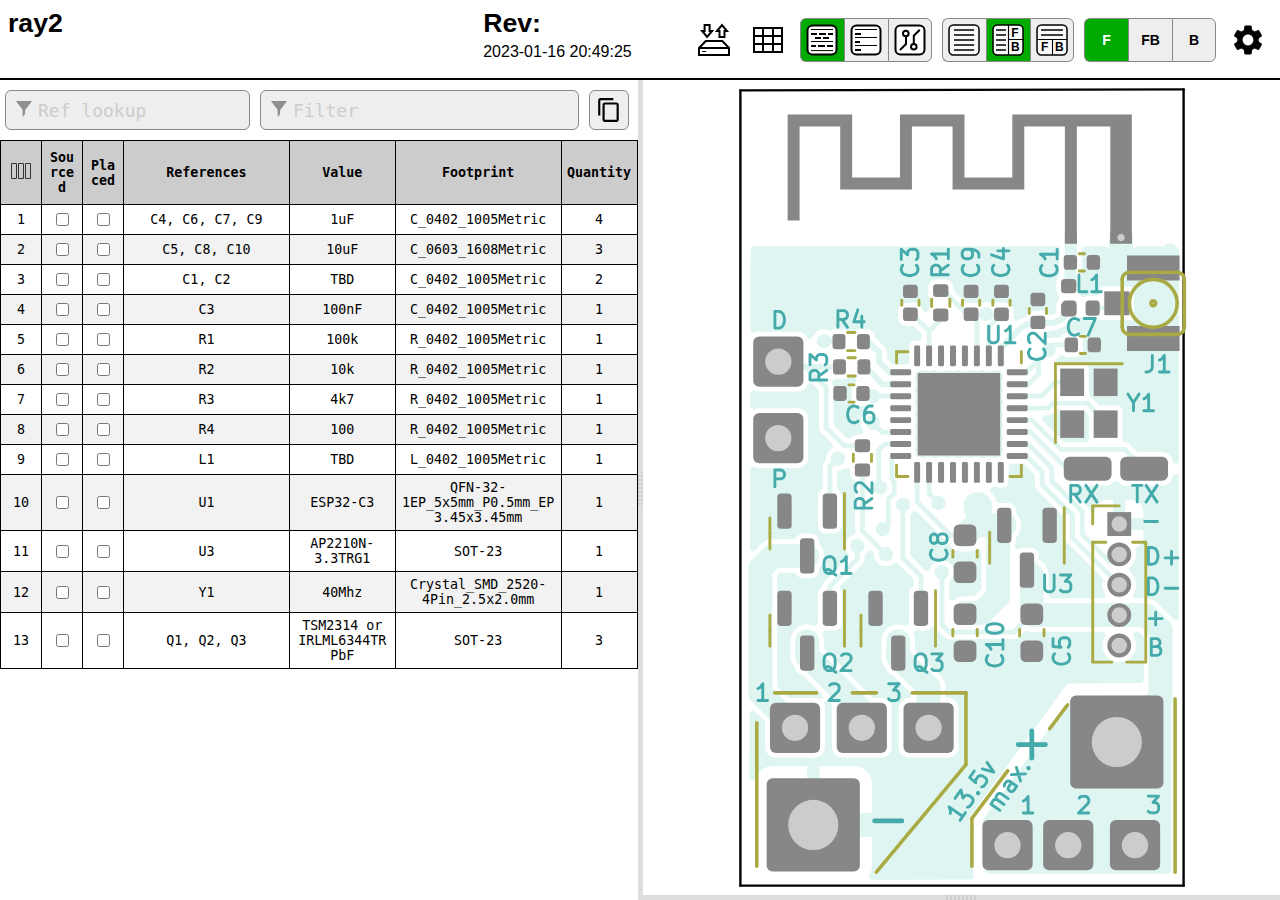
<file: hardware/ray2/manufacturing/v2.0.0/ibom-v2.0.0.html>
<!DOCTYPE html>
<html lang="en">

<head>
  <meta charset="UTF-8">
  <meta name="viewport" content="width=device-width, initial-scale=1.0">
  <title>Interactive BOM for KiCAD</title>
  <style type="text/css">
:root {
  --pcb-edge-color: black;
  --pad-color: #878787;
  --pad-hole-color: #CCCCCC;
  --pad-color-highlight: #D04040;
  --pad-color-highlight-both: #D0D040;
  --pad-color-highlight-marked: #44a344;
  --pin1-outline-color: #ffb629;
  --pin1-outline-color-highlight: #ffb629;
  --pin1-outline-color-highlight-both: #fcbb39;
  --pin1-outline-color-highlight-marked: #fdbe41;
  --silkscreen-edge-color: #aa4;
  --silkscreen-polygon-color: #4aa;
  --silkscreen-text-color: #4aa;
  --fabrication-edge-color: #907651;
  --fabrication-polygon-color: #907651;
  --fabrication-text-color: #a27c24;
  --track-color: #def5f1;
  --track-color-highlight: #D04040;
  --zone-color: #def5f1;
  --zone-color-highlight: #d0404080;
}

html,
body {
  margin: 0px;
  height: 100%;
  font-family: Verdana, sans-serif;
}

.dark.topmostdiv {
  --pcb-edge-color: #eee;
  --pad-color: #808080;
  --pin1-outline-color: #ffa800;
  --pin1-outline-color-highlight: #ccff00;
  --track-color: #42524f;
  --zone-color: #42524f;
  background-color: #252c30;
  color: #eee;
}

button {
  background-color: #eee;
  border: 1px solid #888;
  color: black;
  height: 44px;
  width: 44px;
  text-align: center;
  text-decoration: none;
  display: inline-block;
  font-size: 14px;
  font-weight: bolder;
}

.dark button {
  /* This will be inverted */
  background-color: #c3b7b5;
}

button.depressed {
  background-color: #0a0;
  color: white;
}

.dark button.depressed {
  /* This will be inverted */
  background-color: #b3b;
}

button:focus {
  outline: 0;
}

button#tb-btn {
  background-image: url("data:image/svg+xml,%3Csvg xmlns='http://www.w3.org/2000/svg' viewBox='0 0 8.47 8.47'%3E%3Crect transform='translate(0 -288.53)' ry='1.17' y='288.8' x='.27' height='7.94' width='7.94' fill='%23f9f9f9'/%3E%3Cg transform='translate(0 -288.53)'%3E%3Crect width='7.94' height='7.94' x='.27' y='288.8' ry='1.17' fill='none' stroke='%23000' stroke-width='.4' stroke-linejoin='round'/%3E%3Cpath d='M1.32 290.12h5.82M1.32 291.45h5.82' fill='none' stroke='%23000' stroke-width='.4'/%3E%3Cpath d='M4.37 292.5v4.23M.26 292.63H8.2' fill='none' stroke='%23000' stroke-width='.3'/%3E%3Ctext font-weight='700' font-size='3.17' font-family='sans-serif'%3E%3Ctspan x='1.35' y='295.73'%3EF%3C/tspan%3E%3Ctspan x='5.03' y='295.68'%3EB%3C/tspan%3E%3C/text%3E%3C/g%3E%3C/svg%3E%0A");
}

button#lr-btn {
  background-image: url("data:image/svg+xml,%3Csvg xmlns='http://www.w3.org/2000/svg' viewBox='0 0 8.47 8.47'%3E%3Crect transform='translate(0 -288.53)' ry='1.17' y='288.8' x='.27' height='7.94' width='7.94' fill='%23f9f9f9'/%3E%3Cg transform='translate(0 -288.53)'%3E%3Crect width='7.94' height='7.94' x='.27' y='288.8' ry='1.17' fill='none' stroke='%23000' stroke-width='.4' stroke-linejoin='round'/%3E%3Cpath d='M1.06 290.12H3.7m-2.64 1.33H3.7m-2.64 1.32H3.7m-2.64 1.3H3.7m-2.64 1.33H3.7' fill='none' stroke='%23000' stroke-width='.4'/%3E%3Cpath d='M4.37 288.8v7.94m0-4.11h3.96' fill='none' stroke='%23000' stroke-width='.3'/%3E%3Ctext font-weight='700' font-size='3.17' font-family='sans-serif'%3E%3Ctspan x='5.11' y='291.96'%3EF%3C/tspan%3E%3Ctspan x='5.03' y='295.68'%3EB%3C/tspan%3E%3C/text%3E%3C/g%3E%3C/svg%3E%0A");
}

button#bom-btn {
  background-image: url("data:image/svg+xml,%3Csvg xmlns='http://www.w3.org/2000/svg' viewBox='0 0 8.47 8.47'%3E%3Crect transform='translate(0 -288.53)' ry='1.17' y='288.8' x='.27' height='7.94' width='7.94' fill='%23f9f9f9'/%3E%3Cg transform='translate(0 -288.53)' fill='none' stroke='%23000' stroke-width='.4'%3E%3Crect width='7.94' height='7.94' x='.27' y='288.8' ry='1.17' stroke-linejoin='round'/%3E%3Cpath d='M1.59 290.12h5.29M1.59 291.45h5.33M1.59 292.75h5.33M1.59 294.09h5.33M1.59 295.41h5.33'/%3E%3C/g%3E%3C/svg%3E");
}

button#bom-grouped-btn {
  background-image: url("data:image/svg+xml,%3Csvg xmlns='http://www.w3.org/2000/svg' width='32' height='32'%3E%3Cg stroke='%23000' stroke-linejoin='round' class='layer'%3E%3Crect width='29' height='29' x='1.5' y='1.5' stroke-width='2' fill='%23fff' rx='5' ry='5'/%3E%3Cpath stroke-linecap='square' stroke-width='2' d='M6 10h4m4 0h5m4 0h3M6.1 22h3m3.9 0h5m4 0h4m-16-8h4m4 0h4'/%3E%3Cpath stroke-linecap='null' d='M5 17.5h22M5 26.6h22M5 5.5h22'/%3E%3C/g%3E%3C/svg%3E");
}

button#bom-ungrouped-btn {
  background-image: url("data:image/svg+xml,%3Csvg xmlns='http://www.w3.org/2000/svg' width='32' height='32'%3E%3Cg stroke='%23000' stroke-linejoin='round' class='layer'%3E%3Crect width='29' height='29' x='1.5' y='1.5' stroke-width='2' fill='%23fff' rx='5' ry='5'/%3E%3Cpath stroke-linecap='square' stroke-width='2' d='M6 10h4m-4 8h3m-3 8h4'/%3E%3Cpath stroke-linecap='null' d='M5 13.5h22m-22 8h22M5 5.5h22'/%3E%3C/g%3E%3C/svg%3E");
}

button#bom-netlist-btn {
  background-image: url("data:image/svg+xml,%3Csvg xmlns='http://www.w3.org/2000/svg' width='32' height='32'%3E%3Cg fill='none' stroke='%23000' class='layer'%3E%3Crect width='29' height='29' x='1.5' y='1.5' stroke-width='2' fill='%23fff' rx='5' ry='5'/%3E%3Cpath stroke-width='2' d='M6 26l6-6v-8m13.8-6.3l-6 6v8'/%3E%3Ccircle cx='11.8' cy='9.5' r='2.8' stroke-width='2'/%3E%3Ccircle cx='19.8' cy='22.8' r='2.8' stroke-width='2'/%3E%3C/g%3E%3C/svg%3E");
}

button#copy {
  background-image: url("data:image/svg+xml,%3Csvg height='48' viewBox='0 0 48 48' width='48' xmlns='http://www.w3.org/2000/svg'%3E%3Cpath d='M0 0h48v48h-48z' fill='none'/%3E%3Cpath d='M32 2h-24c-2.21 0-4 1.79-4 4v28h4v-28h24v-4zm6 8h-22c-2.21 0-4 1.79-4 4v28c0 2.21 1.79 4 4 4h22c2.21 0 4-1.79 4-4v-28c0-2.21-1.79-4-4-4zm0 32h-22v-28h22v28z'/%3E%3C/svg%3E");
  background-position: 6px 6px;
  background-repeat: no-repeat;
  background-size: 26px 26px;
  border-radius: 6px;
  height: 40px;
  width: 40px;
  margin: 10px 5px;
}

button#copy:active {
  box-shadow: inset 0px 0px 5px #6c6c6c;
}

textarea.clipboard-temp {
  position: fixed;
  top: 0;
  left: 0;
  width: 2em;
  height: 2em;
  padding: 0;
  border: None;
  outline: None;
  box-shadow: None;
  background: transparent;
}

.left-most-button {
  border-right: 0;
  border-top-left-radius: 6px;
  border-bottom-left-radius: 6px;
}

.middle-button {
  border-right: 0;
}

.right-most-button {
  border-top-right-radius: 6px;
  border-bottom-right-radius: 6px;
}

.button-container {
  font-size: 0;
  margin: 10px 10px 10px 0px;
}

.dark .button-container {
  filter: invert(1);
}

.button-container button {
  background-size: 32px 32px;
  background-position: 5px 5px;
  background-repeat: no-repeat;
}

@media print {
  .hideonprint {
    display: none;
  }
}

canvas {
  cursor: crosshair;
}

canvas:active {
  cursor: grabbing;
}

.fileinfo {
  width: 100%;
  max-width: 1000px;
  border: none;
  padding: 5px;
}

.fileinfo .title {
  font-size: 20pt;
  font-weight: bold;
}

.fileinfo td {
  overflow: hidden;
  white-space: nowrap;
  max-width: 1px;
  width: 50%;
  text-overflow: ellipsis;
}

.bom {
  border-collapse: collapse;
  font-family: Consolas, "DejaVu Sans Mono", Monaco, monospace;
  font-size: 10pt;
  table-layout: fixed;
  width: 100%;
  margin-top: 1px;
  position: relative;
}

.bom th,
.bom td {
  border: 1px solid black;
  padding: 5px;
  word-wrap: break-word;
  text-align: center;
  position: relative;
}

.dark .bom th,
.dark .bom td {
  border: 1px solid #777;
}

.bom th {
  background-color: #CCCCCC;
  background-clip: padding-box;
}

.dark .bom th {
  background-color: #3b4749;
}

.bom tr.highlighted:nth-child(n) {
  background-color: #cfc;
}

.dark .bom tr.highlighted:nth-child(n) {
  background-color: #226022;
}

.bom tr:nth-child(even) {
  background-color: #f2f2f2;
}

.dark .bom tr:nth-child(even) {
  background-color: #313b40;
}

.bom tr.checked {
  color: #1cb53d;
}

.dark .bom tr.checked {
  color: #2cce54;
}

.bom tr {
  transition: background-color 0.2s;
}

.bom .numCol {
  width: 30px;
}

.bom .value {
  width: 15%;
}

.bom .quantity {
  width: 65px;
}

.bom th .sortmark {
  position: absolute;
  right: 1px;
  top: 1px;
  margin-top: -5px;
  border-width: 5px;
  border-style: solid;
  border-color: transparent transparent #221 transparent;
  transform-origin: 50% 85%;
  transition: opacity 0.2s, transform 0.4s;
}

.dark .bom th .sortmark {
  filter: invert(1);
}

.bom th .sortmark.none {
  opacity: 0;
}

.bom th .sortmark.desc {
  transform: rotate(180deg);
}

.bom th:hover .sortmark.none {
  opacity: 0.5;
}

.bom .bom-checkbox {
  width: 30px;
  position: relative;
  user-select: none;
  -moz-user-select: none;
}

.bom .bom-checkbox:before {
  content: "";
  position: absolute;
  border-width: 15px;
  border-style: solid;
  border-color: #51829f transparent transparent transparent;
  visibility: hidden;
  top: -15px;
}

.bom .bom-checkbox:after {
  content: "Double click to set/unset all";
  position: absolute;
  color: white;
  top: -35px;
  left: -26px;
  background: #51829f;
  padding: 5px 15px;
  border-radius: 8px;
  white-space: nowrap;
  visibility: hidden;
}

.bom .bom-checkbox:hover:before,
.bom .bom-checkbox:hover:after {
  visibility: visible;
  transition: visibility 0.2s linear 1s;
}

.split {
  -webkit-box-sizing: border-box;
  -moz-box-sizing: border-box;
  box-sizing: border-box;
  overflow-y: auto;
  overflow-x: hidden;
  background-color: inherit;
}

.split.split-horizontal,
.gutter.gutter-horizontal {
  height: 100%;
  float: left;
}

.gutter {
  background-color: #ddd;
  background-repeat: no-repeat;
  background-position: 50%;
  transition: background-color 0.3s;
}

.dark .gutter {
  background-color: #777;
}

.gutter.gutter-horizontal {
  background-image: url('[data-uri]');
  cursor: ew-resize;
  width: 5px;
}

.gutter.gutter-vertical {
  background-image: url('[data-uri]');
  cursor: ns-resize;
  height: 5px;
}

.searchbox {
  float: left;
  height: 40px;
  margin: 10px 5px;
  padding: 12px 32px;
  font-family: Consolas, "DejaVu Sans Mono", Monaco, monospace;
  font-size: 18px;
  box-sizing: border-box;
  border: 1px solid #888;
  border-radius: 6px;
  outline: none;
  background-color: #eee;
  transition: background-color 0.2s, border 0.2s;
  background-image: url('[data-uri]');
  background-position: 10px 10px;
  background-repeat: no-repeat;
}

.dark .searchbox {
  background-color: #111;
  color: #eee;
}

.searchbox::placeholder {
  color: #ccc;
}

.dark .searchbox::placeholder {
  color: #666;
}

.filter {
  width: calc(60% - 64px);
}

.reflookup {
  width: calc(40% - 10px);
}

input[type=text]:focus {
  background-color: white;
  border: 1px solid #333;
}

.dark input[type=text]:focus {
  background-color: #333;
  border: 1px solid #ccc;
}

mark.highlight {
  background-color: #5050ff;
  color: #fff;
  padding: 2px;
  border-radius: 6px;
}

.dark mark.highlight {
  background-color: #76a6da;
  color: #111;
}

.menubtn {
  background-color: white;
  border: none;
  background-image: url("data:image/svg+xml,%3Csvg xmlns='http://www.w3.org/2000/svg' width='36' height='36' viewBox='0 0 20 20'%3E%3Cpath fill='none' d='M0 0h20v20H0V0z'/%3E%3Cpath d='M15.95 10.78c.03-.25.05-.51.05-.78s-.02-.53-.06-.78l1.69-1.32c.15-.12.19-.34.1-.51l-1.6-2.77c-.1-.18-.31-.24-.49-.18l-1.99.8c-.42-.32-.86-.58-1.35-.78L12 2.34c-.03-.2-.2-.34-.4-.34H8.4c-.2 0-.36.14-.39.34l-.3 2.12c-.49.2-.94.47-1.35.78l-1.99-.8c-.18-.07-.39 0-.49.18l-1.6 2.77c-.1.18-.06.39.1.51l1.69 1.32c-.04.25-.07.52-.07.78s.02.53.06.78L2.37 12.1c-.15.12-.19.34-.1.51l1.6 2.77c.1.18.31.24.49.18l1.99-.8c.42.32.86.58 1.35.78l.3 2.12c.04.2.2.34.4.34h3.2c.2 0 .37-.14.39-.34l.3-2.12c.49-.2.94-.47 1.35-.78l1.99.8c.18.07.39 0 .49-.18l1.6-2.77c.1-.18.06-.39-.1-.51l-1.67-1.32zM10 13c-1.65 0-3-1.35-3-3s1.35-3 3-3 3 1.35 3 3-1.35 3-3 3z'/%3E%3C/svg%3E%0A");
  background-position: center;
  background-repeat: no-repeat;
}

.statsbtn {
  background-color: white;
  border: none;
  background-image: url("data:image/svg+xml,%3Csvg width='36' height='36' xmlns='http://www.w3.org/2000/svg'%3E%3Cpath d='M4 6h28v24H4V6zm0 8h28v8H4m9-16v24h10V5.8' fill='none' stroke='%23000' stroke-width='2'/%3E%3C/svg%3E");
  background-position: center;
  background-repeat: no-repeat;
}

.iobtn {
  background-color: white;
  border: none;
  background-image: url("data:image/svg+xml,%3Csvg xmlns='http://www.w3.org/2000/svg' width='36' height='36'%3E%3Cpath fill='none' stroke='%23000' stroke-width='2' d='M3 33v-7l6.8-7h16.5l6.7 7v7H3zM3.2 26H33M21 9l5-5.9 5 6h-2.5V15h-5V9H21zm-4.9 0l-5 6-5-6h2.5V3h5v6h2.5z'/%3E%3Cpath fill='none' stroke='%23000' d='M6.1 29.5H10'/%3E%3C/svg%3E");
  background-position: center;
  background-repeat: no-repeat;
}

.visbtn {
  background-image: url("data:image/svg+xml,%3Csvg xmlns='http://www.w3.org/2000/svg' width='24' height='24'%3E%3Cpath fill='none' stroke='%23333' d='M2.5 4.5h5v15h-5zM9.5 4.5h5v15h-5zM16.5 4.5h5v15h-5z'/%3E%3C/svg%3E");
  background-position: center;
  background-repeat: no-repeat;
  padding: 15px;
}

#vismenu-content {
  left: 0px;
  font-family: Verdana, sans-serif;
}

.dark .statsbtn,
.dark .savebtn,
.dark .menubtn,
.dark .iobtn,
.dark .visbtn {
  filter: invert(1);
}

.flexbox {
  display: flex;
  align-items: center;
  justify-content: space-between;
  width: 100%;
}

.savebtn {
  background-color: #d6d6d6;
  width: auto;
  height: 30px;
  flex-grow: 1;
  margin: 5px;
  border-radius: 4px;
}

.savebtn:active {
  background-color: #0a0;
  color: white;
}

.dark .savebtn:active {
  /* This will be inverted */
  background-color: #b3b;
}

.stats {
  border-collapse: collapse;
  font-size: 12pt;
  table-layout: fixed;
  width: 100%;
  min-width: 450px;
}

.dark .stats td {
  border: 1px solid #bbb;
}

.stats td {
  border: 1px solid black;
  padding: 5px;
  word-wrap: break-word;
  text-align: center;
  position: relative;
}

#checkbox-stats div {
  position: absolute;
  left: 0;
  top: 0;
  height: 100%;
  width: 100%;
  display: flex;
  align-items: center;
  justify-content: center;
}

#checkbox-stats .bar {
  background-color: rgba(28, 251, 0, 0.6);
}

.menu {
  position: relative;
  display: inline-block;
  margin: 10px 10px 10px 0px;
}

.menu-content {
  font-size: 12pt !important;
  text-align: left !important;
  font-weight: normal !important;
  display: none;
  position: absolute;
  background-color: white;
  right: 0;
  min-width: 300px;
  box-shadow: 0px 8px 16px 0px rgba(0, 0, 0, 0.2);
  z-index: 100;
  padding: 8px;
}

.dark .menu-content {
  background-color: #111;
}

.menu:hover .menu-content {
  display: block;
}

.menu:hover .menubtn,
.menu:hover .iobtn,
.menu:hover .statsbtn {
  background-color: #eee;
}

.menu-label {
  display: inline-block;
  padding: 8px;
  border: 1px solid #ccc;
  border-top: 0;
  width: calc(100% - 18px);
}

.menu-label-top {
  border-top: 1px solid #ccc;
}

.menu-textbox {
  float: left;
  height: 24px;
  margin: 10px 5px;
  padding: 5px 5px;
  font-family: Consolas, "DejaVu Sans Mono", Monaco, monospace;
  font-size: 14px;
  box-sizing: border-box;
  border: 1px solid #888;
  border-radius: 4px;
  outline: none;
  background-color: #eee;
  transition: background-color 0.2s, border 0.2s;
  width: calc(100% - 10px);
}

.menu-textbox.invalid,
.dark .menu-textbox.invalid {
  color: red;
}

.dark .menu-textbox {
  background-color: #222;
  color: #eee;
}

.radio-container {
  margin: 4px;
}

.topmostdiv {
  width: 100%;
  height: 100%;
  background-color: white;
  transition: background-color 0.3s;
}

#top {
  height: 78px;
  border-bottom: 2px solid black;
}

.dark #top {
  border-bottom: 2px solid #ccc;
}

#dbg {
  display: block;
}

::-webkit-scrollbar {
  width: 8px;
}

::-webkit-scrollbar-track {
  background: #aaa;
}

::-webkit-scrollbar-thumb {
  background: #666;
  border-radius: 3px;
}

::-webkit-scrollbar-thumb:hover {
  background: #555;
}

.slider {
  -webkit-appearance: none;
  width: 100%;
  margin: 3px 0;
  padding: 0;
  outline: none;
  opacity: 0.7;
  -webkit-transition: .2s;
  transition: opacity .2s;
  border-radius: 3px;
}

.slider:hover {
  opacity: 1;
}

.slider:focus {
  outline: none;
}

.slider::-webkit-slider-runnable-track {
  -webkit-appearance: none;
  width: 100%;
  height: 8px;
  background: #d3d3d3;
  border-radius: 3px;
  border: none;
}

.slider::-webkit-slider-thumb {
  -webkit-appearance: none;
  width: 15px;
  height: 15px;
  border-radius: 50%;
  background: #0a0;
  cursor: pointer;
  margin-top: -4px;
}

.dark .slider::-webkit-slider-thumb {
  background: #3d3;
}

.slider::-moz-range-thumb {
  width: 15px;
  height: 15px;
  border-radius: 50%;
  background: #0a0;
  cursor: pointer;
}

.slider::-moz-range-track {
  height: 8px;
  background: #d3d3d3;
  border-radius: 3px;
}

.dark .slider::-moz-range-thumb {
  background: #3d3;
}

.slider::-ms-track {
  width: 100%;
  height: 8px;
  border-width: 3px 0;
  background: transparent;
  border-color: transparent;
  color: transparent;
  transition: opacity .2s;
}

.slider::-ms-fill-lower {
  background: #d3d3d3;
  border: none;
  border-radius: 3px;
}

.slider::-ms-fill-upper {
  background: #d3d3d3;
  border: none;
  border-radius: 3px;
}

.slider::-ms-thumb {
  width: 15px;
  height: 15px;
  border-radius: 50%;
  background: #0a0;
  cursor: pointer;
  margin: 0;
}

.shameless-plug {
  font-size: 0.8em;
  text-align: center;
  display: block;
}

a {
  color: #0278a4;
}

.dark a {
  color: #00b9fd;
}

#frontcanvas,
#backcanvas {
  touch-action: none;
}

.placeholder {
  border: 1px dashed #9f9fda !important;
  background-color: #edf2f7 !important;
}

.dragging {
  z-index: 999;
}

.dark .dragging>table>tbody>tr {
  background-color: #252c30;
}

.dark .placeholder {
  filter: invert(1);
}

.column-spacer {
  top: 0;
  left: 0;
  width: calc(100% - 4px);
  position: absolute;
  cursor: pointer;
  user-select: none;
  height: 100%;
}

.column-width-handle {
  top: 0;
  right: 0;
  width: 4px;
  position: absolute;
  cursor: col-resize;
  user-select: none;
  height: 100%;
}

.column-width-handle:hover {
  background-color: #4f99bd;
}

.help-link {
  border: 1px solid #0278a4;
  padding-inline: 0.3rem;
  border-radius: 3px;
  cursor: pointer;
}

.dark .help-link {
  border: 1px solid #00b9fd;
}


  </style>
  <script type="text/javascript" >
///////////////////////////////////////////////
/*
  Split.js - v1.3.5
  MIT License
  https://github.com/nathancahill/Split.js
*/
!function(e,t){"object"==typeof exports&&"undefined"!=typeof module?module.exports=t():"function"==typeof define&&define.amd?define(t):e.Split=t()}(this,function(){"use strict";var e=window,t=e.document,n="addEventListener",i="removeEventListener",r="getBoundingClientRect",s=function(){return!1},o=e.attachEvent&&!e[n],a=["","-webkit-","-moz-","-o-"].filter(function(e){var n=t.createElement("div");return n.style.cssText="width:"+e+"calc(9px)",!!n.style.length}).shift()+"calc",l=function(e){return"string"==typeof e||e instanceof String?t.querySelector(e):e};return function(u,c){function z(e,t,n){var i=A(y,t,n);Object.keys(i).forEach(function(t){return e.style[t]=i[t]})}function h(e,t){var n=B(y,t);Object.keys(n).forEach(function(t){return e.style[t]=n[t]})}function f(e){var t=E[this.a],n=E[this.b],i=t.size+n.size;t.size=e/this.size*i,n.size=i-e/this.size*i,z(t.element,t.size,this.aGutterSize),z(n.element,n.size,this.bGutterSize)}function m(e){var t;this.dragging&&((t="touches"in e?e.touches[0][b]-this.start:e[b]-this.start)<=E[this.a].minSize+M+this.aGutterSize?t=E[this.a].minSize+this.aGutterSize:t>=this.size-(E[this.b].minSize+M+this.bGutterSize)&&(t=this.size-(E[this.b].minSize+this.bGutterSize)),f.call(this,t),c.onDrag&&c.onDrag())}function g(){var e=E[this.a].element,t=E[this.b].element;this.size=e[r]()[y]+t[r]()[y]+this.aGutterSize+this.bGutterSize,this.start=e[r]()[G]}function d(){var t=this,n=E[t.a].element,r=E[t.b].element;t.dragging&&c.onDragEnd&&c.onDragEnd(),t.dragging=!1,e[i]("mouseup",t.stop),e[i]("touchend",t.stop),e[i]("touchcancel",t.stop),t.parent[i]("mousemove",t.move),t.parent[i]("touchmove",t.move),delete t.stop,delete t.move,n[i]("selectstart",s),n[i]("dragstart",s),r[i]("selectstart",s),r[i]("dragstart",s),n.style.userSelect="",n.style.webkitUserSelect="",n.style.MozUserSelect="",n.style.pointerEvents="",r.style.userSelect="",r.style.webkitUserSelect="",r.style.MozUserSelect="",r.style.pointerEvents="",t.gutter.style.cursor="",t.parent.style.cursor=""}function S(t){var i=this,r=E[i.a].element,o=E[i.b].element;!i.dragging&&c.onDragStart&&c.onDragStart(),t.preventDefault(),i.dragging=!0,i.move=m.bind(i),i.stop=d.bind(i),e[n]("mouseup",i.stop),e[n]("touchend",i.stop),e[n]("touchcancel",i.stop),i.parent[n]("mousemove",i.move),i.parent[n]("touchmove",i.move),r[n]("selectstart",s),r[n]("dragstart",s),o[n]("selectstart",s),o[n]("dragstart",s),r.style.userSelect="none",r.style.webkitUserSelect="none",r.style.MozUserSelect="none",r.style.pointerEvents="none",o.style.userSelect="none",o.style.webkitUserSelect="none",o.style.MozUserSelect="none",o.style.pointerEvents="none",i.gutter.style.cursor=j,i.parent.style.cursor=j,g.call(i)}function v(e){e.forEach(function(t,n){if(n>0){var i=F[n-1],r=E[i.a],s=E[i.b];r.size=e[n-1],s.size=t,z(r.element,r.size,i.aGutterSize),z(s.element,s.size,i.bGutterSize)}})}function p(){F.forEach(function(e){e.parent.removeChild(e.gutter),E[e.a].element.style[y]="",E[e.b].element.style[y]=""})}void 0===c&&(c={});var y,b,G,E,w=l(u[0]).parentNode,D=e.getComputedStyle(w).flexDirection,U=c.sizes||u.map(function(){return 100/u.length}),k=void 0!==c.minSize?c.minSize:100,x=Array.isArray(k)?k:u.map(function(){return k}),L=void 0!==c.gutterSize?c.gutterSize:10,M=void 0!==c.snapOffset?c.snapOffset:30,O=c.direction||"horizontal",j=c.cursor||("horizontal"===O?"ew-resize":"ns-resize"),C=c.gutter||function(e,n){var i=t.createElement("div");return i.className="gutter gutter-"+n,i},A=c.elementStyle||function(e,t,n){var i={};return"string"==typeof t||t instanceof String?i[e]=t:i[e]=o?t+"%":a+"("+t+"% - "+n+"px)",i},B=c.gutterStyle||function(e,t){return n={},n[e]=t+"px",n;var n};"horizontal"===O?(y="width","clientWidth",b="clientX",G="left","paddingLeft"):"vertical"===O&&(y="height","clientHeight",b="clientY",G="top","paddingTop");var F=[];return E=u.map(function(e,t){var i,s={element:l(e),size:U[t],minSize:x[t]};if(t>0&&(i={a:t-1,b:t,dragging:!1,isFirst:1===t,isLast:t===u.length-1,direction:O,parent:w},i.aGutterSize=L,i.bGutterSize=L,i.isFirst&&(i.aGutterSize=L/2),i.isLast&&(i.bGutterSize=L/2),"row-reverse"===D||"column-reverse"===D)){var a=i.a;i.a=i.b,i.b=a}if(!o&&t>0){var c=C(t,O);h(c,L),c[n]("mousedown",S.bind(i)),c[n]("touchstart",S.bind(i)),w.insertBefore(c,s.element),i.gutter=c}0===t||t===u.length-1?z(s.element,s.size,L/2):z(s.element,s.size,L);var f=s.element[r]()[y];return f<s.minSize&&(s.minSize=f),t>0&&F.push(i),s}),o?{setSizes:v,destroy:p}:{setSizes:v,getSizes:function(){return E.map(function(e){return e.size})},collapse:function(e){if(e===F.length){var t=F[e-1];g.call(t),o||f.call(t,t.size-t.bGutterSize)}else{var n=F[e];g.call(n),o||f.call(n,n.aGutterSize)}},destroy:p}}});

///////////////////////////////////////////////

///////////////////////////////////////////////
// Copyright (c) 2013 Pieroxy <pieroxy@pieroxy.net>
// This work is free. You can redistribute it and/or modify it
// under the terms of the WTFPL, Version 2
// For more information see LICENSE.txt or http://www.wtfpl.net/
//
// For more information, the home page:
// http://pieroxy.net/blog/pages/lz-string/testing.html
//
// LZ-based compression algorithm, version 1.4.4
var LZString=function(){var o=String.fromCharCode,i={};var n={decompressFromBase64:function(o){return null==o?"":""==o?null:n._decompress(o.length,32,function(n){return function(o,n){if(!i[o]){i[o]={};for(var t=0;t<o.length;t++)i[o][o.charAt(t)]=t}return i[o][n]}("ABCDEFGHIJKLMNOPQRSTUVWXYZabcdefghijklmnopqrstuvwxyz0123456789+/=",o.charAt(n))})},_decompress:function(i,n,t){var r,e,a,s,p,u,l,f=[],c=4,d=4,h=3,v="",g=[],m={val:t(0),position:n,index:1};for(r=0;r<3;r+=1)f[r]=r;for(a=0,p=Math.pow(2,2),u=1;u!=p;)s=m.val&m.position,m.position>>=1,0==m.position&&(m.position=n,m.val=t(m.index++)),a|=(s>0?1:0)*u,u<<=1;switch(a){case 0:for(a=0,p=Math.pow(2,8),u=1;u!=p;)s=m.val&m.position,m.position>>=1,0==m.position&&(m.position=n,m.val=t(m.index++)),a|=(s>0?1:0)*u,u<<=1;l=o(a);break;case 1:for(a=0,p=Math.pow(2,16),u=1;u!=p;)s=m.val&m.position,m.position>>=1,0==m.position&&(m.position=n,m.val=t(m.index++)),a|=(s>0?1:0)*u,u<<=1;l=o(a);break;case 2:return""}for(f[3]=l,e=l,g.push(l);;){if(m.index>i)return"";for(a=0,p=Math.pow(2,h),u=1;u!=p;)s=m.val&m.position,m.position>>=1,0==m.position&&(m.position=n,m.val=t(m.index++)),a|=(s>0?1:0)*u,u<<=1;switch(l=a){case 0:for(a=0,p=Math.pow(2,8),u=1;u!=p;)s=m.val&m.position,m.position>>=1,0==m.position&&(m.position=n,m.val=t(m.index++)),a|=(s>0?1:0)*u,u<<=1;f[d++]=o(a),l=d-1,c--;break;case 1:for(a=0,p=Math.pow(2,16),u=1;u!=p;)s=m.val&m.position,m.position>>=1,0==m.position&&(m.position=n,m.val=t(m.index++)),a|=(s>0?1:0)*u,u<<=1;f[d++]=o(a),l=d-1,c--;break;case 2:return g.join("")}if(0==c&&(c=Math.pow(2,h),h++),f[l])v=f[l];else{if(l!==d)return null;v=e+e.charAt(0)}g.push(v),f[d++]=e+v.charAt(0),e=v,0==--c&&(c=Math.pow(2,h),h++)}}};return n}();"function"==typeof define&&define.amd?define(function(){return LZString}):"undefined"!=typeof module&&null!=module?module.exports=LZString:"undefined"!=typeof angular&&null!=angular&&angular.module("LZString",[]).factory("LZString",function(){return LZString});
///////////////////////////////////////////////

///////////////////////////////////////////////
/*!
 * PEP v0.4.3 | https://github.com/jquery/PEP
 * Copyright jQuery Foundation and other contributors | http://jquery.org/license
 */
!function(a,b){"object"==typeof exports&&"undefined"!=typeof module?module.exports=b():"function"==typeof define&&define.amd?define(b):a.PointerEventsPolyfill=b()}(this,function(){"use strict";function a(a,b){b=b||Object.create(null);var c=document.createEvent("Event");c.initEvent(a,b.bubbles||!1,b.cancelable||!1);
for(var d,e=2;e<m.length;e++)d=m[e],c[d]=b[d]||n[e];c.buttons=b.buttons||0;
var f=0;return f=b.pressure&&c.buttons?b.pressure:c.buttons?.5:0,c.x=c.clientX,c.y=c.clientY,c.pointerId=b.pointerId||0,c.width=b.width||0,c.height=b.height||0,c.pressure=f,c.tiltX=b.tiltX||0,c.tiltY=b.tiltY||0,c.twist=b.twist||0,c.tangentialPressure=b.tangentialPressure||0,c.pointerType=b.pointerType||"",c.hwTimestamp=b.hwTimestamp||0,c.isPrimary=b.isPrimary||!1,c}function b(){this.array=[],this.size=0}function c(a,b,c,d){this.addCallback=a.bind(d),this.removeCallback=b.bind(d),this.changedCallback=c.bind(d),A&&(this.observer=new A(this.mutationWatcher.bind(this)))}function d(a){return"body /shadow-deep/ "+e(a)}function e(a){return'[touch-action="'+a+'"]'}function f(a){return"{ -ms-touch-action: "+a+"; touch-action: "+a+"; }"}function g(){if(F){D.forEach(function(a){String(a)===a?(E+=e(a)+f(a)+"\n",G&&(E+=d(a)+f(a)+"\n")):(E+=a.selectors.map(e)+f(a.rule)+"\n",G&&(E+=a.selectors.map(d)+f(a.rule)+"\n"))});var a=document.createElement("style");a.textContent=E,document.head.appendChild(a)}}function h(){if(!window.PointerEvent){if(window.PointerEvent=a,window.navigator.msPointerEnabled){var b=window.navigator.msMaxTouchPoints;Object.defineProperty(window.navigator,"maxTouchPoints",{value:b,enumerable:!0}),u.registerSource("ms",_)}else Object.defineProperty(window.navigator,"maxTouchPoints",{value:0,enumerable:!0}),u.registerSource("mouse",N),void 0!==window.ontouchstart&&u.registerSource("touch",V);u.register(document)}}function i(a){if(!u.pointermap.has(a)){var b=new Error("InvalidPointerId");throw b.name="InvalidPointerId",b}}function j(a){for(var b=a.parentNode;b&&b!==a.ownerDocument;)b=b.parentNode;if(!b){var c=new Error("InvalidStateError");throw c.name="InvalidStateError",c}}function k(a){var b=u.pointermap.get(a);return 0!==b.buttons}function l(){window.Element&&!Element.prototype.setPointerCapture&&Object.defineProperties(Element.prototype,{setPointerCapture:{value:W},releasePointerCapture:{value:X},hasPointerCapture:{value:Y}})}
var m=["bubbles","cancelable","view","detail","screenX","screenY","clientX","clientY","ctrlKey","altKey","shiftKey","metaKey","button","relatedTarget","pageX","pageY"],n=[!1,!1,null,null,0,0,0,0,!1,!1,!1,!1,0,null,0,0],o=window.Map&&window.Map.prototype.forEach,p=o?Map:b;b.prototype={set:function(a,b){return void 0===b?this["delete"](a):(this.has(a)||this.size++,void(this.array[a]=b))},has:function(a){return void 0!==this.array[a]},"delete":function(a){this.has(a)&&(delete this.array[a],this.size--)},get:function(a){return this.array[a]},clear:function(){this.array.length=0,this.size=0},forEach:function(a,b){return this.array.forEach(function(c,d){a.call(b,c,d,this)},this)}};var q=["bubbles","cancelable","view","detail","screenX","screenY","clientX","clientY","ctrlKey","altKey","shiftKey","metaKey","button","relatedTarget","buttons","pointerId","width","height","pressure","tiltX","tiltY","pointerType","hwTimestamp","isPrimary","type","target","currentTarget","which","pageX","pageY","timeStamp"],r=[!1,!1,null,null,0,0,0,0,!1,!1,!1,!1,0,null,0,0,0,0,0,0,0,"",0,!1,"",null,null,0,0,0,0],s={pointerover:1,pointerout:1,pointerenter:1,pointerleave:1},t="undefined"!=typeof SVGElementInstance,u={pointermap:new p,eventMap:Object.create(null),captureInfo:Object.create(null),eventSources:Object.create(null),eventSourceList:[],registerSource:function(a,b){var c=b,d=c.events;d&&(d.forEach(function(a){c[a]&&(this.eventMap[a]=c[a].bind(c))},this),this.eventSources[a]=c,this.eventSourceList.push(c))},register:function(a){for(var b,c=this.eventSourceList.length,d=0;d<c&&(b=this.eventSourceList[d]);d++)
b.register.call(b,a)},unregister:function(a){for(var b,c=this.eventSourceList.length,d=0;d<c&&(b=this.eventSourceList[d]);d++)
b.unregister.call(b,a)},contains:function(a,b){try{return a.contains(b)}catch(c){return!1}},down:function(a){a.bubbles=!0,this.fireEvent("pointerdown",a)},move:function(a){a.bubbles=!0,this.fireEvent("pointermove",a)},up:function(a){a.bubbles=!0,this.fireEvent("pointerup",a)},enter:function(a){a.bubbles=!1,this.fireEvent("pointerenter",a)},leave:function(a){a.bubbles=!1,this.fireEvent("pointerleave",a)},over:function(a){a.bubbles=!0,this.fireEvent("pointerover",a)},out:function(a){a.bubbles=!0,this.fireEvent("pointerout",a)},cancel:function(a){a.bubbles=!0,this.fireEvent("pointercancel",a)},leaveOut:function(a){this.out(a),this.propagate(a,this.leave,!1)},enterOver:function(a){this.over(a),this.propagate(a,this.enter,!0)},eventHandler:function(a){if(!a._handledByPE){var b=a.type,c=this.eventMap&&this.eventMap[b];c&&c(a),a._handledByPE=!0}},listen:function(a,b){b.forEach(function(b){this.addEvent(a,b)},this)},unlisten:function(a,b){b.forEach(function(b){this.removeEvent(a,b)},this)},addEvent:function(a,b){a.addEventListener(b,this.boundHandler)},removeEvent:function(a,b){a.removeEventListener(b,this.boundHandler)},makeEvent:function(b,c){this.captureInfo[c.pointerId]&&(c.relatedTarget=null);var d=new a(b,c);return c.preventDefault&&(d.preventDefault=c.preventDefault),d._target=d._target||c.target,d},fireEvent:function(a,b){var c=this.makeEvent(a,b);return this.dispatchEvent(c)},cloneEvent:function(a){for(var b,c=Object.create(null),d=0;d<q.length;d++)b=q[d],c[b]=a[b]||r[d],!t||"target"!==b&&"relatedTarget"!==b||c[b]instanceof SVGElementInstance&&(c[b]=c[b].correspondingUseElement);return a.preventDefault&&(c.preventDefault=function(){a.preventDefault()}),c},getTarget:function(a){var b=this.captureInfo[a.pointerId];return b?a._target!==b&&a.type in s?void 0:b:a._target},propagate:function(a,b,c){for(var d=a.target,e=[];d!==document&&!d.contains(a.relatedTarget);) if(e.push(d),d=d.parentNode,!d)return;c&&e.reverse(),e.forEach(function(c){a.target=c,b.call(this,a)},this)},setCapture:function(b,c,d){this.captureInfo[b]&&this.releaseCapture(b,d),this.captureInfo[b]=c,this.implicitRelease=this.releaseCapture.bind(this,b,d),document.addEventListener("pointerup",this.implicitRelease),document.addEventListener("pointercancel",this.implicitRelease);var e=new a("gotpointercapture");e.pointerId=b,e._target=c,d||this.asyncDispatchEvent(e)},releaseCapture:function(b,c){var d=this.captureInfo[b];if(d){this.captureInfo[b]=void 0,document.removeEventListener("pointerup",this.implicitRelease),document.removeEventListener("pointercancel",this.implicitRelease);var e=new a("lostpointercapture");e.pointerId=b,e._target=d,c||this.asyncDispatchEvent(e)}},dispatchEvent:/*scope.external.dispatchEvent || */function(a){var b=this.getTarget(a);if(b)return b.dispatchEvent(a)},asyncDispatchEvent:function(a){requestAnimationFrame(this.dispatchEvent.bind(this,a))}};u.boundHandler=u.eventHandler.bind(u);var v={shadow:function(a){if(a)return a.shadowRoot||a.webkitShadowRoot},canTarget:function(a){return a&&Boolean(a.elementFromPoint)},targetingShadow:function(a){var b=this.shadow(a);if(this.canTarget(b))return b},olderShadow:function(a){var b=a.olderShadowRoot;if(!b){var c=a.querySelector("shadow");c&&(b=c.olderShadowRoot)}return b},allShadows:function(a){for(var b=[],c=this.shadow(a);c;)b.push(c),c=this.olderShadow(c);return b},searchRoot:function(a,b,c){if(a){var d,e,f=a.elementFromPoint(b,c);for(e=this.targetingShadow(f);e;){if(d=e.elementFromPoint(b,c)){var g=this.targetingShadow(d);return this.searchRoot(g,b,c)||d} e=this.olderShadow(e)} return f}},owner:function(a){
for(var b=a;b.parentNode;)b=b.parentNode;
return b.nodeType!==Node.DOCUMENT_NODE&&b.nodeType!==Node.DOCUMENT_FRAGMENT_NODE&&(b=document),b},findTarget:function(a){var b=a.clientX,c=a.clientY,d=this.owner(a.target);
return d.elementFromPoint(b,c)||(d=document),this.searchRoot(d,b,c)}},w=Array.prototype.forEach.call.bind(Array.prototype.forEach),x=Array.prototype.map.call.bind(Array.prototype.map),y=Array.prototype.slice.call.bind(Array.prototype.slice),z=Array.prototype.filter.call.bind(Array.prototype.filter),A=window.MutationObserver||window.WebKitMutationObserver,B="[touch-action]",C={subtree:!0,childList:!0,attributes:!0,attributeOldValue:!0,attributeFilter:["touch-action"]};c.prototype={watchSubtree:function(a){
//
this.observer&&v.canTarget(a)&&this.observer.observe(a,C)},enableOnSubtree:function(a){this.watchSubtree(a),a===document&&"complete"!==document.readyState?this.installOnLoad():this.installNewSubtree(a)},installNewSubtree:function(a){w(this.findElements(a),this.addElement,this)},findElements:function(a){return a.querySelectorAll?a.querySelectorAll(B):[]},removeElement:function(a){this.removeCallback(a)},addElement:function(a){this.addCallback(a)},elementChanged:function(a,b){this.changedCallback(a,b)},concatLists:function(a,b){return a.concat(y(b))},
installOnLoad:function(){document.addEventListener("readystatechange",function(){"complete"===document.readyState&&this.installNewSubtree(document)}.bind(this))},isElement:function(a){return a.nodeType===Node.ELEMENT_NODE},flattenMutationTree:function(a){
var b=x(a,this.findElements,this);
return b.push(z(a,this.isElement)),b.reduce(this.concatLists,[])},mutationWatcher:function(a){a.forEach(this.mutationHandler,this)},mutationHandler:function(a){if("childList"===a.type){var b=this.flattenMutationTree(a.addedNodes);b.forEach(this.addElement,this);var c=this.flattenMutationTree(a.removedNodes);c.forEach(this.removeElement,this)}else"attributes"===a.type&&this.elementChanged(a.target,a.oldValue)}};var D=["none","auto","pan-x","pan-y",{rule:"pan-x pan-y",selectors:["pan-x pan-y","pan-y pan-x"]}],E="",F=window.PointerEvent||window.MSPointerEvent,G=!window.ShadowDOMPolyfill&&document.head.createShadowRoot,H=u.pointermap,I=25,J=[1,4,2,8,16],K=!1;try{K=1===new MouseEvent("test",{buttons:1}).buttons}catch(L){}
var M,N={POINTER_ID:1,POINTER_TYPE:"mouse",events:["mousedown","mousemove","mouseup","mouseover","mouseout"],register:function(a){u.listen(a,this.events)},unregister:function(a){u.unlisten(a,this.events)},lastTouches:[],
isEventSimulatedFromTouch:function(a){for(var b,c=this.lastTouches,d=a.clientX,e=a.clientY,f=0,g=c.length;f<g&&(b=c[f]);f++){
var h=Math.abs(d-b.x),i=Math.abs(e-b.y);if(h<=I&&i<=I)return!0}},prepareEvent:function(a){var b=u.cloneEvent(a),c=b.preventDefault;return b.preventDefault=function(){a.preventDefault(),c()},b.pointerId=this.POINTER_ID,b.isPrimary=!0,b.pointerType=this.POINTER_TYPE,b},prepareButtonsForMove:function(a,b){var c=H.get(this.POINTER_ID);
0!==b.which&&c?a.buttons=c.buttons:a.buttons=0,b.buttons=a.buttons},mousedown:function(a){if(!this.isEventSimulatedFromTouch(a)){var b=H.get(this.POINTER_ID),c=this.prepareEvent(a);K||(c.buttons=J[c.button],b&&(c.buttons|=b.buttons),a.buttons=c.buttons),H.set(this.POINTER_ID,a),b&&0!==b.buttons?u.move(c):u.down(c)}},mousemove:function(a){if(!this.isEventSimulatedFromTouch(a)){var b=this.prepareEvent(a);K||this.prepareButtonsForMove(b,a),b.button=-1,H.set(this.POINTER_ID,a),u.move(b)}},mouseup:function(a){if(!this.isEventSimulatedFromTouch(a)){var b=H.get(this.POINTER_ID),c=this.prepareEvent(a);if(!K){var d=J[c.button];
c.buttons=b?b.buttons&~d:0,a.buttons=c.buttons}H.set(this.POINTER_ID,a),
c.buttons&=~J[c.button],0===c.buttons?u.up(c):u.move(c)}},mouseover:function(a){if(!this.isEventSimulatedFromTouch(a)){var b=this.prepareEvent(a);K||this.prepareButtonsForMove(b,a),b.button=-1,H.set(this.POINTER_ID,a),u.enterOver(b)}},mouseout:function(a){if(!this.isEventSimulatedFromTouch(a)){var b=this.prepareEvent(a);K||this.prepareButtonsForMove(b,a),b.button=-1,u.leaveOut(b)}},cancel:function(a){var b=this.prepareEvent(a);u.cancel(b),this.deactivateMouse()},deactivateMouse:function(){H["delete"](this.POINTER_ID)}},O=u.captureInfo,P=v.findTarget.bind(v),Q=v.allShadows.bind(v),R=u.pointermap,S=2500,T=200,U="touch-action",V={events:["touchstart","touchmove","touchend","touchcancel"],register:function(a){M.enableOnSubtree(a)},unregister:function(){},elementAdded:function(a){var b=a.getAttribute(U),c=this.touchActionToScrollType(b);c&&(a._scrollType=c,u.listen(a,this.events),
Q(a).forEach(function(a){a._scrollType=c,u.listen(a,this.events)},this))},elementRemoved:function(a){a._scrollType=void 0,u.unlisten(a,this.events),
Q(a).forEach(function(a){a._scrollType=void 0,u.unlisten(a,this.events)},this)},elementChanged:function(a,b){var c=a.getAttribute(U),d=this.touchActionToScrollType(c),e=this.touchActionToScrollType(b);
d&&e?(a._scrollType=d,Q(a).forEach(function(a){a._scrollType=d},this)):e?this.elementRemoved(a):d&&this.elementAdded(a)},scrollTypes:{EMITTER:"none",XSCROLLER:"pan-x",YSCROLLER:"pan-y",SCROLLER:/^(?:pan-x pan-y)|(?:pan-y pan-x)|auto$/},touchActionToScrollType:function(a){var b=a,c=this.scrollTypes;return"none"===b?"none":b===c.XSCROLLER?"X":b===c.YSCROLLER?"Y":c.SCROLLER.exec(b)?"XY":void 0},POINTER_TYPE:"touch",firstTouch:null,isPrimaryTouch:function(a){return this.firstTouch===a.identifier},setPrimaryTouch:function(a){
(0===R.size||1===R.size&&R.has(1))&&(this.firstTouch=a.identifier,this.firstXY={X:a.clientX,Y:a.clientY},this.scrolling=!1,this.cancelResetClickCount())},removePrimaryPointer:function(a){a.isPrimary&&(this.firstTouch=null,this.firstXY=null,this.resetClickCount())},clickCount:0,resetId:null,resetClickCount:function(){var a=function(){this.clickCount=0,this.resetId=null}.bind(this);this.resetId=setTimeout(a,T)},cancelResetClickCount:function(){this.resetId&&clearTimeout(this.resetId)},typeToButtons:function(a){var b=0;return"touchstart"!==a&&"touchmove"!==a||(b=1),b},touchToPointer:function(a){var b=this.currentTouchEvent,c=u.cloneEvent(a),d=c.pointerId=a.identifier+2;c.target=O[d]||P(c),c.bubbles=!0,c.cancelable=!0,c.detail=this.clickCount,c.button=0,c.buttons=this.typeToButtons(b.type),c.width=2*(a.radiusX||a.webkitRadiusX||0),c.height=2*(a.radiusY||a.webkitRadiusY||0),c.pressure=a.force||a.webkitForce||.5,c.isPrimary=this.isPrimaryTouch(a),c.pointerType=this.POINTER_TYPE,
c.altKey=b.altKey,c.ctrlKey=b.ctrlKey,c.metaKey=b.metaKey,c.shiftKey=b.shiftKey;
var e=this;return c.preventDefault=function(){e.scrolling=!1,e.firstXY=null,b.preventDefault()},c},processTouches:function(a,b){var c=a.changedTouches;this.currentTouchEvent=a;for(var d,e=0;e<c.length;e++)d=c[e],b.call(this,this.touchToPointer(d))},
shouldScroll:function(a){if(this.firstXY){var b,c=a.currentTarget._scrollType;if("none"===c)
b=!1;else if("XY"===c)
b=!0;else{var d=a.changedTouches[0],e=c,f="Y"===c?"X":"Y",g=Math.abs(d["client"+e]-this.firstXY[e]),h=Math.abs(d["client"+f]-this.firstXY[f]);
b=g>=h}return this.firstXY=null,b}},findTouch:function(a,b){for(var c,d=0,e=a.length;d<e&&(c=a[d]);d++)if(c.identifier===b)return!0},
vacuumTouches:function(a){var b=a.touches;
if(R.size>=b.length){var c=[];R.forEach(function(a,d){
if(1!==d&&!this.findTouch(b,d-2)){var e=a.out;c.push(e)}},this),c.forEach(this.cancelOut,this)}},touchstart:function(a){this.vacuumTouches(a),this.setPrimaryTouch(a.changedTouches[0]),this.dedupSynthMouse(a),this.scrolling||(this.clickCount++,this.processTouches(a,this.overDown))},overDown:function(a){R.set(a.pointerId,{target:a.target,out:a,outTarget:a.target}),u.enterOver(a),u.down(a)},touchmove:function(a){this.scrolling||(this.shouldScroll(a)?(this.scrolling=!0,this.touchcancel(a)):(a.preventDefault(),this.processTouches(a,this.moveOverOut)))},moveOverOut:function(a){var b=a,c=R.get(b.pointerId);
if(c){var d=c.out,e=c.outTarget;u.move(b),d&&e!==b.target&&(d.relatedTarget=b.target,b.relatedTarget=e,
d.target=e,b.target?(u.leaveOut(d),u.enterOver(b)):(
b.target=e,b.relatedTarget=null,this.cancelOut(b))),c.out=b,c.outTarget=b.target}},touchend:function(a){this.dedupSynthMouse(a),this.processTouches(a,this.upOut)},upOut:function(a){this.scrolling||(u.up(a),u.leaveOut(a)),this.cleanUpPointer(a)},touchcancel:function(a){this.processTouches(a,this.cancelOut)},cancelOut:function(a){u.cancel(a),u.leaveOut(a),this.cleanUpPointer(a)},cleanUpPointer:function(a){R["delete"](a.pointerId),this.removePrimaryPointer(a)},
dedupSynthMouse:function(a){var b=N.lastTouches,c=a.changedTouches[0];
if(this.isPrimaryTouch(c)){
var d={x:c.clientX,y:c.clientY};b.push(d);var e=function(a,b){var c=a.indexOf(b);c>-1&&a.splice(c,1)}.bind(null,b,d);setTimeout(e,S)}}};M=new c(V.elementAdded,V.elementRemoved,V.elementChanged,V);var W,X,Y,Z=u.pointermap,$=window.MSPointerEvent&&"number"==typeof window.MSPointerEvent.MSPOINTER_TYPE_MOUSE,_={events:["MSPointerDown","MSPointerMove","MSPointerUp","MSPointerOut","MSPointerOver","MSPointerCancel","MSGotPointerCapture","MSLostPointerCapture"],register:function(a){u.listen(a,this.events)},unregister:function(a){u.unlisten(a,this.events)},POINTER_TYPES:["","unavailable","touch","pen","mouse"],prepareEvent:function(a){var b=a;return $&&(b=u.cloneEvent(a),b.pointerType=this.POINTER_TYPES[a.pointerType]),b},cleanup:function(a){Z["delete"](a)},MSPointerDown:function(a){Z.set(a.pointerId,a);var b=this.prepareEvent(a);u.down(b)},MSPointerMove:function(a){var b=this.prepareEvent(a);u.move(b)},MSPointerUp:function(a){var b=this.prepareEvent(a);u.up(b),this.cleanup(a.pointerId)},MSPointerOut:function(a){var b=this.prepareEvent(a);u.leaveOut(b)},MSPointerOver:function(a){var b=this.prepareEvent(a);u.enterOver(b)},MSPointerCancel:function(a){var b=this.prepareEvent(a);u.cancel(b),this.cleanup(a.pointerId)},MSLostPointerCapture:function(a){var b=u.makeEvent("lostpointercapture",a);u.dispatchEvent(b)},MSGotPointerCapture:function(a){var b=u.makeEvent("gotpointercapture",a);u.dispatchEvent(b)}},aa=window.navigator;aa.msPointerEnabled?(W=function(a){i(a),j(this),k(a)&&(u.setCapture(a,this,!0),this.msSetPointerCapture(a))},X=function(a){i(a),u.releaseCapture(a,!0),this.msReleasePointerCapture(a)}):(W=function(a){i(a),j(this),k(a)&&u.setCapture(a,this)},X=function(a){i(a),u.releaseCapture(a)}),Y=function(a){return!!u.captureInfo[a]},g(),h(),l();var ba={dispatcher:u,Installer:c,PointerEvent:a,PointerMap:p,targetFinding:v};return ba});

///////////////////////////////////////////////

///////////////////////////////////////////////
var config = {"dark_mode": false, "show_pads": true, "show_fabrication": false, "show_silkscreen": true, "highlight_pin1": false, "redraw_on_drag": true, "board_rotation": 0, "checkboxes": "Sourced,Placed", "bom_view": "left-right", "layer_view": "F", "fields": ["Value", "Footprint"]}
///////////////////////////////////////////////

///////////////////////////////////////////////
var pcbdata = JSON.parse(LZString.decompressFromBase64("[base64]/[base64]/tNQZHctz4Z0k4di5jxa5O/nAoES5A1yrfprZppLy3TYjp4d58P3XVjETBYdvIvV9XW8NwfK1ty2Jk9zST0j0/[base64]/eKmKSoRFAYdjmPSxQeUYbL1M0GTNEKuQeG4xQeGy/KlCoPy6G4+hWQdJkWIoWhqvMg57Li7r0ga+yCvM8TFEosgbJ6/rGAoZzFJ8xRKvm9LtE0SqVsiGS+GCsgILqjS+BW/[base64]/E3pm3ygFNJjl6AryPo5Y64TIj/[base64]/5sQNZ/XpDEmQzQ1Uq9Iqr0inVbhxEqKqLUy2tU66V2qmSWXdQpLqOq8omoUrFM1sq6B6s1YpMNQN1KOoUtquVEabXh28mG+VslJXpU9XaohcSBJmskt6maDBhJyEXmXEuvqy12oarGigPKAx8r0oKgyRlxWmUzakUNo1X6fxtcofRZqbXE0/ujFucbRI8VHSFEF3kbWRBdbg6Fkb1rdtwQAzsA6QrqL7U66hTFx1GM3VO81tl/7zqwTKkKIlpXzpPfumaQ6OKvWnbZR9u6FLHXKoe5N97yqKAbZYJtAqhWCBFQ4MVJl7DCV5JVF1XF0jLvkryeyKlFTPWlcJRUAN4OKnffqzU6VD0qV1L2gjvIkkMVI0hxgsHl0keKshrsDGcNzto/sYjVHK5Mbg6mhiKoAGwf9ehmj/9sndoQ189jlHJM/sYNhzjsnMPsfw5JajT6xPJVw4hs1MHPaKfUx+6M9H+M6c/oBiowH9KpnA7ASDErUH6fg7yHyf9+0mfshEv+FmUL8us9hWz9mO2UDLLJXpQhwgBV3T5OyobrrpCi/qmLpLU3xZKk+mL+MVVpYdjFuqTB4vdwy4mfg2W7G3pC57MLKh4teWK1VuLPVEupTyxpVLNDcsleYBFwQzXCqJiy+1/Yrs2PJbazKnrRN6uIzi5Fs1PmrMtphIF4yDn4nU3/[base64]/1ldiarmrh3TGkhru9Tb9joJ4aO4UFLGhnumXu5QVH4ba65eu/D01Q32lXv+eFfzhzMWjpM4yzQXO7JadkR8vj2n/X8fdWizQXXKzvz/YL9roHvHHV9ELxD5dRu3s2az190LEnSMSWi/36drtJ71cG1esflF6v5a425fr6U7cMYiFD8XMex8R0q6DAfurF+lb42P9Ss/DW6l3pl5fXHGmjZH+asf1/NJp55yblb5vBeObB3fwzBGBApV38XxzAtSSPDUTBHJvMfAAhSVXKfb/FdNDMzaXJ1FjUTTsaA7VEA+bJ/Y3W4V/AXVgEvHWLGPWWXYqTKfbb7F6L8QvX/Yg7iLvDPMDXvC3CgbDSvOTFgrNJHP0QqRUHBP7DLFDJvdkKvJLCjcnYQouHkQQIQ0pdg2DfHO0QqeQoHKgAQ6Q9Hf7LUGQ9Kf7ZQovTvLA7vPnM3PAsyYNfgDyDoJ6OJTdCwmyDocKNrG1FecRFZHQQJWSZw/KKdewhQRwidBQbw09Xcfwo9BQaBK9BidKaw/tOwh0HQfFJwp1CItwz2SJAjTsO0biYItI31TIoIyw/YdIyNESZSeIoovIsabIwoniINWwsoqI4eJIhSFwrBXwgKOo8I1w3w7iSo4RQo7pZozdAo3w9aSo0owo5QTorInw8oqYhgeg3nTPEwtbZVQ/LVAGTwjiFNKfBHTYjI4XCtamcYsNQ6Toz/SSc8fYuAjOYqOtftcnCtMhLYv1R41A64/tFSTItyGwxScAzIj4g1L4qZe4jibVDYyonY8Eg9DVTNQ9aE1IINfNCTCiH4xYl/Jg9/WeZKI6DWOJMRc+SIjWO3NJJGV9L4EkzZMk09OufE8NZ1FZGgaGSBESckpiarMWAGI6PuOJCcVkmknKCrWeHONk8SIUihQkxkpiXkxSfkjyPuDk4uO5GyJkmUlgv/eUwQNUuUlUugSkwBF6XwiLcU3VBko0ktKknU8ovGIUsRK0qIlLWiGpakgY/UnkjUnot02Uj0uYmUmaM08o/3D9Che09wu3DBdU0fWqbUn0xiSfIxPuQ0/iTiDTGgWuAMqSL0kSYKKSGUneQ/OQIMgjCcJMqSRU7EyUlSQsmUnEqshQfUgkjMxccsu02MxcBs9qNs9KOkzqAshrYM/THMuQcKRxSs5M40tjWeLGXEugcsmgfMok2c1MiyIcz2LMscxiEcpU0s4cuc6UrsuqV4QkAAM24FKGQgzDrE3FAifGJJFWTLqi/HbBPAi3vKiNSHdkQhsyAkzHrEfF6GHPWhSEYkfO4mfK2EArfOFU/N7GvFSEMIYNNwg0+2YOjDEiG20DUMPlq3DLeS1Oy3CEVKkKWlS0tSIt5FrgKzIrUOP1HTS0mikL+hyyhzQrK3DyUPSHQomwggYuMyovSnIsUiH3C29V4t1X4oP1bwoy4rohwuUwCnwtIuZAYqZBIom0It0zwoi0ayEpYp0P4onNbyZFXyUsMvrTEBPLPJ/KvJAlDDAjwuah5FEGwGSnSXArwp4QGDmhcooh4C/IC2suHFssbF6DQu7kchYB6zAtnCBCkM8sopctB00H8uFQQqWMYJWOCzEnnFcpEJnmnGI1yrpR0Li3yLu1pwKy1VEwKuy1EmqpllKosiFN1DilctUzu1U0qrGjuxRzouGLuxb1ks3Xqp3XC1Ejk2yqSVct6oIyxXo1ctUI/TmsasUIOymoomKow1SwomXRl0KpoIV1ZB63LzWvmrfAVzOvtWar9AK0l3qq2vUqasnN1DdCiuKsWvC1B2Kpmpq1BwmtgNuqI2uoqreqPLAFPPIECvvEtDsqfCxX5EK35gCncsmoRrVURL+FgoMihqzFHDDA1EH0ip1iRvkBRsJpcvRvUUyCxu/N5XT3SqQrsxQqxLowIqEqY0Hh60RiFJQ0ai5r63Y3oDZvSw/V4J2MBu5snOw0/0BrEg02w3Fp63Enki1D5rm1FvekBq8Q1ssjZqTiFOlp0ponls9kVu9QdjEyFqUrqyMzoD5u9QFrE05vNp4zNqq2UzEwhToodqT16mtsdqZUVsl2azBohpkBxr/[base64]/iw2Hri11DyhVpfr3qmWfv7qPqkwvqnv/unCntGvyvemy3zAPpBr7oAwsvBqsovKHGhuzDHHDFg2PlBBcvQ0qjLsUj1jq0iuwb8ppoCsQbvFxv/[base64]/GSmAthR8lOcecaiOYoxemudud2fuYGcOZTizWSpiq2AOY+ddWzJ+bIeAj+fxsq2vmeeBbef2CeaObVW+ZIdSvruwJ7z4axMyOuj6pyg00JcaosI/UyMRwm07G0spcECJfCzkC4iFNQMZZq2ZeEsjRARED1M0oUhEDi05dJcwSFb5f6YUiSjFbLhFaleJfEllaGqEpFd4lqs4tZdFeJb1nm3WYQa2aQYoajptELOmkitgxRpNcnEm1rrXEHHIcjvzuNaYlNcSqLA/GaD0atclxtd+ZQfhfUnFi9f2BRpyatfNaxZvBhd/Lzr2fDE9YRt4ItedatcTYjbTCjdYF8DxDxvsoDdojDeDYsvEAgAIAAFdQM6IbzxBkRMQpRS4lQYJq2oBa3uABEG2OGUxsJbXAx5gs2c2nwBIXW56QXWAEQS3y3bhK3Yam2W2cAABaUGdtgEGdqUD0NN7t7Zvtyh8MQdoNkdkAMdstitx8Fd24WgI4U9nARd895cTt/sfVs0Ldo1uN5NhG8ILoQ9idmEKdxsS9lytdxtmtutmSdtgCVMDdocPEAgHwPEFt7djULVId4yj94to9s80DzhrtwKqDmDuD59hD19omwt0d1Dr97Cdd31/t5oVAqbYC1SvKJO91m0Gjyux+bJLiaFh92Fv13N2FV2NoBDLmRjksG0HqLxC5+s/KTj9caNu5/1vj1jzzMSKT0F9jGSRTnbH6aTu17jqjxh9TtoB0dj4T48DUHWEIS+AUJk/jbTntmyuF3NyxhRby11AxEz2CFjgT+jlT29vsHOjNnZnjp8BTrzhlnzpj8MJkC+VIZy1zhj2z7Z5BvTtBgSxT7z9zlOgztkazjjtNm5gLpL+DxzHaB0SttjtyXLhh8MTz7L4z2zxbXhpu0w4SO6/qO/fyLyuNVr2YpOPwv+RAgNw5No3lkQfrmebr9rueWuLr5SymEbtOgbrVdOhidwhb8bz2Zb3rr+ENTtTb1bsb5NdO+bg7jiGVtolbugNbm1egNrySEoTroxAQcKSmC74QMb0OvVmT+zoLhUC4Su1yjSIGFG/MdOo5sRPqdhsD0hrj2Thzp8GhUHgHiH4Hv7lhzsQHyHzD7F7hhuvFpr7PS1cAvugtQqYyx4nbAg9IIn5kEnjy6nrllrWFanyQpueAmS6xpucnxSUn+AhnUnwQXn2nhS5dYA7nrxfYNnz1fnombTSQsn7TBntpz2LnjZKQ5BBDarRn6IiTMSjUr/Tg0bVnrjBnji2vBjO3axtTZkfnzX83/nkX83qX8X6nO/dDJ3hSl3q3vgD7yGgrw1x12Ky1bpYCkrbQTUMgU5oPtGMHxDKgRyBLg1h12NsF96aPhiUPyWCP1TqQrGNP/qWPsUQ4XzuC/LnH3F4w/Hr7SdAe4IQJ0SRyVLHbXJ2WVOk9I+kWQqUSDXcLbDRplv/+S9I+6ZpLLVbvmviLRZrVY5Oe1Zkfhltvmf5vs2S7hflDJfp7hvre2cwJ3/Mfof9xzHF3IfvvgHPf1hk/88M/rUdfraGv7uSRmgwf9upIMHEvS/hfvug/0/hft+pf1Azf2Suhi/7/8n+KoYASvy/qz8WsqJGrG/XAHCAf+yvSRlqgAEFZf+yAxSNPzgGT88GoA7ftFi74f89SOAyIEQLxgkDUB7dTRp30wE19xIKaH3uHT95J9/mFBL9BTQ4zMNTmv+dgfFjLhU0E+9rGNqwM3T/djK/AOrKc1EEsMmQ/Ak+PVx4aN0mazdMwmmSlxa0pcYsf+Av3PDCBJyaZFKIDREQII9Bj1SyJekIS/VioJ6NhKYNko0EbBfCQwcdTsGck7BRglRMXAFg6CZYFgrweoJ6xigT0NSaZHRQcFi4/QPg7wRKwhwBDwhBGWIT4KCERDKoVg1yCkPcFK1XBmyZIZ9SmQnpGBmzL7oF2S4agmcELI/CJBRoQ4xIwFXUJqEx53t/[base64]/oFEiRaI2UhiKM7DwP6fUQfuVwpGt0IgdIpkjaTjRADNSeIjWl+DZJYiCM6GQkUaRpEz4oRNIlIqkWhESsRRdIlyFyKMTyiURVPfEYRmPyjEaRmoBUWqI1oRhmRURbpB/[base64]/GClamAwN8RuLJFfiAJsEsavWRnHh41WbmYpj7AB524kxewuTvZUYqqsIqVdB4RWI8oaQvKkw4iR2yGGl9ihhXFMfhPCrOVeWNdbPrCjIkJVmJjHKHtj3rHl9lilffhsnDVzzkeQtTVJmySSADQpGx2ChKJI/E3xdSynWphJHUZGcIwUk7Rn4zUn9QDGzIGSVTw1JmM5mupEqAyQ8Y9M1J1MaJlT1Ul9w5J1jZxrZMED9RzJWkjWFZJ/[base64]/eyfBFl8JArXRrpXw46fdKomLCcJcPUKodMunTxTm4LYCt8Sz4PSgRlmEEY2KCwW54ktHZ/n30RlhRG+CgZvvEj6hECO+mybGV/RkiONUZeA4fuEm2hf0J+k5UpHNxQwoyxEt3GrGvysQjIl64sKxBJCf60yiZE4BmfvyKbCk5uvBFGfOV5nn9uZwQHGZjJEl38pZoUPAS/wlYF5BZ+AhIdXUgGtNi4AydGbNCpn9A8B1AqkmjImxv0Km2Ep6SwP9bzljkHAyqFwI2FWyZBepAQXl2TFbS8ZOYm2RIORpZjpSjsuQZjShl1iYZDY/iU2KypNTssf4UTLBlkpRyk8oyGfrtUYCqVqWschqrbQkiRz05A3JuKnIKxxzba10LOYvXIx7TWZeVJjM7DnoPUjEtsLOaAzNm8SjCoc+Ge/iKhMwv6CspLGeJmQTZsM+jNKB3PCxczoszLFeKzKgE1R+gksyRsy2uhH1EoizMtL3MAEYzZ5DLO/if1dDzzkZgTfNEQPv5TzmId/L/j3LwG4yiowyVLCPMQLtzx54WdAVPKHl0CB5d8ogbLCnkhB35S/MtPfJr5h9R5RRPAeQNGyug/5R9TRo3J05vC2hRUWSERza5OVTmY8x2d5C8qnTNpL0oqEfw4GIL4+2fWqNbPixoLa4CgkORlQEltym4imOuBz0rgqQppelAWAwo3ltTN62qOuOyw4rUx4MjC/qZfVHxfAuFDlGheLA4r3QVICItQhIou5ytMmDUeDO4VTncKPMDhNQjwsPwdA6F7CyRanTULMKLuy8NqVSl64lRTeimKwvJUtQWK9F0WNVP6h0BGKksUXGxWYvF48hdFygKHOIMUWhRvFzGWRcIoUpugyk/QfxV3VCWUB+ev9SJcovcWiLhAGWS1B5k4VJKrqh+PhUZUfp35aF/PEaPQDCWjYdYDisuc4uyV3cs0/PBRZouZBBLklEmXcHEoUqQ4almcopZ/Um5yKWsPimpV5Gl4lLp4K0g9mtKYHmz9heE2FNoH46RVCy8mUGbXwCjx1ZlmoDBc9NYGTL9aAnfyCwQy77MFlmDC7rRBWUuycWzcihWHOYLVkgKrqGaIdG7n1keE8zUxC1kXDyo78xSkIE/LeWFoZYdyl5Q8udQ5pKIU6KeZ8j/w5ovIWCKeflGuUBpgV9y2uM9HeWVxPlaUcZOCv8YzYp5lER5VM3hX/LH4GKnVDhihVpRQkOZb1Pis/nfK7UFye5fQCRU/[base64]/qg1Xmqnzer/lmoP1QLDVXiRm1Ha6NSwT9UsQM1MaolQ2s0i6t1ptEtZf6zvJ0cEsMSFGsuvRZbR7ItYnidAsLH0TIKK6kqGuoIWVx7yxK7QPmJOVl8zljNVuS3Wyq58Q0QjWno+vxR341icaUjAMOBLyxSMnjaEjL2eppEjGVLBegBt/WvrsGoG67AbT9CxNf1H9Z6Do2BJQkkN76spp72fo9Jw4L6k2gDBQ29MoNgRBDbcXhJeiINZGp3kiJ/VkbiNAsUjU8VhEYaw07LGeApkI1AxescGhjbhoYiZFYRtGrjUBu5F8hGNYGjWmEj43CbiNEUZ9fxtg0WjKNwmqBXZzOluzZ4pAioWqh4go00y4Uo5h1h+ncTmhC6i2bm300bRN12RPTa3wqF/gJIqy8zU+B2ypBtNtAlHkcgqFGanN4ylzboCs2QtdNGw1zYFoQwshIZv0x6U3MQq4Fs8nYfgE5PCqjYEtFTXUpJJoEiwTJ9kmgff0Uk5aW+wjSaeUykmbo0tbHdSSXlEFFT5pc/GpsVuymt5RI5WyybFP/FOSUpTWnKE5MSn98WtMUggUJVUmdTStCWDqQ1MG2Lzgp005fllvKI+SW+hM1Uc3EG1eQatvW5fmtt1KdbrGqW0abFDa3MgzY2Wyqcvym0NaZt1WkySVM5XDaJt9yvpjkVan3KQFxWt5KAu61zT3tBqsSOtpm1nirGupbaNCpa1Ml/twzNkkpJ+2A62OVsKeb9pO0fb6Bc05afcp1kXbYpZaUHQllO2cs8p/UVTYl0XV4TVKQMYGR9Oz6k6jpHQE6derM1+aAKFRcnT9JE6xVXQgW76b5twlNgioP63aSDNPV86FNJXLnQDO5BU7mdkfZyRUK7HGasepm4OXxPOX3qzCxJTeeLKTjyzZZXEGeYnFFFiyBymu9GaTMjj67eCB/Z8HYRn4ozdw+upmY9Dt1syLo7o63UTMcVm6Fmk5fyMpHbom6poHupbQRn8ge7cZz4BVgvMxmOKXdO2DWbPB11f1XtCZdqN/KsRG6+5xAr3aOKPreNA4Pu7AZnqOx0VH55kTUTRCQF7QXd+euNN7pr6Tz/dRAheJnpYJkCbdJLI+onor36zW9pevupHvDxECDZz4KiF3rd3KUyBFu3cD7vzCt7IR7dRvdXrH3qzR9w+1LFXqMTuF9d6AwnYnwZ02h/IA6T2XbJIlh6D9fAs4gHKi3Qy1NmC/5nHuUiH7JB9svlggvP1cT5d8FLoAACEKQiu29XFqyqlIXewaojJrng2j4KK52eJO5HAMWRQDqQZzHg1tJ0AgDQLfbNiRQNKd5YBedXhRQZJJ6GNMB9aJyQwOwo9eGCAgxGvSBYGtoCB/+CaRZASYIDDCRg5gIQQ4HED+gsaCwaIOaySDIBxWUUQQMAxlyO0Wg5Ac5EIHGVxZe7DAZ2hrwRNwBu0CaQ5SeY5DxcUQ4fi+YiGFDQLJQ95DagRUgWjyhfUoBYPCGP0IRYA+YaD3FQzDeBwOOwZeiRwdDnmFkEKQ1guHow9h8yEHGANykZ4CRPg3QYL3sG0D7hII/LAcJ+G8DbUA4FYb14rQ4jqByAy5HYP3R3DMhyg/4cSOeGODC+6A1kciOXc/D52duXwesP/KXoQh7w9gvKNSTao7Btwx9t8NAt0jzRoIwkbShVHNDeR6NQwZgPkFCyER6FaEZqO5qOjGWXNbkbaOdrcjTRztXUZGNWGxjJGmAxUafnlGyDhWxw50bO3lGajnYMKMAZESTb2DUh+QFVuQN2GocqJIQ7sfyJmH7jESaozcamQsGTjc/HkNwdG0+RaDBxzI5JCYMt94DPR8gv/xYPBGut/UBAzweX7QmejDUDLCgJYMtR9DmObiHcdRwYmej5xt/pgJePs5U68R1HCvExPRYEcjhmo+eFyNOHMc/Ryg/MesZvhuDVJvSbQd2MUnojhOUk6Cakmg5QjfJ/E6CZiPi9Lsax3Y9mpYO4nRT+x/xb8Z6PrHxePScU2kvWgEmslYSNY1JMtSNGajOp4AzMct5cGBjEpqg38f8XKnCj0S3I+QUlMDGRTavGk7sabg2nSjLpyQ86crgsG1DjphA3oakrWJFDtUtIh6bUI+Iej/[base64]/Z2E/UOmO7H3zMB1E06U/Mgn+zd5rFK6ZLwoWYToF3cxRWgsHmKzN+EplmZizhn+zdBNKibn5CUKH1+YdlgxgxyEYDgOveehrSnyPY4N/cQ/CJhNq1DTM/9PDOgW4Kt1KEo+Ti3KNRb/4JqxPeDG/VEy2iaLXGVepJrzlcZWMomoS/rwFikjtUNVGepIivwSXNW+vdqoJaUtH59LTiq3nRckuH4zzH9Bi6PnqGHohcRc6y8fSWr5wpLeDJyyZZer1VBW9lrsHdmcswEOM11GiCvhXreXxMbloK1pZCtonH1sVui/UMiv/whculsfKAxvqxXz6Z+OSxAQPolQGMCl2an8Q8vFWLjF2WK+VYGqxXQGNSMK/JdEzi5YrAcTZDFdosH0QEXGJK71loubU8rDl66qMivxJzEZA1vBgcnGvlWQh41ui2WHGvn0ywkVlS3rlsX69qreMqa01edYsYJqjzf/BAmxKRWNrR1jy3VcgQpWJq2B3fHRYnApWAE85Wa1db8UuWjLAshjNUrjQiTzez11Vi5Y0vFwwo4l+g8ddEzXX/LJ1mvMtcctKlsrD1sS/5ZWttwqrYNueB5aRuw2WM8N4K9NZxgLWJqjSsq6JikUQ3ib7l/6wTZKYHXE4sV9hTTY+uU2/Lhlsm+1e6uU3Bl+vOi4TZctc2/CN1mG8+DsvrWyb7F4KxjbD0LWAEji2m5Te4v35Kbx8/y29Y64eWb0meoWxZalusLObWtygB1YyPURd8ytwpcFc+vr6TbMtg25LZWh63lLlNxJaTY0ypHd8uNu+UTcmM09VbECN269f+yLhEr7BQsvdehXB20o5l/Wx9tigeXWrl80G5pVjvR3JCZ4gO1DnzRe2p5PEdO2lAduc3A70hRO9irjsXjEODGGuTQIasa8Yb32Jm1bw2twnobrxw24jckJSofrrx22/LcbvjWjL9d1W+wSe6zXJCu/G60PazQR3W8l/I28zjaWm3+7ntly3TbpPW3D+2VuexzdrvM4a7RVpOd9ijsuW67oOSK+de+zHR3b5J/O69dHs52LLc9zOzzdHui3Ero9uW4NcJN73TbO9y1CjdVMtW5eVPPu/4vSs2XxeM9p+/z2dhs2rFCWXa/4rUsb20loD7e2kogf5X/FKUdG/9gdweWWQ4D2KxoqyWIOuMSgKpeNeIfO88HO92FIPY4rr2kHF4+jiPft4LXMHF9sW+wVkFbWwznD4xavaYWS2lef14KxjikKK2db0Zo+7oX/v/XJHhVu23pXfvf22poj+BwucEexWy7M0ky6xbRMcEX7rlzyXo9SvDmWr7BPut3c0Jo2ebpjhGzrYUbDWj83tlqtw6SxOOjbkhacCnZ/NdK+rQFiu8A8vFb3IHOj1x4jfYLFiz7Lj5XnQ8ieBPUHtTLqxAQscJPnzvj0h2E6idEP3H894K2Q8vFA3/LAi086tB8efm77ONnexSkYelOi7kTli3bShy6hH78BCuZ+bluXN0SSglXbpPV6JommjxSXFyw8bgFE0ukz1PM2e61NxnqvfMI8XNrtnberqClj+LxW+PwCPUGSr4/6fhpNn8GIzdFjfrDPx81khnEI0GefmzevTLlmhYxm7PEMQFzDRs8/OpyE0z4684c4fzWMWqWz8/F89ufasLxWKNZ0vhHHlo5n+z8WPBjE63ipmjzoi4c4Tjb4tnalaxs1dudb44XEmUHLC5ec/OIXrjD50BfLQDOQX7zs55eJE04vsXP2IZri5eeagGnzrNF6r0adIuqXLzhF+S6BcTPW8L1WZ6bUJdAulnFV5LN89V4BIhGsLgJN87JcBJ3nkrm5/i7FcKvdirzi8aUkFcyuBeizzV2gRWchYYXUOKG5i+2fAhletz5F4VBrxbP0XRroZvS5vxCMlXur3pvK6Jequks6r41/849eKaVXBLhFu86Vd0v5XYzsNOi4hysu18hxGhEq/vQ/LuXKL311M8XwO9tXmBALtYBQCYgOAUAFAEQFeCZusIGobBpMPChdA/29bG9iAEzfZvc3RAIt6YFMAlZJKLAOdlK55AnDNg4uZTs5TbeBEWIlELIE2/0z4x1IrbgJKDDUhDukU6yYJNgD7eHR1IeUad8noR3zuBsYUdaCu+GjNRx3WaEIFAm3cDAw4e7liOpHoBHvDoIqOdjO6ShJ1TASKLmMdvndYp+oiMIvg+/[base64]/ulkuH0TwNlyil4iP18Zdyl+BZlwfPL1NmLRAw8CxwoxsIj1QFdiXBsv/ABqIaTK/ZEWJSnzGHlH5CJfSiTnojIjEsgUfmIsaD9yVl4hgwKP3EHiPwCK+n3CrRHuWknBE/hfx5EWIb2bHUgBfds4MSb9tHa+X1C+3X8KMCAw/3QdRUX2iKkNi9UHjoUXv2IlD2/PQ3DFn6cg6D2+xRuIeX5ySjhm/DuavXEOT7+/sjew+v4Ra6FxEE9UAko6wpT4tKgTXvxcisMuBp8yjeNT3BcK5tl8px3KEfUTdrylHGynuiYDkPD2KAm99uH4UTPj1Rj3cCxEtJ31ehIvXdbQiYZbqr6vR2Q0+73RX7BK54XctJmIGn6mDMj3cMHa4b3gbMijJ3M+W4V6sH39d7clZxIQME7wN40hS/io4HgL4XRlQ0/J3xtPbzJAJ/NWoPgvqg+j9PdUQGP2X9aIb5p9ckJIJ3tU6NzJ+VRA0e3wSAfoXcpRGEe3w6Fb75+1w8Yf3pINzRa9C/j3AX6ZDHBp9KAqIK8ALzt7Cth++oG8DTxLEwZ9unoUKdr5Tg9nJ/noYoe9826x+x+O3flKIFEECo1uc3ebgtygCLet1Tcrlen5myA5nkQOVb0v3W4bfDvmIjkOI7H8/gme/3D8ZjwEn2InfKkEQL7xu5T+9/1Jf8RXylE+j6+Iwvxgf/nC8hiQMPC/omMx8ad4JCv2Xlgs2E38Hp+OoP4d9fBB9DfwUkf7L7NKi/0esvSnirp3Em/YJnoGH5DVB4W8stj/pSe5M94xO9/cv4Huf6gw90Bh5CSIvqB5Iqh0KAFZ+MCGt6vg90oEBeml0EN54wsUAB5WumdoZ5iQn/kO4F4Cvlx6weVsNZ5KyEKL/6KqinogFJQzqIZ49elwqJ4lkiJC16NOBnMf4Tgegswple2/qwG+CDSHu4ES3QvQE08LEAH7h4QMBCCCBcsEnCQ+4RAv73uSsgoiVsmfpZA+ciAXVDRcfAQFBkSuAd2R5Qofsn7CGIARIHNQ83sz66IUAUYF/4Pnv14McCAY3g/eY/ph4IC2ga74+IFHgcCiG7HjXipAzvvl5ckEHjXj5Q2lG4ExIjANoERY2rG4H8Io3oIFswyHhl6GI+MGEGu+igVigsQUCP4ElMYMAl6vudULxBhBPiFbjceQMCVDoBJTDxCFBfbnlBw+cgWUGuBYfvPAqBYiJdDvIsfgD45+l3DJCA+Yfoqq9+GNNHxKBqsK/6iGnCGH5Z+jQWBi/QVgRjK8Q5YsO6pAZEgl6D+SUCEBDBIgIR4LuphpV5KeIWMfBk+4VH/Cv+e/kkjq+90E4HZeUUOyjBBHgRh5imTPr54Q+VADcEuEh0Ke6nQFAR4h/[base64]/YSXAlQDMG56roq/n2EhhYUM7BueMkJbCjhRoOijPeYcGsgrh8GhDxuBwIJVymAY4c2DPcbgQN4qBY4eB50GwQSGhbhb7iv7BBmxMf4egq+HrYZeyUDGhNhiMD9Dde3gXjBNhuMLUJ1eZxB6F8sbWNt4GwwYWEo/e5/gMA0QH4csFfeOHmIFNh1EPVALeV0AgHnhtaEcZP+LUG96HhcGADAoB84cf6Hh+MDRDaeBoutAAeY4XdIARiXoYgByB4S5CeU2QW4xcQQPLOGosfUBaEvUC8BhHMRSCCkF+gDKux40R0kLAGWhPILME0RRMBpCuhX8ln5bh+PhEAH+/UGXCGBmwJhGRAzvuLgK+sEZxFIwuQUb5vITYbXCRA2Po55veHoK+QeKFvnlCCQ8YWHBd+hPgMDhUNYR0iKB0vrRD3e2YTGjVSzPsaReQTYX/A4YfPv34QRDKk9AOBLIFRDi+TEcgb6qrIVPARgeESUDxEVmi75aY1noeERQlnIT4iQpdJxFBC2RCqEle/EekiJQp7uRDiQW4UTD0A5Hur7pkL/[base64]/0VIGeRRGDj7seuVu4FsxUMJYgrupwZDB8+MSJlArupAivDSB8cPXCixx0NMh8+RyFz7QxuqNRCHMGwe7CcxOUMAgiBryI/qbAjTg4xwxhPnoJLgn7j5BJw1PoT5JQNMCu7cRBDOr6JQEWtbFvugnhIKQhisdjIWej6L2G6x7JFUjaerkAv6Ox9AHZ6NOFXCoH5e40Af6LKpKCu62y/8M97MQ+TJ9FuMCrK6EOMoMMf4vUjCJOEQB90HFGZxohr/54id/p+6ih8Pk/5ToFMQywdEN/mh5hQK7u57hUKAa7DCA9cZsTehiXmjJEwrcdYRXByPIrHgotvm54Gh9kK3HH4UXt4HgorcQ3zSBZCHQj1xATATAW+bDDNDzxawTP5Aw/GjHF4i7cRDE7QFAXR7NxbMVWo3IMcUdiGhyfrnxhx7JGzh8BGQPe7MBdUBJHbRAwI5qKx2ZAPB8Bb3M1HexesEDBvR0wdOSYhJ0bW5nRD0ZX6EhIqLX4kht0TID3R1bqdH1uVIaaEywtEG0jdBwnnyFVQr4LfFHY7HgkR/w/UBLHnwu0VVg/EUwQwZuafIeRFVQZPkyIqBGsD5AyxZPgOpxRCImrDtRZCRBEAwS4Uv5QIbSpglRY+Md25hQCodmGWQOujPG1wOJJgm9kp7uB6IxCRDdwWhJWIz5+hWMEu4OBJiMV58hR2AFBaxlsTD7ZhGioRHM+8KIxHuElEL9ByxqhHgn/2QcFrEQ+4gU6EwqlscNEAwtiSUET8dvlWEkJ60NgGshxXkd58hVqEDZyJTasBH+k2MUb7a+wSR+THB33pbHGxHQHtj5YbnoiRigwSbL5+xe8R4k/edwY06ZhEEftHBejToYgU6Tod0hRM3XjfCRhTVCNhDemun6HCeZwBAE5IwET0h3hk3sdBtYfIdNzDiC3rRAXu2YWh6wwgYeh7DJIPusE4en4XyHiQGJod5KADFrMkUwGfi9SLuIgMskGe48WZFYwyybXB5RKFl2i1J/HtuqCeQHjv5OhQCPlArRptJqBbByCQ0jFoKoXaAsQsydIwx+hPq4QQRC/ivDkJ+MClC9JSKv/B8+hiArEVJ68P1B8+1cEklDa6RnwHTwh7tmHrQLorfHbqHiYXTgBASHIxQxToQCj/wNyaF4ph2YSoxoJ4IRgnHR2ISAl4hYCRdEluVdHX4gApIQBzwJVKW35jhQSNn57upAkSmaRCRDsoZRZYEgjrRh2EQifx6cYtEJE13s+7J+HfnkGcR2vupIaBOJBKkCUGcDCFikuyZxF/wPIDpG6ARcuVGBQGkNIEuEuMFuGd+u2BoEPwZqf/BiBfASvC0oW4cvA3Sk0fVHCpsUCECV0C7r0QaR8UXLT4+QsbFGpRmAsrE8xaMnVCOpMXO1EzBLcZxH7Ji3oJ6OE0kY4pUY0qXNQVSbqVRjgBjTgaFBpcjJCrn+RqWan4+CVLB71w1EVoqBoWAWh4rBnEUqGiGYyXXG1p9UBwGge+nv/DWpA/PHGbuYXvFHNQPYVcEHw1qYtIIRDLNqnWpCiCOlRQ2COOksEUXmDC2h1qR9A3JMSGjG1pyKV8GE+6DvpG8pY0GoE8xC6D2ljh+UnIx2+IkMco7pCilFDDR3cKIkXpEPmiwLuadDWk7pPIdnEbuycuVEUws/iCmYwEHmOEiIQQmFETqW4UlASQW2Bb7pw56fFFqhygJon2wjYfKnlB58V1h0I5US3BgZzCTsBBpGUGIynuLBG1xbhkKpnKCeakHKk7pHKS0EsemFKWHkZlSJRnZpwiFuGTu1MKnGUQrzJxHhQiCAt5lpTGWjJJ+4Ye2EcZ5oQ2kqpE/B9BNxB7kxlyR3XqSg7QUmSJALhvnuAhI+O6eEEGht3m+F/pauhWFIopiHX7xR2lHUGVBJ8D6ljhhmaMg0+A8AqiEZkQEZkQ4lUFNg2ZnUFMHcpyVBSkjCj0dSnwJtKRlRQJN0c2zAczKZ5lspb9F5B7Ye7sIiXYo4aRjCBnqVK5Khi0d+od+4oTFwjxfYdOBrBdERu54wv4elnvQXaNIEZQzqNFnMg2cE/HK8l6tRHTgCiPkniwyKSVn/JZcOPFOUPIA1ndRYIS9Qb+JUCVnKBvARl7QeryXlkvQohq6EMWesIlnu0BnvaFw+f6W/[base64]/GV2CBob3mmRmR7Pry7+4MRXgxAh53hvFkZiAWgHpwxhdGl4FMERZmWhG/rQWxQTsPDk8pGRVBKKZ3bnghf57qUTA3JieXFFqC8BgEnYB3hYIHKcwsGT5ig+4WmTKFkKRBn0AUGX3BFYcsX7AZBBSNGE/pP3hQXRh5+U+4UFvsb7lPpqhY55vpW0BajcBEyH/BTBj8XaCeBk8Jqa9RakAYUe+AhZUFeKMaWYUUwWaVkzXwHBTyCKFGhXcXaB7ET5AzxP3kTGCBw0IHldFPIIkFfFrvgKnKU2RNYXhw6KEDGLQ+xZZ5UAxqfamI5jhQFDlZN6Wog+FX4I/[base64]/CIGyefavaUVRv4IJ6eIy+Y9ilY48dRAZIMZW+6lcFngPyux3sbqH9Q48baE0Zn7ioUZRvEdqkIBKoBIWGeEQH/EQeUuaQJCR5Qf7lel9TgRr3h+qjGXkQg3mV5o5MBWGXx4GuJEG/GdZaqpvcu4ScwtlfsMbQWeisCaHUWiMC0lYokOIxG96d0M96tg0yDGXHyKpd94Lx7HpjmM5liZPEtlCcbWQZe4yCOUy+FMJEEsQbRa6VFI5Qd14HiFAQ6UGIkcU1H3u+YH/Dol2aduojlRMN74H+KOKYX9lW1KWWYC6cSOUGwBAah5LIAZf0AtIFEbRBQo6ZR+RcFmAh+kruUHltqTe+TAAXFl5QdTAyZb3HTFEYb+Yd6UQIUSu5/4LaS9QrwXaNRWNIVBekhUQS3orGPxwiM7F3JH7qRikCi5eLCyRCAf+rRwvCUGVSeBzqdCiVqTNZ4HOlqmckHiMlWsKkFRQejlYVVQQT5IogxeYH3lmfKSXi4sdN1ktl/Ghijah9AtZ7Qa9LubkcyAHtPpPeUwSGXlJ/[base64]/A+RKNZxD2QcQSx4qFJvuLUzBhMr9lx8JNaSZTwLhblBY1VhZIgZe6KF3EQ1nFKSZuB+KUgVs1qdGdCNlh8SRHI4ckTbnw0tMVjU2pSQEJGMBcmXrURg+Utp5iBG8VjUF+PEZ2Sa63tV/Jzpw8NlH7W1yUoVyFWNczBrIgntoIZJetZVDcpzsepz41qLM6mEo+DAzXsksdObXhMKde3BnuJ4UeHe1BwErAnhpUN7U+Ii8fRHMxrtUakCeuFQfAp1DkPJgLe6cSnmyuSMEdlfGIMXrURaNCWV5p0JoRz6ImDBYmmZ1L0BzLxxDFtJElY0/o/6+emoLFFY1k7vApuegyW5DL1oSPXWWhJ8JbWm0ZcNZAnBokkDWTZ7Ps24QoIdTLBYRzCRfXc1TjLwl4wm5b3UooyGRtxBxJ9Z/AhSeGQvAp11hDNhyJbDHvW5xQQUvHJe4tft7IpZPoknURoWJEBrFPCMB721LadL5FYe9RFANRhseIkk1M0NurkJO3jA3/2WfiCnhQleZn44kR8flKb5etYF4oFYUWHAp1gaUHn7up0HfXX1S8bfV616cchU31B2ljVBwnQfUUXw3suLWAlC1aLWS1fDQYhV1pnuunc19Ag+kBIQMLoga1j3pRmCpsGSfXpGygYvl/FaDeH4Z+81ldVb5W1VSk7V4YHtXEh/mbOywJ5payknVE4Lxish/SAyV9h85KYZq+MqW8jZRVsvp5ohpKHFFzsr+Z1Bax0cMbGBNBkmcUQx+4ItEUITFeXlqQG9a4361p0L1GNIokSGRmwimZpVhQlxQeEZNx6s7ER+1Efk3xFB6JhR/pPMo56pxzdRU08BtFdxrqSo4Q43N6qkfMFU1DjXdCg1xaOk1HaQ0KGnFFTTUdqjcMeekLeNylM3DrxK3HhF3WzMElHk+YzWBkbxdDf7iDNYWcrEgpVED3WaR2BuNkSxi8oZXbNyvK0VCxKeTXi2ZQiToTYypzfnC2pFvuJB/RSTR1GZQhWVPBbNeTQsyQN6vr4j9QgzcaTYJ3HsEWtZjzTgWuhKcNIy/NGkEpC7hN6SRE14bhuBXDwUdr82vw5sXrHZwtTQjBAe1SQk1Y19ADJDxJ9QtjFi1JtfZD/BTcVjAk1K3M9ljJZsFjVBFX8EN5rImqeLW0Y42RZ4pJ11fhTdQrwa5GX1zYDLy9RYCAQ1eI6fHb5qemdTFyaIYUZmIst8GeQnZkVDSy1NZlEO3kui7dSvwo4QMUFAp1QHuCXoJAyL82Z26JWWCvw0OYc0T1/[base64]/llxv7uD68FP7TaSotfhFWElZMOOBVoIjteB1OIKrUR7oFAcXlkAoOCr+6A8w3iVlZVsGRR7ZwKkhh0QoD6S1R9t8ucyp4wI6eiiEyGHWqZxQRHtclVqlHesg1xkLV22BEdYfcENweHdpSNl2ZPhX/t3COBWpll6nh0/IrESig66D7fSWGeondJFnmh0EBRGhqCcx3aCygNp5xw07WO3h84UAWWQ4V7Rv4ItgxZnkQBUSRl6yAnxWO0PF2cZnHh8a7eiqCw8QUzDZRdFdNyNl5ARNlNl7baIa5BJWavj/1Q8TRVedqhL/[base64]/[base64]/HPsWO1cyRn1QImnbQWbu4fhP29Qy+ROCA8dYZJ6y5zgSyGm9B9aVjOB1hIR4Uo8cLQWz+S7rT2plgrM4GlY1MRSiF0YQSXW1ej7mNn5B3vqr1o5pLaAFqh1MeLj3or/rFG2RXWJT03Bd8d5QQxv0F/6MurmL31W+IFRDjXQGQL32lcy+cjjpkFmUtY++nnqVaYxZYB0TGxyOFBLBVGAwVGoDIaJ0k44uEWv7asefbAbldSnlrB6w7fbKTzBf3h375sGfQqz9t7fgqxyewNQc0n+5MIR6lIuVSAMICcQWIh2tJ3sCDR1MgIORfwr/W8htAVWMoHteoSFV0F4l0EC1Ke/UOExyeBeId2Z5YiLUQeyWg5EDwlug15CESE4I90KDxqM+58kOTe0HTiWUBIPUwgxX94go72Q4M1eJod/7Cw95HYmkK5wcjELZEgz0gepNwfxojBwxZEgnedRdOIpAXEbYz/[base64]/jUxiif0g7DD+RNBvD9ZIcPex/wyMHuErkBslHD/AGrklAsQagOPd/IJ6HLBf3nwmJIgI50jbp0nsN7YRRoFt0J+NEI/nMhM+Pr7MowVWlHyYf3h73HBJQNuoFh2XsvDgIgI0o0goa/p7WIj/QHbD6++GfxpMjC6PAOUe48EyNOUZRR9W/GQowgLteQ3AIUeg/HHFHfgoVb240h8RH97EiqhK27CoVkJEMlcq3oeGaB+FbIRUBCXtKFTRJQ1qTTIigdspw+7XlRiDxY4WJCj+Ag6IV3B0tmW2mjFXkn4dAJiKzXI49iabjhNexVFGv+WofO4hkiKqaP8QKsSJKvgoAakLBePMsiNhBjtQl6L90JkkUYoJlSGM6EbtQf0Ut/QUrLrQSRR9DqQPnkrK7YB/XA3ZxWg2/C0FoGQ8WtuZg3KVJFi7l/WZjEWpQOIB3cAh31jA0o93gF2RH6NRjaAXgXFF7AuE0u8X+RLAZQ3Yzg22yFBVHCjj6Uvgxf57IsHyZjctJqEUF9sKSW9FDIV/kuivPmuMXwBhZqDKha4+NCIxXwITIbp+mh6n7F04sb7djAufckawmxBn6ySZxFQmtRyY7um8hYiXwnolsTdbmYJZtcx6ySVYcBGlYpKWBNylmCV5T9FY49n7aVyCaBSsd6UpnwyJ4TNe59w/[base64]/kCFiOVfKeuOAj2ZJQWYJDQnEFKK6gxBNphh8L6BF9LpcgmGjtXhrAxc+FbuAqRFmVsP4I8fWqWEenCmqW5JpWIMBMkisMI0PJZ0IUNAIfZYqLh+LnKtBkiwEQvDIBgQy1Cy18UUo25SMQyOOKt8UbEiYUrU2OoC1/kAD4tB2EyVzCpJUFKyJDhyGeEOESCJoNFE7IsKlw+oGZMMr+c0/w3R8DCafYqpJg4MWAjtod5A2ZgUIMDuEB7mp3QZWRBFPu62Miqm2hc3cxGZN5aS/[base64]/PA2tnCkLS9uaZAZ4/NSTarAKZj469X7h/[base64]/yYB1lgpwUe3WR+MEMngNKhdSPOSiJpfXD6/[base64]/[base64]/fbW+FzlAgNBF6rZth5QoQD6PiR9tYF5nAxA/cuu1RaqysJYxqJy2PeEUBn2MIKBfbXGo5whotbp9tWDB5VijRzne1BovatyywQ/HUtQ/RdmKFwnLaXBXpoq4DAAo/y6S3kDQSAfW4tN6YAMbclSD01vhfWTO4FtGLb438gFw6tmrNygW72XcVcKs0DAcMRSgOejc1mj4ecnkiinQtTRS2fBx/VahQZtrfJhP9To2XNwlQ/SV7VzFCE8i+G/q5nJezA/[base64]/[base64]/amWkzWak3lcICZaEXlShGcvydB6XGUW+Npawf/CFvRbIYrFujaJQb4Sr4ATDQLjZKfh6JKwANmdohRyHs6JykNAskGLkZSJ97YqFXn5LOS/GLljbyCcVLAhhmOgehnuM5IkrMw8OnqNPwLkEZNuIYdv5vlE4W4MbFbBWwpUzbZInNtUGjnpFBhqD8ODBzEmSD/JcRATL4Q5besD1vN642v+GZwi2nBYXbi7vdtNbc/hduBbuWJuhSsHKAmInbGAhVtzEDFulv98y20aIKVlxrHRkEdZFVuLbl8stuMQMO92IJalFWVDJkd2/8p7+apnWTo7W2ypLY7H235uhbjEGlv7bnm0TsCQmPk9C47PsMmRltapkfKHbq5IjuXG/U1tgKahWxgKs75aOjz2xQkEttE7PO7aEMU41ALs08Qu5Fvw7hLEELmUrALhDiAmIJ9y/[base64]/eIe9srmCvhC6QrQfxfV3lE9e09CxG7e1JBJ7/excBG7dZGoit7g0AnvE7m24NDF7gOMTu57U0PXBHbjEE6kA2Etk2RCUX6XtDABbOwft/[base64]/ZOagOHmMmyh477QKYfdHnAnVt9HbhwdgjtLW/4dqFmKKtCfefEGkBywy+9lRFHVKPEf5lPBoseaeyx7SQYHPVH1D2HdkoEjvUAoYDgmHiSPTsXYFhByiVHh3VTtrUi9TTttH1Rx0ezHFCDYevAcuwrvzqSu+lQi+qu+QZTEOCFjpn7/gkMfPQ9qECfxIE0MzA2Q9RHUV5I3jE7uHGBCDkLMwbO6CdFY/uzkJ4G0J/dPTbmJ4ug87fe3kgonT8Mjua6ACKUjwnOCAlrqkV21STeEBiqCfFeKfsQYgnCWpQjCAQKMWjHYhxrNvnIrJwFpDIsR9ieRZjx4EFY78qGCewnmyJdWfe2J0cjfIUQ1ScAJNx+thz+JJzidH7WKdB7qnVK9RAKnQCEqfiJ4Hosh/o+4M5LgnWp8QQ2QgJ3UVUHkHNBywcdgMsIXAbIAlraVB7KRxYQXwBRY6HpyohRubXTnhS6uvLMN5L8toin6A+IZx526S35XVtRnUpxwSxnxKNNQedZjGqZ80m6IslhnY0GQSGQrlAN7L7ujhGfdYXQjTDe2TKOmddUoZ5Ix/gx+MmeToCZ7CjepiiNNS5YVDjMddUtysydaUBp0dSInKJ+Yq0EXVOpz9StJVDvziVBKby9nfYhv7VbHlAvEcsXmBFseUzZ32JzJGJznx1nogPGdL8FZ/V07nNZzmdZQvLOuc3HjFPPmyUAkOQLkEFFMWcznZKLDsHM3qUuJmRVu2cxUEfZ6lz9S7KOdv5nbmrSfnnGR21Qz4wO4xS0EeZ6JBtngRPucNnr8uZx1nVZ6mcgOiFwmcQQlhxmfs04vLDDndwFypL7bgeB2d/nA5+LxeFgAa5QjnWSqRd/IE575tYXC5/ecg54Dqucnn159qa1KlZyedJn/PC2c9yqF7Xx47B51UoXna51xdKmd5yxe5n/PK+fMKzEg+cqUc8FuKTn7itrjkX0BFJcfnXVF5oAXaqOJfDUeF0JdAXkF3kozH4EtWdvH8u4ru+YSul0G/HeFDeZWCE6t2eMULZ5fwGn0Zn/HUXT3CBf7bbuGWeA04fk5fR4uZ/5fasoF0yhyX/l1Bc5rUJz1g8+u57+ZGCC8DecJXPWNsW4n3UjqIyX54GHlRXEV6ldv9h5+TDHnrl8gcOUHl0dQlX1EErxtVWO6leZXLPEvhAXXl3hfVX3l/5faC8VzSjjnv+HQnBm5VoDSAw+HnadCC3OoyBFEb7AlhS6lBZMLCFl+thBKHBwhRhBsBzeofBKBYPzSKH/0u8KB841zNczeq10tcI0ZwptdjKo13spVIe1/MoXXrrCte+nN6sruDAtl9lSXVMV4TzQoN9CwX8UVcIkcX0dUdRfmc0jMVSkmZFzrDFtQN59eFYxxHqcHYwiMdqFYGuN4dn4+wWuJ2IHVx1SF8QFPFjZwtF4sdVQcNxBAnwVu4sfEwyZ6jdnHix7L4xw8N7UTkoB6EdQ6wUN7TdikINzc7Gnox4Dz/XwQIDd3YvAcxQ/X2aWHlfXhTkLjHyv5zpfHuUx7zf2KaN+zd0J/FNgHhH2VMzec39Aojd03/FEjUDHot5GdRcUkfduLHLVd1hRcOPsnuLHfagnLG3fxSHsOW0JvbTOsG8GAzA3nN9wjAaTt/TfPGxBMNfXCKYtlREKkeGTRbICCvux3X9OmdfhgxYhnRZMAd37dR3HB1tdtCj6n7KMHpnAdj36PWAHOByUwPHdFigd7grJ3sEBHd53J1y5ugYNl+5sPqTuCD5KszcSxlMYqCfFKuULLPQjsYcFWVCN3+3u/SW4d0JGf/8YpzxgpR256gQ9urtPOFdU9UVjA8YoTQ5do1ptxRg0Qs0IDSQwHbhzTz3W2D1jQLh8pbhT3A18yreHdGKPfHU3vtDdiYNZQTAuCaEiffd33WL/gTQnd2Jit319wJR93LdxLAbQ593EiV3w3L/itRFpJ7QwleQgql330YPRNmCt94Jip0TWWPcd3AGAte5sHGiwwUmDXuodiYBGgg9+ESDyHfiHxOv5qoPkwggK7K5jWRVoPIiW/pNCYh9frYPmXNPCR3JD7gy4PVdPg/F3WDzQf6c1Dww9QIBD8W5EPeDxw9MPVl2cpl3gZ/fezoq8rN24nJ904hv3eGA/A1wsGEVfdYMevxDgPU2L+eKPbNyfcMq259I9pBHNFlh80zjE7Ac0jYzXz4IP1xRimSa97JYd+8sOY9W3R9Ke2YyFGMY/2PFqHveTwWWlQIhSx97BiaPECt3A8YiJZGcPZ6j3I9JXECjg1APYlpMxUC/jy3ciPECtP5cQemM1DRPaj5E8L+Vp8jJKPemFYlZPIT0JRHUwT+k8zQyZ+GWlXntDaT6PSsd2ee02MZY+YCWK17cwKYwm6q0MdRXQ8JsR2jup3A2dz7fYYnTyLAo8HAe3TtPcd6ddi6KXMM/X87DEwd+iAz7S1jPodxM9cPUz9dgzPKdyg+dPoz5nc9P9165v6HZkH1D71JW+bR7bhUPFPw+VyBvFCAJeF4GXPqyL8iw7Fzyc+YIw27c+CHvR2nApblrsc+F4bEmc+muUcCVtMoiA9YyN4hyE/BhU6VwXiKrjcKnSxSbASIC67z8Majdbprr8mvouBgNs/POoZMx5w+0NXgWQpcIyj610L6tBSJ/yKC8/Pz+aicvMUknZL2JcL3wkJn+U6pJNwzW7lipKxR18+j+LWMMPFBgODy+FnQ0v8cVwadIEeuIlcH89pEQJ0c9Av0rx3DnPvzxXAN8c53K+Cw+L1fOyIgL1RjSvhCYWfPPer98/ovd0qeg7YjO0q/yv22FMjbHOr/c8wMGB+89mxIJ2/Q5ZS/BrAavlAI1dOXhrzZAFUZh3K+6vfr6S+NbHr4Xhnm2L6a7OvP24S03bPzytwa7XrzqmlXfQIkrcvpSba99Awq2nuxvtF30BWvpXGuRz+PzwW9JvqoVVeSvpbzO68vlr0G9A4sgW+esvauANi8nprmW3Nvrz2q8Mv2e+yAEvSWOLNWn9b1q8/PIkMS/44Db5IyIv52/W+9bk7zoRcn478O+muUMJ8/I4Khf2/KvQOKq+w7dzyVuz1AL23grwq70W8SvbeLC/Bv+rxJDvPpb00Vov+b3W/sgl78K67vNWmRIbnvr2xxvvZ596e/GNWoq+mucCA0Q14br3O9pvWW7oO8v7z6vju7CYo88MUL71qJvPkryu807URP+99As3bKeYimW5IQvHrFYK/K9A29e91vqkHBY/PKH+WhgKhJ8u/nvyZBDygXU77ruMQyb9Dd9AWsCoYCQ5b/tvdv5B/R/cfqLPUxUfiR30DQfqO6R+naqpN551kT7z8/tvU+LSwgf1L2bDZ7XGm1VOXfsxS8Ka6H4x+Go1J/S/zvWUFp/fb/HxR/AkzL0vwIfyZDJ92v0W+J86Oln1xoTvsn0pBifzWjdvvP7H+rxufebzx85kKApm9Nv8n1nUMff3O7vCaMXLCaSfYXztRC7xH5c8Vo1n4G/xfkeJB82fMjOy/Fvprp592ofH3F+2fQfAce1v8XwV/pXH70mpkflbxq86oZcGSc/P0b+ryyCxr6m9o54Bxl+nvUX2J9tfAF7592oiXwO+X7sgjh8jve/g1/SEEn+S8qGJXwLB5f6X27ls397/F9Qvob5u+eYzUMzAzf8BF++q8ZX9fzbbPzxi+u85THG+VvJH2AK1faX/AQ1f4Hht9cYr4OEcLftn7lbDbRX49+dvSTyd/xfsQpm9lfZYGgHLf6md8JeUZx9sDDQKhoP4Tb8b2ellE+fOokWfzrIy8qQ0vvp9II07/nzafBn/vvO5cP6Z/fCW3yW8kfWKdLv4/n33gyRvh7xC+I/Nrym8wvC798J8fPzyj9MfHiNR9sfPqLubM/wn/1/loEONc9KfCP3T9cfsn37TaoyOEu8ifwv5T9A/RMHz8qfLb3t+muNL9z/vQAbwYJjv3wh3Al4ZX8B+yvWv8F/8fcnxwrh4RP228S/oSn298v8Pyp9pks79S+u+l+33CC/WX2z/q8CpOYIM/+8Ex+u/IX/IP77DvwF8fPNOwUpOfF32b/rvFvwW8FKsP3O84/BSmp/e/tHwUrmft8G28ufhqIR93vDn+n/qQmvwH/lo7hBa+mumHyXu9cSfzi86Lxf/5DXPUH6n99i5v8T9w3Z4mH85/pn7yx4/hf+X88XJ791/Pi+H2udcfOf1a+8sd3+OK+vbVH9/e2CH+Rc+QL3xhca/F37FdUvWXyN+L3HLxt/9CEX1JKj/mRBv8z/A19P+VfatEdry/IP6K+xXBf818Cv7V8b8ifNfwv/X/PX2f8Q/Cv3b9ri54K29sfy/8dT7/H/xS/r/Ru2v/hAHf4ffOG6AA6I7AAu27ofMN78UNv4n/OM46wc/78vHC46wRf43/KT6FYFAEP/eAFP/LN4v/aAHv/DT6k3YFjDfX/6gA/Dxr/aVRgApL743bJD//E36CMeLA3IfDzOfNAGqUFHbwfUL5t3F0yyvQL5pydH7ZvPM5/gLzbEA5M5/gfAG+CX86iA4/40/Y86CAlX65/fOREA+f5cAll7KveLDD/dgEt/CgFkA5/4VTffiZfHAG6Auei5fJQF6/Xf5GA3n7gAo+gdwcy4fHUZQl3M9gBnZmgt0CcRHeWz5M8Gt7FMPFpWGSfoQWEdzinC1QAVN85v0dVBYWfODYA1166AoFhrBJy4RAwd7VfJZB5QXSRSBXo7VfciAAXULJy5eZihIH8xVBLD7VfKeCsfGLI/If1AcOMn4FUGJARMS7hlAvSSnQH5TqRFN5OOSoHZAnlwvwCn6uofTrpA1oEpApuDHqWHaNA4Aw+IPN4wxWoHeAygHlAvF7HMYDzjiIoHFHSYGR7AJy/xYv5UOMYF+A+xzumPN6VlNoEWqXoHbiZIGB/WQRpA7V4TidQaB/aMDoFWEybA7oF8gR16eAk4HloJlAVFe5wT1U4GhQAN7DAu0SeYRaSnvZ8z8/[base64]/QAjVSZSxjHeSB7ELiAqGDLLqic8AMGcA7TgZI4ag02i5oc3hGg07hxwWFQ6g+lhCSS/akYdUHbEKaLq8X/gduMIjGVdXi/iO46ZoEuryaTfCtEDdCosTjTNuFpC/3UUEKghxy+iANiFwcMEoWX4jRgmRjJVMLCZoeMGU/LkozcFMHfCNMGPce1DSg/Pjd5TGRk4IxjCDTe4BscJjxfGvCWQZc4BsKoyHIFhRYIcm6oES0E5kAvDFeRbafoGHC7mFsEhg4dDnuAxSJ/JUFhEHURijUJRswKsGiCChKU/GViYyMMEJg7JD+9WIi5g0X7jYGwGWXQUHgcA57CQWQTGoGRikYf0FMYUJAxgwQ75PA8E7gol5VglDDhSLjANIOc5O0Bxjag+H7iPGOQOQLfb5edUQuYIghifV8G20WNBy5BjCaMR8GneegR/g1sEf3AyQwINmxnYJjD5ScCEQEf0F6YE8GpggcH7g7cGS/ZkiW0S8Ew/BASOPLUhag9Xjj+CV4n3DuDQ/fry59JjA/g2FTr4CfigQrPqsVSn7dVRW5NwWzKY/I8GRPYZqB/fPoLHLcGLg3wRSnWKDtQbiFjEDE6aYMGJK/dCjk3RiGpMHMg3VbsFqcDeBM/B8FH7QOgDePCEKQ8B7IpICF0/ECFkQixBSQ1aCugsiGzSEX5UGC44GQxjQDYLCGkwCig6Qyn5qhBY7RgUUKX7EiH5PARTs/KrBUQjpzrg4UFmEM/[base64]/FB6LQzI5UGeX5iYWaGLwcaFkQsaHDQngArgz478PZXYfMJ66Y5AE7mnXiGgw4U5BQSKG+MKE4SnEU6kwHbC/aBE4CnVuiBQQd5onVt6EYI2SREQ4xQwI/baMfE408UqE7YFjKonUk7qPJGEGnbE5LTWk6EYWxhwwxk7snJKHZ5Q07MwvTA5IDGE2nGGGM7QvDcw5P6W0KWD8w5CFQw8E6iMbaFonHeDKgwjAkNHt7o8eIjqQWEQTbQvDo8B4rUQUEEgAHDiOnBO6q0V05L4fdifsL07IGBEGAw/Z5eQmpAEaAmBbvITiTIWGAL3IHA7wVjzfIA+Co7dkCcjUmCKNFKKM4UKD8wIZBHIH7YBIeloh7CHBKAJ5hbvfeDSwjvB1YJ+DI4O6SanNiJHdZvDN6Y+7fgBRBHbR969QNY5Rwjoi6kUGB3dRZChwv97fFD2F/EREg4INgJtgz2EysdLRHvEuFBlJ9o1w32GbIO2GonCuF0kS2HlwvkD4tG54w3WXwlbNxpNwi+guwqWADwie6p3TjJp7NuHlUGTy6kbXwlg3/gEJTuGCsPbCBWBvJ8ECJAleC2ikYGeHhw3UJGIDLL/[base64]/[base64]/QAaBrI/2HrwqxEbIRZF6JZZH5I+5GzIz+GoIxZFBIyJG6AdxEQo/mAMnJayfIkFF/xWYjPI3Y5IoiZGCvLRE3wdFGvVTFHtQaJFIoqqACkeJGnI4VBFIzZEpImZGQo+RFbIxZECIROErIvBFBFUuEbItjjLwk1AzQFlEBwpxFkQTlGxI9LSPwmZG0leKQqERFoOwTlHnI72HYIRer/QuwFfHciwbgxzCAomRiugcnIAIKLjIIhHZqo1hFLImRh6fMxHHQspHAkM2ptgnS5lw4EjUwZuDqorgxHIhTTHuF4g6wfpFcae1EEYNC6Hwvz4vwK1E6oluHc7I7Rodb1E7w1T5rQNAzeoQNGqo2dKHWdGgvcI4jTwI/YaojoS3EdRI+IHVHKo1jSkdUmBRoySBnCD1IZouyC2IhTQyxCwg6oyVG/[base64]/[base64]/caLGJYsh5EYyLjqsPzEYyErEbPMrF1YjLEmw/LH4g29FFY1xDrPWCDIA8rHFY3LHVYtDFQSFhiugGLHYY3rF1YnLE0Yka4FYuMSdYsbEbPILEjYhLEDY5LFcHOLHAUfzHdY37jDYmZT9Yvh6cYo0CKop2g+Ao6ByoLxQTQ8ryTIjaglg3jHS7cqAdQSJ5ywbE7uQR9HIGMk4kIC7Gbg1aD4HCU6vY3NGJILD7roe/jbo7hCvoG7EFgs0Zq4TUFcIviFewMfagnf7E6o+HElbc7H9osVY/bNHGQ4yHB4vWyBh8Y0GA4yZHhAHLoyIoSg+kWyAsEMmEE4j4zfoKiEE4q7GCvTOhGHVJEr+Y7CFgn67hAZubZQRwbeHBaAJbEKA84nuE4Y/gSo4jGRbtG1A1lDGHs4zKCZoHHHcnbcI6IlHEqwhXHGgpXGfYksEbEG7bq4s2CyogUGwyI7Hmwru5HQFUBsZONDAPcnGiMSMEumAMgnYc5LwWPiGuQa17zZONDZqY3HhocbDfY9hCvoS3GTkAm4W493GTkcIA04vbAlMSMFB4/3F24qMzPoRExmvUPGB40Dre4uPH24p7jB4k7DO47MFQeRPGR440FwoNXCXMMPG1KN3GKqD9AUmf3EHAZcHYcB054cDTSUqN8h4YcLiGw9DiEeHEG7PewGeQ2y6n8HFQr4Fwg38JKBd4tUGU44VyX8fvH34IEKwmNC4j4s/Bj4ti4xQPLREOYZD7bSPBv5L3i29B/h6kXJYsYI5S3yCfHfwQH4L47i4TqWcFu7cfGFrQ1Ci/E+bgOaEZg/cpgRQP+w4kP2CU/UfYvbcJFciR/GG2AC4OIsQKzgpkTh+UnC1IXY6P4tRDP4vmzeEVMFIwTu4A4cPjsQvBgX4pewj4377+wQUx943fH58M3aL44EqseSn4iwbTGY4IGygE3H7k+RWG4EoWjyQlhBJYT/EKSdX7iJRrYv40CJUE/jR344bLgHLyIhoS/Fi9FSFEEU6C4ONGC4/VfEH4+An96EQB4mZAkyMFsEME/gkoEsQnFBPEz7JSgmR/Qgm5YYfGSE0mrhwPEwTxMT4UIdOAT2WLDwKUJTuJTzFiAd46rg/XHtQRVHBKK/EcEspBZKU+zQILAnNwSni2yeqI2Q4RCw7Rr7sE5wnQjeS7qDJwm4/ShDaXcWA8EmH7qkCAmyCW5Szgq9yCY8XgysfAmYQq2j28LxB9g8yFxE8Xh5DYv4DYSgrjiVSideIsEvzexL28G9KuQlkDQDXLApyU2IqQ8nysVSnj2QAQmfIYoI28DbrfCSxCsVG3gCIa/G9dW0xZMdwmNE9oBL8WQQNE/PilEQ5A28MImpgkKIhEvlgxE7AawE4XgkEs/F/EaYmqUf6Zb7K2q346XgWE1CGD4tYldEgYn2pZ7CDYpUwbdf4QMsb+IHXaxB58VIInEsLG0YgrFxUVJh1CY4nbYvZQOePKb58A2CrYvEGwKKhx58UpBMFSnSrQb4lGed4lLPdrEKUIyYvEn4knEmEFqoQ4m3fW8oHYkwnHBDvFrvP/bLQze6ZYBnEvQ8eRL8D/[base64]/V9BPcacSt4CNzk4oe6Zk6SFq4TIgpkyrDFkiU6hieslUGG3GTofERZkvsl/EZsldw8HHDk/[base64]/[base64]/ww/6D4tHTeUpWif4VylwoFy6Bgu94OU6uI5Urk4YCGymEUA06ZaSynqUmXEt8EylqA/479U5KmyCFKHtbGmT5wWgjtbRykKAuykQE2lhuUhQGeEl7a/yTmRhUgC5niaqlrUtaGDbTBAhUtan4ff5RoyGQEJUiAmxUmVhriXORzUweSiUyanz5NKnUA9yCgXa6kCXbNTFU/[base64]/0lyhMoR4mxUe+kgMx+mtY64kgkiBmFYMBlbAYBnwM+EnkKRElCU4LYDeWz6v5Cql7QIMqe/TBA4M13YyY5sFjQNaGPQeYKB/TQmj6TBmiE8pgVAx6CO1Whk45I6FkwChnloOuBl5KA5U8Wn4FKGVjqPYSYVUlhT7LDamhQcsGyFY/Dl7Rhm6KYRld7GhmeKNYLvfMmBSMw5QGwKWlyMlRlSJKeTqcMfa9cZ1ZvnBowjAi7iPaf5RiMWYEOECqk301DF0mSEEsuBBnWMuYTw/abHe3cEHngEXwLUBZ7H6HmQOMzRhOM5p4+3IXx3CRxnZ8VxmBMnxnQMwBkJ3LxmTCMJnH6AJl7YmJkt4vLEwMhO5xMlyiDsOxnxIB8ZHEhJkcYhEmOAlQQ1IJGjebDPYHIdaoBbOfyFMspkxbJ/[base64]/ZJHBZkEfGQIEQ7CYdU47bgnPuDjMhMSvMvpn3M6Wy/aDBCfIML5diS5mIyKpkI7SZkYs18BifMtRAs6mTmjbHZgsxGRnMyj5QsumF3M2z5TGAF64s4ZnMfXA5Usm6nQ7YQKRwvSaGffFlIfKcguJX1EtMvhCCs41GQHSpksswXaK3IZm2fKVlBoGVl6ogT5qmXXECU0RahAJ67ZpZqlD7EA71CYIrIvFg45Q1DzdpD0R/M4m7Gs50TooNY66sn5mKic75K3AxLh7LsBu/UY4C+V2FyTXiF0VclnWkBrbFUIDbjaBiziPJcqsoxojX7FXCywmPZOstW7DQSrZTKO+4Ntc1nvkS1l/qcWAJs4VDpQ3TKFEEICGsvUgmMSFkukIXD8cFT6FkNlnxsotlL4cE6dZM+J1kaeCBs4bAss2qChsyaiaINA6FrKsF/5ZkRxkSZkDUEFAqoziC2vX26oBIxjFst6Ges/wFB2bNkSwFIHjsxW6asp/bDsoSHWs1H7oHcp5GsstnapG8Grs8g6QqNtm6oPZkgURtmzs8A4NGA46WMiLHjCA/TlENQ7YY5PoCcYQ7B3JLEfEnO6mGVQ58Ha9m2GF9n3sqrHv0/[base64]/Qt53Qw6kPFHt5wCNrmTctPYqgA96DsTT4nYWjD3fASAoRY7BACFynCqGU5SwCrmnbR+B54sLhtc5OBFc5bmnUz+Qy+SZHhVMggsUqvFOneiS0sKwZevcpIencdhGwo9qJM1VkG4jvEoYI3aXned73fX7lBQ3RlVGDTlagZWG1/JGpnnevG+KWQB3vJa46MkMLSUhyhYnQxSg88RRYnEM6g8gRxqnSzGDFN86c8Z85o82rk9nZ868sdNbjiLwyw89lgOE7bbbnTzZ8Xf9wyXBnm9EuyBDnYnnJckABGE2MkmE/WkFMuy69iWvzewMK6YIYc5OwCt6MUSJDUXFan6XByhS8z85QdEXlHvY87yw2XndSX9olnI7TcKCW4K8jEyFXQXmC7Zc7dSA3nxMdK4PAsnkJaIaCVUis4g5Yc7SXbhSsXMXl9UuXl+Xci7i8nkl1ybai/KQK5pEC3ne8kXn/5es4lUNqQfQAS7I7fRQIwBOSW8heKm8fcA93bsjFUl0x+8v/Ai8jh4xXBT7DcrShx8zXn4eU95fE2q60sLM6HnUPkYSGXk+8/DE+6Mvki8/2DjnQvn5cz3lPiXPl6wU9k3E4ygIrIf6g+U4kGIPbE5lT7nfsiZRhcSYT4KEiTBKdvmboIvh98x9n0SOe4I0aLFXXQjxtUCfkAMsDmsCNvlHXTBBTXdvlz8k2FxktBmBnKgF9QvEjVxXf59HNML2kyz6uHcbJPPTd6X8kKnvPHH5QQWfwvbSz7CAMmLqfTd6v82KLA/cF6fPWZT5MXD4Y/I6C5qP+Tu/QRlmnSJKVUq2RaSXNTgYzl67bXHHACxwSs/NX6v8+eBkvbL5mnL/nKggwFcwvaQy/NPbDkaBZw/A34Rk7xjtfDeSnQyzltM+N4tfY45UC4V6zkDrlQQTJoAXKAFmnKFAJnD96v86eAn81AVX8hihsC1/kQCo4Ev85lhP8lrBcCsQXUCk15aSdHgThcghcCuqhvhfj6lvJQWAoKN6g/CXAlMeAySMQQVPcP1L7bLgW/4G9C6Cj/kI4dPj/fT153UXNl1fTQXlQRKA+fZySX/a9AJ5Vj5cvLLYOI5QX4CyinCeRwWqCtmTkC0t6eC9QUH8sdDSC0IWjQXwWNvAT4+4TDEbnHgFCwfgXeCvpAgCnQEYw5JQ2Cp34oCnS5nxUAVicnIWOCn35ZIYQXkfI96ofQnhICl/nFKEKn1/QvDrOY/nLvMoUkEMgXd/IoVhCiRkh/Z+AlCzoWyCcQU3fZ+CdBd94f8vjg3Uur4lBYF54CgD5Q/K7AcCuH5gfQpBKNDoWoAmD490GoWdC1YUBMZv5NC6148C9v69/POBOMeb54fIHEgEXNn9CzrJ+Ccn6fPEOJ808j60fJN5nEfj6M/KWC6srwVL/JbmvC6n6W/arln8/X6m/JN6+qM0kdfF4VAKUbDAii97iCoX6qSKHw6C5IVA4Z7jv8jAVF4a6B5CqFG7Cs960/dkAIi737bC+EVECud5VvO2jhCl/kXC+z4f87Aa5ClP5Sfet4OCyqAefUbm9vWkVzvfgHjvVwV/C6EU5QVWDMAmD6pw7tLcivJHB0sgj9Cy8bhCrgUiipYUv8jaLNU4QGOs34X9CixL/83gUKi0r4f8xUSXCwQXMhSiK2CjrlRERYXP8pwWJvKUXkC0T627FoVwClkXj7SEVpC1E6aio4UTfR1nKFMEX2ii7YWCif4rfaLFaikP4z7RUWWA//b/8m76qfabxnnMr6paUYUyC0fCiQJkUn8rjSHCiAkOfbunXfL0VyoWOjjiBz5GItYURCo4j8Cgf4kfdGhvCzMWRcn0XqvSoFYCsF6MCoY46oNwxG82kiGM4lQmCuEXEqFEWmuZ4U5oJsUYi3lmiUNbSlCrYGRMMMUPfEsWS1bAUOfDIUZ/eQGQsNkV3CnhlR0rkXNij36GoY263CrIVFcnVBaITn4HoSIErix4UNivMVfCkgU3KWAVQiw/B2Ic0bbiuIXfvdcVxAzsVw/Ud7LiwPDCuMr4r02EW+ixDFbiugE9GUsWHi8CypCrN7KfP1RRC5kW4A1AwTipcWhA34Woiw1DvgmcXti/fYHMfMU/8l4H/i2oUGmb8UOfJs5dixoVbAxiENC6CXtqWYUac8EWmYboX9i+AjCCrYVbAwegFUsv77ChDB4SqiV5Az/iqwav7Ui+/AoSlb5I3YITIfXEUQEIMWq8Y4XF/FUAsCuAVF/F8G6oZQU5i+L5/5fGnRiwOH+ir0WB9aSV7SAMU8yE8XvC6/FmigMW8io6GZizSWwmXX7oitgWx/HiXaiisVSIyiUAfWgUsKD8VUisL7KS7/nfCkhlVi8ghc/FhSDC88UYC2P5tiggEqQobh+IL0WETPkXPi/yVaSsr5SKS15VfRRJ9ikV4Vi3cDyC/T4JvdzF9suyUmi3RRWSn8W/AmKVmSnAWX7CKXxC50UXcdEVeSlhQ+S0oyZ/TcTBSlb5mhbtJQfU369cYqX8i/jFZ+e77gi+bhPi8X70A49nJC8nn1i1SX08s8W8S8QGRnWqBGSmj4LvLqXoSq4UYSDqXz/QgWtS0qWNS1MVji2qUuhEqUXite7jI6UXWitcQCQR4Vr/baVQS0f57S0C5b/PaQqshDml3fJngiFwG/vZvZaUo8zhgwCgBSgJymzbVCmcykUBOHLlD7byLkEWIE2isJQxAtIiRA3UXhspIF3AofZuU3xzPSj0Q4iXxyLAyFkGbQoF7Sbl5GgTIX3mfFB9bfHx3vd4ENEZkL5i/oHOiaGVPOZ4E7bTfqdAnnzPM93FqvPGWbkD6BBAmoEfAh6VaS8YFDsjbhSSz8zTwWYHDkV1kMUAarUShmW+At/[base64]/XPAJW8/ijV0jqEYBAKmzkUPQ9ynenTiAWHyBDekZzSuH0kT6lgYCW6kkMUACXdl7QoFvntYqlksMUBkzCWjgcCf+kPs4EmRMo/5/0jJmnM2BVQM9OUoK504IK5BlP6MiQv0oEmIgs9kTgMQTYK5B7kKrBVIKkOVt4rthmE/yRE8hDALtUwV/VPsFT4lQErVV76sK6l4OMaH65WW36tQsfCdjREVW3U/C9NcgXKcML6D4e6k4A4RVa5LSU8kbaEa8cwr9S7hUyMKKE+vaIjMKrRXn8nRVww0fEqA9hXCYKZCMXHV6280zCL1asWVwYHmyWOs6L4CaApAvDB68xfAaKkiWuKssn8K0XiDEM843VYRW2iORjkEZHDiK3nga8osmhKq/B68kvD9eXRWjMDc6aVYK6ESzxXkuDq6aKzigJnPWIqK+xUJKmEizAwJWSXVpyRKhDClQSmWrQdnkIYdcxAWcyYmKZKHFUrJUfAkTDO81JWVnUzCyQUC66ZBC5tKtRULk/pD2ORRWwmcXDZ8oqwiaffA68ljDy8sZXMKjxyeUoZWWKkRUKsUC6IeYHmCKz8xOKwP6cKkkmp1J/[base64]/6CKMaD5cktaYq3OKQq4fofAgFW2nSvG4ce7lhyw+hHMAvDcUz07ocD7m5MvWnVyoR5i0OW58CJuzsaU2hSq1Si2yINCkw+VVgYRLS/3SVVkXP8BuVD+jz9ZulICEnkyw1xB6qmirH3ZVWaq7XjlPbRiZ0tak74bw6GMGm6LU+TBE3a/gdXRal3IHXH7Ey2ho0P4gZM+vFEcXhqgcwuXrYsaD+q7+mlYkNWQMgNU4K0hWzYv1WRqsNUbPZegP0qNWT83BU+3JNXxqjJkZq+LApq0VVK6PfkG04ykERTqnFU9HjFq46gHUotXpUhLCFKgHDlq4Oi1q3/DPNEAFi4m/hEsUvTUmNXmNg7pkVqlE7CE8tWg3dDk1A6gEjTI3l6g9Gl0DNV7f3DqnEKCGl/428rw0umk0CfiBKUQymo06UhVsvuUx8wrT3NIGlLqlviI4X6lU09K54wjlk5qhqHC7YdV23UdVxbEQb8UGFoYCRwZAKj3wUcw9XgwLG6+Umra7q0KnDZU95LcTdXRUtekrq7ihL4LbnV2TmHuU7amKEmgzI0xAm94n3QqwNXnUmbGkPq/tUk0l+B/4u9Vz0GZZnncdUKA2/HYC6dVxnCigXq+dUQahQG0Be2nOSWmmNUlvhI1aJ5O4JEw1qiQHHqqjVvqymkadWHanq8BUWQULmzactXRgWoHmUq9UKA6mC5aA6AYSBzT5cnk5HMuei/qgC7jgljXrU6AQbqhjWXU/OnAatORLU0ewLq5Dxya87mH8KbAiAqDWYan3RSaodVYa0BlVqjWnaazDXlqsWhlnS4z0aqR4ma4an2amtVfgS4zJwcc58WWtWiQD3Taar5X0Kj0DiqwtVpQLxTI0jQw/abNpU3KLhkAYLYRazeVIIWHZrcmdVR08xVhqEfoty8Jg7Ul+hPy3eWQ09uDUAk27jiTj6yahhH9ckZD1yqLXRqdMiynUulyKnuQAai4CZ8y+Qxa7LWeU5OzKCjW7Ja7sTACmdXsvRrX/2ZGkJNab7haorAb0wrVZajumFa7Kln6BxVoqHkKyUDhx8a7aXHUtQGzTGB798nnSvKGhUaRVa67aojiUDVNUxqkEmScx2THamEHnav+n7aguVxy1gSHajgSXalO4eqC7WI5E7VUgqxmvam7XvgK7UNUH7UoM/NUXStbBS5QG6A0XFaIwkPrdXW4ojQ38SfnCHWMiKagpfEaFyPDx78mbU5kQ9Pgtq5qBuPTbA4XT4TO8r3DrK/y5BwNF5E6h257/cxWe0brqL3Vi6Y6224r/BbX33dagw6yHUxQerU0cCGFHNerXI6gaGHdFtUI6lu7jyZM4dYenX7nRNCy86nVEEFqk3IAiG4GaXWA0CHj5PfZLi6o76TkWZgOqt6isck+6koQ/77QH67YI/hWy0Mc7xa26H4ZMdyN3JC6aYc3UtUwXV8Q4FTFXVnUpopHV6kHVEq6ltUyxXiH2KBXWTYF/hvo2lAdqvBja6sigU6rmhUXN3U06/K4Bc9GgM646hUBaWFxaiq5FvISGqUMaoQXJ3Vm6o3WW6207a04wliq47GwYZfBpYI1XgPCPr1ywxD5PMvW20uhISYu47xU1IQ3glzBAGBgE4OFu54xCdWHRdJ5V0hkLpPe/ixatxjgPX6DjncQRh5VzF4XDW4ZwINDYWcfXEKMdTSwqyFDnBeW23Ou7twPTXJKOhJj65GkV6vKBQKhO6woY4KjUuh4H64pSxy9TRcHffXeq0zqxY+d4v098B3as/W36BWiX637WNYm/UcCOOrRqz7Vnsp/VEcD/XIPC/W/6u/[base64]/XooG7NovbBzRgZCpQepGdE58exJ6YnNnN3OKjhwPA3fMtA108FbhhG1A1SGojCjvaI0IGmhwdRexwsHAzwNXDFCBIaRkeGrXgZGzTH0G5e7znXGD/clVYGorQ3xGvsRlReK65STXQVG7sk0OUI21GrkQcUS+JKGyo2HnGw0+6B6WlG22C0Gio3qcdaC76m4QUAyBKLgWJBTXVwYXcPeIEY0UDeyujBceVv5jGv4k3IEY16Sc9IfatrGwKYY3AURURrGmEFzG89Q7G6Y2pgWY00Ag41FEXY0va/Y17YxdxHG+a5nSoUG2XRZH+EdJWyg/W6cyubQlKiUEzwd42vfesHSwwgX+oe0EChJFH9jZ0G1KfEQQoodQGg2bhovOlEHQT8EwmogkAooolWg8E27oNZElazfHAmmZFyMe8F/[base64]/CBmiCFVgr6iAmum43g/hEOqq8EOgqMFQeaE1DQEvHKUMJ7z4co7rcEwYqfWxniPX/DT08tDMBGSE4YvukdWBU3Fm/cBBm3Pqg40M358a8FtggM0umv0054/M10QmRBBoHq59KmyHBm0sEqWLAnowi2hXEcdCU/QSHWIrNCdmzMFIQxzA4YOIHSQ6M1rka1V0/eM3b/QW6Lm7E3xoela6Qus2/EJygpAkJWqm4NA1mhoYmQg1CHmqsQEQlATaUJX5QwdR5VUH4i6Q+iF7E+42CU/flk7Wz5vgZmn5bYEhvFaWWvmxVmiFI3ki7WVmBsAC3xbHRlSoUrlXuD4HfELtWlZMklcab81BbEHZE7OVC/vCXbIW4C1xbAHYBoUjWFaYz6ti6mmHGDl45oWjWbabMmVi/6nXbCYFoXbdW86OD7EWj2zKfDsXWIamnJ2GA7YWjLW/m6NDeeeozrbNNCoWsOyzbMNDEiJy4U7bA63ER+ptcmZCo/enAHUyi3ZMDWKFnBLRkW5Rhgawi1vbDRiyW3C17bIS2fqndU5kcIDiUpC1vm3rAk8zbRsAgYE4WuHZE7RiEg5CHbmW11CXckRmY7exxR0sDWsWlIHG3TrW8WzVSGWqy35fO2gLatrVsW6hSra8ba8smy2bClvhc7YAyyyznZ++S/a3nWgjBbT82oGQWlGW2b5nVRjneWmiW+QoLUgGmEAq7GuWHTdS2Vi2jWv7IA6uoO6CK3Q3YqfDykEQmq0qqaEQsM8EYVWuFSZ8uCCO7Ub4qrbw406IXZTMXS3PgORj+AnqBzqkvSB7KZijW0PaD7c9G2csPTR7KZhjUlfYUqdTVt7P/bEqKakp7Na11WumEahZa1VWoNDMRX7GlW/ljJpInbJKdq19TDMiWoRa1h6ezolA58SzWgfaTfWGFH7TyZiWnVAMw160cYI62WoAa27W9lQ1PebZbWy3r8M+fa1WydVtg/62QsXSl4HPIEuKJnVvWpi16Jaq3w/Z63I2g60ksQxXw2oSGXWo8VHfHzm6oM60Q2rhlxFSoFWoUG3oUKi1cGHq0wEj4G/Wx60QPS8UvWrWww4Dy3M2x6BgHLfb023iEtW1H7XWwG2CElVTk2u+4NW5a2carhmkmPm3424+7FWp/bY2lU7QHNm3o2km0X7UFzYzFG3aCOm0HoBG16Qqm0L+Am2k2u1Di2wY0+3FQ50gtTrIPM223ESiT3639G3kKQ6GaCyDrqOg6O2m23AGr/WzYlg7nqP6jO2ng6OqU/V222g5+20gzO2qGBIsC215q29TA6r7CSclVDggcaJnUow50QeO270Orn4qpgB7AIgJ+Us7CNQFKB2QRXJZUhC6Z2/JgCw1RZ+XPO06yizm6oKggZ269FewU3VwQNFUZ2mM2iwDQ7p24u0F2tu3l2siid2xu3PnPO1Z2jBAzYUdAd21u0KwV0G52lu0/[base64]/zZF4ycuxRlNLzmASW+T76sLCoOvi4t1TlB8XRh2REBTkacylQyOtTl8XcRKYvJLlr4zuqofPB1/4+uAgnIh3fYY7zWcp+5DqnB0OcqrBga+nCHtaTmXcVjnfYO5ASOmXgpvPRjcOyIWbav/FmO4LmIYPjVyoVegRc3QCBWhHgXHWR2s8rR2noFR15W9LlnsTLn782s4bHa14h0zq5LHYN4lc1nmSwcrlHcrJ1XQarmZO1R1bIZJ2FvTvaq8P6lbtYN4lE6Ui59DJ26W0Emhw5F6tc1nn+kQbnW8Z3iVIHBAwxQK2E8Wh2lOs+J/2DIBTcmgwpvIPg+Er178Neb5t8re0pO9C5VKGCJzc3J1/QrlXawoY1akPKbPcn6Q8UppY+nd22786O3MEQAxBQuLloOyrAY3TB06OvMneK/TmL4ZG5SwEx2D+RdB/[base64]/HLLlEWd3mzO0FVuVJ3bNOvZWKqHJ2pOvV3vuAp2+UyknD6RZ2GuoCw8mp3Z7cjTmUxBHG2u+5wedOp2Mq58Siu0p1J2oCxqmNXAZZGi0YbaFUTOxU63c7lWwKUpI6gfOAocN7nCq3Z10K/K2iLA51YkWeoTg11AZzFdk5hH5C7o+cLH3QFzG+e61ylfm70g4cE6odbpfqUdJTEXdGy+OmGpBZN0fWpdxtgv/[base64]/LeaPli2aSST2aUrLBy+DkZyx/Xz2ldRlIFHi0Ix20ysAO3eYwh6UVSD3ewJD3xSTdSIewNX3ay2QSyLD2vxY/RACObpAsbD0Eeh/X+sPDC4e24ioep/QQe4Cg+aSuWoMhN0PqFxQoO7qE2HFNEmDYw7zQ8tE5rFI6CeviHFeFw7gjeWB84zklKKJlk9QA0kRkgI50w+T19O0I5tRINDSeq9CHQtY5FoNh0lHBI6m3CCDCe544dBXnFw4GqGVQoXF6MEMEvQ9qE545dZdQfI7WGbdE1lCo6/Q40E0DCMk9QxzBewTkm/Q70HfiF6HeehSCueqaH9HApFk43o79Q5wjqIcUmxQjiA6TdaG/KXiE87Tx2qkoFnI7Wp36e1Y7ywTL2nQrY7lPVL1XQ1BLiPeWFkwl6GnHaWGHGWL1LQ1tZvQyC7hOnj2OHTIiBepr2c87nlpclV0JOsLUBsdzw/bYWGOYPr1KnBGEs4gUKiw3iGg4IdQow+U4f4e1Lkw5U4h7DMlLkqyS5msilLk+OAc4+YkYwimF33Sb0lOxk40nAc0wkRmFsnJlmBO8Z2nemlWAEIsjjeyHE4kbb2SnSHE0wBHEWUl/Z5m7j2gnT1QZ4wZLXYnQh2sjfj7e6k7pQp7gmIeb2O5O72g+p+DMsCwE4Y/BhO7Zli0GwxFmuIHFiCoFnvewTkDe0sERooAXgwyHEsZBAV20NH2iM19AI+oXbBu1Z0+3AZwbOt04GwoVW8UkVV7OvJmMKm6ihKZvTN8A4DB8ybgp8nuEc+7rrsMmp3s+7/a4qw5SeKjn1o1fwHB6TgXIGLpW9cZiBKvLHWBGpSDaKmTBaKTylHYi7hcwe740jRHmwW8qXrKvP6zCRI5i+vpXaoaTHA7Xn3S6g33c+954K+3RRy+jQVJK2X0pKphWGKyX3uvPSQ12w5SGC30kqGRxTeCd318+zxTt6pV6DVFT6T6Jx1aKb50l/WWCsfEBbC+gpT8YFUXC6qlX7wYH5JTT30FKJojBis5X+oHkhS+8X3mmgX2gfBnWhKLP39SmTCqkWtU8zXRS9QFN5akiX1yqkIVeBeZWSpDHWVYfX26Kbn0puEv3R+5pWAGIRnIoSqn9+yJThKs509+yv1G8tlYpA/KaBWgILA8vP1w/QP2s+lJUvHeP1u+gkXDKkX2sq6by8svqaOK2V26KJX1LK5yQ6+koKfOk/22fcEataqf2B/JKZRuHf377cP1KK02gt+w31Ai58Rr+t/2m6mLA265U2rQNXmvuOU3/+q72XiUP2wqdf0Agu82BGtn17Kiqhe+3xyb+kHmuugv2m+yTj3fAarz+2ch+ul/2o/ThR8agGil+xwhnnGGIZ+hf17KsAMkMmANWu4pUz+3JW/+lhSp+7AX5ed128Mwf25YZgNP7MMhyKhpUUGiyCuu55X8Y+32gB3q52+6JXjmTOklKKgPiB4RU8zDLXvKmyUXAWtWy0zFVl+jxiW+lhRSBxM45XDQMpKmJjgq1FiBWsWjzKif2bmWxX+A2QNqvACnA89f2lSQG5b7CAN08ZhU2BhyjqB5f2NnD/1xA9f3Ku3nnde8A2Uq4c71O/wMLUc0aSMbAZ+8nVKsqwxDJ0jYhwq3FXTUEy55kvOTTUNFWJBtVjG0s0k4qzJ5fba/2Eqqm5ycklWPedPnxbSF0/YIPlNC2F1YBjnXGQ4T6aVBeIBB9M60quFBqUn70vbd9LRPLoQZaplVe89glcQcn1sU1gTOeSYQX6bZ3enNj1A6swmGMS56hHAwW+SKYPe6RiV4UMeAhk8IziyvSRzBwIh38gXltAx/nhCv8C5U605v86vn7BzAWDiuhS4wX/kUHM3mhLQz5CC78X2QsAVCCg8UDMWqkHBoiUuYSjWvBu4MCfU7l/[base64]/[base64]/[base64]/B9og7SucO3bV0W0hziMyh3sP2iS4Wyh50T4ZCAlP6kE70C60P71Q0UBC2EMJRGD7MRjii6htPbiRrXjeh36UThssxoR/iP9SViOBkV0VwR+L4ei+b5URv0XpXG0PeismmMRoC2uSul1shwMV9ixkNpMSMVvSsyMJi2I22R1yPlnPiMvolMXWG44NZi0kN+R9MUDhsyM7i/l1eRwsWmRmngDilSUKhyWm0qWKXoO2sVXiw86KR5a0/h4MPruyYXdScMPEW8aVRhnsV9S5o1+R48XA/YyMfWyMP1kAqPmhw8O7E/fbTikXlhLTKMXhzh1ltW8URIRcXEUEWk5fV8Vvh8G3VRnUNnh8qN+h58NxMQENHhxq1OhoENM2iUNlmJamti4VxmRx8V4hvyOQSkXlQhr1SJS7AW4R+phNSJAWYRv8UYRjeRxA2CW7h74OgSnqO/hiCWcipXk5RoCX5i/KNXAxCUcR5CV7RryNoS+K5Lhiy2fhgCMDA/EUdhsiMsKiqO2R04WzhwcPOKvkCZS0cPUS0RitSqGP0S66Me82SMIm2MOZMWyPsS1RwgR5SyTRg9DQx6SNQXKcMiS/qMxnPyOSS+75mRmSUWRsqPyS2iMk/aeD6RrBmbRuhQ6R/PjqS56OimkiM0xh01lSi4FeR66xNMIip6EmsPoh4FUQxo3li0ZwWR/U4OkR5iW2SraPjRhyUJRyENdRwWP2Ri4DWyvmMzSTSN5g5aX0xphkcxxM5+RoKU8x2yOhSnUkCx3rjWRyClxR2RSKxqRjs0lKVSxoM4Axg00xR/aM5kDKVG8qaPZSwqOax62WmxpZhaxo2NumLyOVSrSVmR0OO+S50M1KOqVOx5iUlAHyPSx8c4zS9wPrRzg3/h1KOcG7qUBx3/5DS1WONR2Q2Wxuy45RsaUfRkCN2GqCP7BlqXuBk2OCiynmVRlIERx4OOqRug1mihSNdRzi4LByyNKGgiOWhjuPWkqkPkXa6DeBvWkcew57GCusObkW6WGa3tkqrLSWX8TDnjkGmVr4vupO7DaKZSt/6Ay1I1OXDeMYw6yKURPEy/wSWUky6DWgZQTk0jS4XZXfYXvkdrWYaizg97P0Aoyz4QVAj0SmISqkSMHjk4y9x15oqGUXx1vjky4+N/44mpHxvVkMUGxHN7JeN/4p2D0yr0xzxghkTAzmWsygHB3x/1AIJ+76XxvIF8ypAnhBexyvSvN48CUWUUy2Hb4J/+NuUmQl8JNWVjmu978mLYEWy2BPWEKMizcbeMhOhhNfwKdX/eB2XCwPBMzdXlkmy/jmScCsW0J2Ezvm5cWCJpAnya7HbIpdAmnxnBOhQN6XEJihOsJohM6EGhOp8QkzSJl6Xyyr+PTkQxUSG3NlAerBTo8GPy07f2V/a+VAlytOXrG5JlrOnHL0HHOVLGrYQxy6j2B27kBloQFgVykfnSqPOXQewjF328XTZIGXQXAFnQvawxPPCRxOf6jY03CVxMBJ0uUj8qJO2J/OWM+/PWG4y3QxeE2mjUQOCzQFuVl0ufZLzQunc3HwxDQTuXnyy3SZJoeUy22pRe0qLg+0zA4uhNe4aomW5D6VWCY3GTk43fP7qcnrUgKnGDbwTeUzy8hm7yjW7VJi6DkeYhTHyi6DIjXOkb613bjJp+XXy13bDJu+VV2qwpA05+UWwQpPu3Q+k023JOc3SWoZJ12m90/[base64]/RmAYvxlAczYoAFAAWAawDWbNwBFuUACWUeYAAAYQYgrwGQA6ABJA3mVoOaAUuk0iTgYmIAJCAQDHGR7X/[base64]/Ymac8AOabzTBaaLTYABLTR5Dp9voGmurAErT1adYAtafrTYAEbTDbGbTYgFbT9gAAA4gAA5AAAiWkDhACICRAKIEVTYgCHTYafsA5IHuAuqdYAAAAVNAEanUANIBQADGmyhC6cBQDT6P2GAAbUxOnDmqBNBAF0BE02YBvwBn192H+xfU/iFi2IGnv0yOmAgJGmxAN/[base64]/7CYzqWamz6WeLTXGfmzIYQrTiXHyzNaZWzRWadC62dUzm2YpzIAB2zNWcezR2YgALWbazHWbEOXWaIzPWZpSzQDPwH2a3BKOaTTVPESzWGZgS17AmzG6fYz+Od3ThOa1IxOaQYpOZPT5OYvTVOdKzW2ZAAD6efTZ2YkzhmeRAl2a/TMOfMz/[base64]/TrADMzt2YszxuYNToGYtz5QCtzTetoYCmVczDuf3tWC1lqs6dRzgBTdzIOejz1jU9z/qfwzMOfCzUaYRzfomczstPYYleasIwudrzKWfrzo7DxzieayzLeaJzh6fbzy2YzzymZVzvefsA9OeqzAAEEAAKKHZxrPM51rP4hPTODpg/PdZo/Ml5yZ6VsdugL52LPr5qvOR5mvPb5xjM35iXMzZ5vNkcZ/N5ZjvNd5j/[base64]/5qzPMFh6LgFzrOyF/3PyFtgvr4ZQvMWwQvqFgp6JZzHOrp1YA45hvP352bOvcp/NGF1/[base64]/NJF5BKf55ovzASwtWZgAAa+echonRd1zw+ehztBb6L9BYGLAACl3CyAB7M69mxi2CQkOMRxuCz9mxEN2NpoPsX+yjexILO+A/2BIXaAGsX988OnD85FmfMXLBvVfuwFiw2xvTmEWdCxgXWMw/mX83UWbixTm7iykW1cz/[base64]/MBWKTyqhM1JmCS5VNItAQXJSxtnjSxpntM28Xw6GaXui98WrS5Gn+i/YBAM7emHSy9mnSxdExOIpxGQw3jvszMWXjurN0ulGWzAPDQWAF9R/[base64]/ltAvjZtctmgACsWXICv2AECtgVvcuQVjMv5lwHOnl4ovnlhCs0lq8vIVtCsYVx9NzsbCvyl8kDPlmAtoYucuJyuOKqlwktGl5LPxl+YDUVhXa0V+YD0V6CuMVg8vMV48uC56jpwV/[base64]/N2V44JkVsQvWNLUt7lqXNKV1YAK58UtBVriv6VttM/5g7NM5vqCgFjwssliAuPlnwszlrh71V/lVdgcXxqF2TMtVmSulFkktyV1aSilhIsmF24uGl1XNpF2UsDgHCuzV46EHiOrEybJqtfl+MmtVtNPtVjauUVnUvbVyku6VxouDV7/NVZ6rMjV4AsHAU7PHVmqunVviHnVhqvbqKSurVhyualh6t/l9cvPVu8C9Vi8sDVkKuHV00uD5+KsmZ/XM/FpKsNl+YCGV9KujF9svKJ5UBVEd0u8F9IkiBX6Dwl3AwsAACljliHPrFn3O1l2HPsl3Cu1V5oC14omv7eeEtv0WnoBZxyu6F+PNYFgwuXF3jPgYNytQVzyunFpis+VzSvoZmMsoZ16sllpGttpwyuVl0oDVlhKu9FrGt/F+wBWZp7OsAR0sz5sEvC8RaSrCT+ok1u1MevJ3PaRKSsNRVERHF3fPe58wCM1rEvH542vnE8fBXVwXMtBDfT21/msJlwWuP5wwtvIbqsOAeGucV/atf5nGsVlu8usl6avM106tu18EnwaT2vKZ72ujZ8itg5v2tRFxMtC10UCLZnat9VvaslZyOvbZz6uAZhgCMl07Pq19Gs9FzGv1l7Ws3lp9N410EtV+DgitgPWGFRVaQ8Fu1Nk1rlIXgSvNU17AA01jOuiLKqsM1nCsiV7Itt103ASnTuvLV0quewHmu/l8CtnFnOuB14WsooUWvbMFSsS1sTMU+2KuZlwHN0Z0VZFl8OvF1h4usAW8sTV+8vV16gsY1uss2lnVMT53tMG1zKut1iiBp3AR3m11TJ/Z53MlVjfPA5iLC+1tEvjlwMsmVuQsJ1j+tf0n6QwV6vNIFO6tSgY4vQ1gWv6F9euigNvMvV3asGl8+vSlirOfVvVMUASuuq14ytM1hUtG1qBsP0/[base64]/C20wV1xvbpBButsKGsr1xhu6lmotmNvxsBNouv3F4Js2Nkhs1ltguaNvbHHEeEsMJFNOd87Qv0NvQtMN2IumN3xsUluGv1FwJs4N68shNvJtfFq3MONiRt2lf+vIJOJvlN9auVNlBvVNtJt1NthuF17BvZNlpu5N/6t2NiyuAIKJtONkptROJdP9NyGuDNzxvDN7jPXYK4sWNs+uTNtXOhNpmuA1h359CYtnON3puVsfRsj1jqsMN84u515bCjN3ZtNN/Zu05w5v5NzkudNtJkvwc5ulNlZvuNzaur14xs1Nnxs7NguuWN5psHNtps117IvzNrRuSNnpu/Nq5ttVqUA3NqpupNrZvpN+pvVATJsTN2kuvNqFszVl8sBBBxkRgd7UwV6ryAjW9IJNjNNJNzqt3NtBsFW+1IZNxptZNvFtDV/BuaAIhsx1qathN+Ouu1vUFHtXljnrBFvMYX0DVef5uPV7OtAtmotfycxtgtvZtstj6u7Z6rNWZwhs/Vv6vlAE6v8t2C32gXriy+JZsFgfBLIlgZuGNwFteN4FtnsJltYt6kA4tjhsHVttO55+tAEtvlsRNgVu6tz0Y/[base64]/[base64]/tmlBLN+TtUtipu5tm9sEdtVmqdm1vqdp9v2t+wD8dwTvCd2tvaABttatuZvK9fTuYduTvMdhTusd0zv4dzduWd4tuPtxWu2d+YD2dqtsQAWNtM5tyAudmjswtqAFHEgDuGd7zvGdk1seN9dscduIuFt7dsKtuDt2dogARtgTsRdqLs/[base64]/d9hs2d0NvDVpztidnHuA1hLvxBsltYd8buKdprs/[base64]/d83tq51vuOdpnOKAbvsB93Tsl9oiRl98lty9g3uSt07vu90u6e9qnvT9iFvlt5btFd1bu9d4AvyAJftF9qetod6TuD9wXN1drPsZd3fv9tyfsq9w/u7tpVsM5tVtNZq/tHtiJv18O/uMdivsgdp/s79uvse9hvu2tuPs5Nufvt92ts8AP/[base64]/uN17huxV3hsa1uuuP14ZQDF+9Mv1xgdv11DtICcN0vcwkDd1pDNel+Eu+lgUsj1gQcTlnvuT1tguPco6QHOHwdy1yLSyV7fsyDwweqqLIrK9nev5lryv71sCvNV3oaBV2DsY9oHusQCgDtF0gvctqsuo1z4vQt/hu2DyzOqtkRttlwGSP5ci5bOnsvuZy2tYLVNMEl22slMWmte5wQdJtrbt29lPj9ZpS1LNtOtJZvmuk9o3tbN4OvGD6Ac+9nJs/58utctlQc8tnvsJ1sniTCUdrl9ziiJZr1roFsfvTdlhv51tHs8dvLt4N5Vuqt6LtV14ofmly0tUD34s0D+wAMFvWvAlpwdT1/9QBJgXRd1n7NnNdWaydLmuBmbACZ9keuVV1Rvj1uLtsF3vgVCW/uMdjQuhF7AfXt8fsy5xEm59mAdTN0dtvtiduft4huF9//tT1/[base64]/[base64]/CdR9vYfsjqYe+ji3v4Nn/sgFmKv8jgCcUD2usP14CfzAViAPD1+swt8zHeq6MeeDgzKeZ1OjwT7yh21wsdj1oQd2jnzILhHNWDDx8e4Tgq07D5if7j1ieEDmfu05n/OM54AsXj1sf3lzEfID7Yt9CNVCaTzYfL1vDsET9Bsfj7jtHjwHv0l88fnD/[base64]/QkKdgT2NOsHYt1QT6SccD9iaedt1NIoD1NRD71PITx2tJTpYf2NqdN0g4AJLNyQfLpz7svjj0emN+QdtT48dkTvPMUTqyc6djptfT6233T5TN/TvQc19v1uyD5bAgzn0dEDv0cdTgMfWDwSfY11gBnjgccwt4cNn2oPXvgMccelkUoteKMOQjis6KN+WvbjgIeoT5cdhl9tZl6UNqDDwEZV93nsbltydXdsGc/[base64]/dibpNROfzuHuijhIYytuNOd9hDOc0+XRYHhYpR7uPOdzsAuepzgKsw5dYJZzvHLrBAki/NEQJFzgIKZzsuc7pYLyVzjqbD9khKZt1mo8ZxuemdDsYteVueoqyvt7edufDzpkZZsxqY1HV5pjzptSoDVdqreGkJGTWedeIeurWRVbr6+dTZnTMDBDtV/[base64]/gutjKluV54Qt/DvBj8D1MeLj5mfzTsMtSBSD0KZfEdMjhQAsjoxcPGwqeYz/PsFD0qeUTmFsUnMLTYWVfMElwZclF58e5T2Ifk977ljLoyfwdvPPTLq3PVLlj1o2AZfed5ZeMT3SdndhVGTDwyeKD8stGV5xfCLtxeiLoDMVL/GsesUw6UZ904Uz2MdyZ+RdBLzDMdDlCdqN8WfqLl8tU+95f4lxMeRrZ6cx5jaeJLrafJLkOvKz8xfVjyxe1j+TM5L0Nsq1wpcGzwMclL/GeDFsUf9Tl5fcgbMf5nKScfDv0rTjfuuA539mO9eWcgNtMeArjMcgAcyvYjvlWkriIeQr+JcK99ZfxDvjOpLlFfpL3MvQV9IdorjGdbLr/u1ZiutmT8asWT/TNFLvye4rhuusABgvPL0KexUMAivDvxc3Tz4cCFn4ftrf4fbjwEcMr4EflTgAe6AcEd4jxkfHL4ZebT0kebL65dkd1EcftyoeQzqkfJT12t+43EcGhI5eaFm1ewru1d8zuxfI1xPvatwKD0HMXxWr31cwjpyf+rjZeBrpEf2LvIf6zywedj/if3L4Uc9T/VNCAImcwz8jbv666dyj3+uKjladL4FNPxT0XNMzxldoTi6IkTaBuDDuqfbjo0cxr85foNmPskT7IclT2VeLD6te0HPNdz0LCeZTq/PrTyPstrlPNtr9Htgz5Ne8T3ydproCd4rqzP/50kAAAKiXXOa7DL++TJXMxdtEl62e8ckXQ6PTdS0CMRHLMBI0g2U6b8yk7uX/De/0Qi5cA3gAgAREHEAps4IAFgGsaHpw4ADw8JAuEAIAGIHs2ITbEAEbbwAhEE4A9gEPLREDNA20EIb9AECa8gBj6tAEwAkQEwAdoAbQwJZQAeAFNTqAANAjbiLzeqbFH/S2w3wU5j6CARNzZuaHrQ7hNz2a6J6pNCHc2G/oHRZRNzp05j61nhNzhqbeGRflE82G/cLEHhNzetemE1G5NzMuwySfG6nbSfRM27G+szetchCQm4E3upTE3NmZWAbmTE3/Y6T6vG7E3wjZSAVG9U3Mu1eYfG7SrKwHu8fG6YLKwCI39w/k30ECLzKq5WArWTY3qwGxABAGsAtgE/AI5bBAkVGAoPwBSAeUzD626zz6HA2t6iJaY2zPSl6+12PIBAHgz9NdAAtAFHTDEFLYwlcCn8AAs4eQ+3iJEHPT1m2zYXQBAzRGZW4rwCszcW/Uk8ABW4LMGS3qEHkL9aCIzkVc/0z6bEAeqZy3/UDy3ZsSS3FgBS38hYWIGW+i3rwCq37ER5H+W/q3jW66AAGFK35W7a31W863dW8K3qW7EAwxdK3qFZIgG/gYA2ABQAPgGwAmmaszrEBIgrECyqDAEirVmcAziABi3IAFQrUVbbc9aC6ADoFHTEYBIgBQGdTbW58AHADWAmIHgAU28fT8AFcgtAABygGeIAT2/SAaADEQeADQ3x25K3cOYYg2ICy3Q29q39kG63RW+O3fW4B3ScCIAu2/a3uW663o2/kLx0FHT/+dQrgGZ8gc7AIbrwAYLpIHvTN7k5bZAH/zgGfgAigDQAigB+38AEAzHQEp3xO7PMaADPMP2+R33vAy3tAFa3lW7i3jtTy3JMHB3Y29YA3KCIzDAGxAJG+szIO8R3DW4h3YgG0Ao6cirU25m3c24W3S25W3a252Um2+23u2/23kVcO38hbcgkW/Z3sW463oO4K3Eu753IACJgMu4G3YgFYgYu5G3Ju513zW+h3tACB3YgGy3hu/F3PW6l3E24B3+u5NzNu7B3SO7S3f0NZ3Pu/a3XO8S3Ae7EAPkFHTv+eAzFXHx3jTk23zZdeAmu+13XQB5AMu7l3T7QV3i2+W3q2/W3au523ye4O35u7T3Xu6LzZABD3fu+N3PW+VTTm3R62G9w37HhNzBG57SxG5WA97nI3lm4036PRNztG7e89G/k3TG4NTEW9Y3fG8nzLAC43j2cs31m8bc/G703QoCE37hZroQm4k3Km573Lq5kAMm/X3uG5n3ReaU3MfTX3s+7U3MgG73R+603Cm573um7ZAu+5AAhm8UbZG5M3SfTM3t+603C+4VTJmeVTx5DzcFgHgA96+8AJIGVTDW/EAaECwgZIB/0warZn4Z19Vpa6wYFkG6eFFm/HyraFn0q4swEB9PzcB6GezmcZDnfJM0CB+Mnn1eQPv/dQPcHrZn1s5f1sEEtn8BdoVfnDwP7LaQPgBd/[base64]/h+DXAh9X5UaBtkPQkgSyHGiPzh7kPrh9v0TJAfpDIIEO8dHDYOzxiPJpe0PcDwIsjtqcS/+vFgBy/KPuB7SPxR550CWnnzT9OHH1GoxiXB9qPcR6I9kCVtEMwhvYw7DaPWM/SPFh4OEpGFxHdjLyc6ZC9XhcGzomh/MHdR96Auh47rSDxhBkYsBWoJznrUPBkPAR5cPQx7wkqBGyPT9N6P3R9SPAx7mPxK/SgRHByPbMouP/R9kPpx+q4i9Z172s42EtLFbbtxpcg7R/kPBwlvH+R4Dl5x9gPbx6THtx46PJOgSPfR7+J8dCOPBR4+PGR/9YUs6tnZM7CPsARGekWg2P7bC2Pgx6CPwc3+PFtvGxCgFoYJh+Ww0J52P9tohPikGQUeJ/+PNx/RPdx/AgbqEmPq+ZhB4QAmPRzAhH0x6JPGml5z2R4n52GJao+x+OPQJ8+PubBKwjR59khx7JP/J+pPwJ7hoiGAQUBh+euH2e6YVJ9iPgp6fAQh6Jrj+1s0juWEP0KIJPTS3ZPXB2Em3trwY5B/NTl06lQ3T0KPWh6lPzQDVPVnE7IGTNfyQwy0H+11RPVbklPKp6e7FJ/hFMwli4WIv8omx+VPMJ4s0OxeA5nyx5TsM+dP/p7RPgZ+JPgMhYYkJ9OJWCvUPOBH1Pt+jhPyJ5DYbPNoY3w4lPMZ5cZ7UeMPPQjK4oJyX50h+jPRR+tPHYD+Iqx6Nplx9lUesNLPnbADPFZ49PeYBLgnFP0PRZ8KCs9YweZZ7dPeZ64OX7pCPUR+P0Q57R4uqAv0JmktPsx8rP6q6THDAJ6EWB+ZASp5bPQZ/8081dL9qoSQ9E8wWrl1bZPJx9nPGoFtPxXPcgMwkM44uCjP/Z9XPsZ6rPR0ktQT9OLP955IYzZ6tPrZ5qxwNaIk8gg2ETPDLz+gt7PTQmnPl9e2PHJ4pP8BZmEzR+TPhJ4PPb56PPIZ+nT+1x5P92Hgvl59TP/rADNVrfzOsrcvthHFdYKpdzP1595VGYwU03q9OYLVGZPxF6mPEbBmPQF4xPWChxHRzBULJp+8XbPN1bjF/3PAp7XP8x9npurdZPwTISPWn3Yv7p84vVZ+KKHZ7nrf2p68hnBoQYjBQv0F+EvsVEqnaU5qnI/MUvXTfg2VF9Qvux+rPYl6WPwSe0vesKXpsl44vN54Uv2zbONieWTlEjdTTNR7kvJl7ErTElXEYR/jPQy/wvr5/kv4xbHs2J4yZGLD6EZ+ZXPbl7svaKnaqM6BkvjwjvPbrFdPml/80qh+JoKPFgC4lsbPTh9sv4ILPwktTwxG2Wz4vJ4Yv6UEEvA59v0COFWH2F7gLuan8vM55gv7fr5PI/JhLiR9cvZV/cvVx8pPmV7+PYJ6hPyV+DVih7pB/S5R4HV4ct+TFyvBF6wUeOEdHT9IlEw19qvNF5pPi2gfp/EFaPjwk66NficeUyhwP8ukAv6ueAvdF+avCZ//tDbDAv417WvtF7g9dCEcbi1ZUPBPcqxSV+MvIF7sPfS5sPGwjy6RkWyvjPkuJ8umov+18mvg1rNPbs2dtCKwLRvh5TPbV/yv/YnWucnPtSmZ/HPFp6ivbNfCPINaWr2GPQvwN9aAVLanPkN7bPtk8hLextAvKR9avl16wUAkGCvtkBQiQSdggx55OwGp+fP5Z4CvvKogvKLF8v4p+xvQl8CvpjpFPI/PCAlV5bxq18CP8crRvdZ9vHWN5bx6rIZvvKt6PPx+2vwt8hLJmgFveV8WumN/[base64]/rGFPkDMuP4wjZvTt/LvWl9Evix4MPy/EbvrpfWP8ukDvb1+DvzjobPRZ97vHt/rvO2pursfyYvbOmHvyg1zvg94xBvR75vot+uPA95xvaZ+CP458pqcp7HPQ/OWnqd6nvZx+pvz9uavPx7rvi9+GPXp4QwYx6yvVGKjPsd4Ov/rGJCeGLlPt9+yvuY8Pvgt8zlLOEePhd7lvzwg9ek96PveEkLIxt7+1zl7Nvnt+6kAD7lvQD5/vL94GDO18Tvn4BiwKt8gfUt9zYw5bpB7p0QvLVb+BiD61vtHqmQrbYaxFB9wfC1fOv14E7vnN8ZTpJ7lPjimNvz96Qf9R7fvo0FHvd9PofqyCwfht9YEIx6rvpF/3v4t47vad5ePjx875Xh4ePhylYfFt/zPXR7pvP9ITvkj5of2D+QfoF9gfPOYUfMj94f299ioHD/Vvq1w0fCZ9kfbD50P859nvL2tZvNV63vv9+C4WTAOX6CwqP/RQ0YLp9UfZj6UfByiTU3J8A5yeDw9iV5Ifad6ofnD/DPeR54fTQlIfcd+Pv3N64fIT4XvUD86PbN6Lv854Pv9j4ifeEhrw4drGPiT/Nt3T0Cf197wkoOFGPPQheJCWkvvad4dKK6hxS1+piv9ZFEfQd/Kv8aCYkDCKKv1T6KI5T67v5V7bwzwi+cpzCVk9xO7gDT7If4Ds2vkj+2vpt66fQT4H5SZ/mUIz/CftD9+4j/iiBRN8mfmgwtUup/cIID7VQYD7gfyz5Tv/N5Afld4XPe97Cfpj/ifQ95c4JZ/JPhz9pYgz4yfdD4Qfjwkufez4mf4E4X5tUHJP9z5yv4z7kf9tslghnDVQEKF9tEKDZAnz4STAT7TvzLFxHF+mwxQL5ZPW442faj9gvWp/VPSME1P77VhfbtoBfUL4uw84X0GNErO8kJNcfapQevpmCevtYmTvDj5Z7Az59kJL5ufrz96A3x9lvcD6pfCt8WfKL4voUT9cfYz/Jfej60vTz7GPaHb2xaT7Tv+uELALj9ggfL+9PLz7ZfJJ54vfC5FTP15jFpd/pfRL52u8dEMfqz9BPfN90fYj/A5GMgk4rB7fZWtRlBy1+Rfcr8QZMT+pfXF8gSsT/1f+z/vtxV7dYQj6tfMr4pPBr+GpQIQWv0hCWvT9Pmvpr5df+tDOfk17hMTL7gfex58frL7Vft+jVvIt42eob/8ffnHSfPr7WfLV9Wusb7NfUb5AfDR/Wfyx96fwD4ZfurPoq8dEjwGTN/4ZQ0jufV+iPr15MnnLf4PlT+G7a/agdxN/77VdHqqxb+IHP4/Lf9V+xhQ6hj8WN1Kg0INf17B/sUer7843B/wPyrdMnRB+Dv6BgcZ9b9iZnECjgzmZktU0T7ffh5LfTb5HfA4DxAdQCtLlYm6iaN6LfVbBgSltAvYFa/bYNRbXi3GKnPi76HfZb+Xf5QFXfbgHXfB2BRwkCRo45+feAK6btAS7DiAx3f57qIjWCDb5mHS7+4no76D7uahxPrj/4gjvYhvmnYT7o79pIoSb9Amd5lTsM9UgM6civEH52XFb/0wda6f0FCrIy7N/j7qH/qvAODnbKBuA/Sr7j8cLfQHOH5Q/VHctvsc/Z2jD73gAETYOSH77PuH6o/4IMAHI3f21ab/xSEnE68pV9YAfvZbfsy5uvDJ42e+CU2G1h9XzyH6tHkH7Q/3H6rfdH800tnUCEUh4AvLH/evA1UwYRVBBfr+ss8Ob424/5/7fan6g/c8B1HtmlsihWDtfq14E/jN/Y/2V94/p6kZG30/ftK16M/lT7PwUkR75l9ADupkmLoPfwBPVn5k/Lb5o/rhmm4mp/Ffqhak/xU8C/lt6E/SLC6vT+nE/tZ175kX5zz0X/BBUXFOSjx/I/UJNSne2PSnfH/BnrH4NPtb+l7Cn6l7C0DpfgJ6i/eH5i/rPbQHxH6UfYMFObhPYK/1n5AvPn6H5o7gDuKq18/KbVa/aX+K/pwWSPoUHJPUxA9fxT+RvlH/evhp6RYP06f0pFcQxE3+Y/U39Hf5X9ISztr7XDN36/NX5SxdBT0/oebivhtkjuB372vbX9xvxUF1bjnLK/CH6u/236K/D2psk437g/jOh+fUqbsfqn5W/sn6U/yYodP6H9M/p34G/8d4CGkNzM/z+ru/6n/0PzX+y/rj46/VdFm6/n9c/QX8JLi3+e/lXeR/WoCMv1X/u/kh02/I38w/Cr7x/9N9S/O3+K/Egku/Dh++vl09u/5N6vP9gDO/t+lfcTEiA/eb5x0Syi5yCz6q/xP+x/ubFrX/35FTQ375/FH+k/JP6B/YP8w/Yv6Df/H8B/Bwki5Zxuh/Sr8J6WX5U/Sb8+/Lb40/vX8VKyD3V/eD01/qr6l/Iv6I9C34x/834k4734NAhL6x/Pr+kekdxgKvx9P0l/C4PZ75qzzY+bfjN7wwTEiuIpzGt/rrFt/p78bfTY/qzrv6Llk8Bt/Yx/d/of8d//v+d/gf8vfjN7nukdzGPS1wj/P744nAf8YP+H+cYNv4FflL6FzPv48ftwE7vsw5j//76afqA5hVDX78TZCCh7yv78PI7dfb47edX9Ke7vbCOOv7PZy/F1YK/KI4b/k7ab/TT7BH9xK1BYtS752kVNry8M7/9f4o7rhd7/Gf6UL6V9ULMIP7/RxMH/KJ5c/OTa7/k/6nbzf5PvTJCl0Hf5Ffjq+7/U/59f0lEymqBLH/B0lkAL3d0RLpUhfyI4n/aI83/TT6LQqwlUG8b+KgEnFKzk3+RH+7eirW//E/KoCl0b28Bqk7/H/8fX0TQc9RXuyl0cT9YhBAAiKtf/1L/HVtVhHl/Li9263nbGv9/r2//OACY32EfMfAP7yVfIADPYFgAg9st/wIA7P9K/3uJfP8YQE7vSwtQAO7vLJ8jiVOCORhfhA6fYtALEy//ZCt7/2dXL9sEAJ/AEpVaSnKPRk9RW2SMGXpx/3I7B/9uAPw/O6gIALbbHJ9VhDN/Wv81/04AydsJAMZvMv98+Db/Ix8KKVWEdnt2ANpzdf9xALAA8aceLE+gAQDNAN4AsxxvBEoA/dM6/zEArgDj/0rgKLB3NGngIJIDpHsiMNdN1FKgOBpRAKdXZQDDAOGnd9EmAL4vVi9/QgxWPa99ALsAugChAMwMEQC+L0WgcTI6QTlKF7ldAKsLJQD0R0iApOtUfznPF4kz8FYAlf8Pvzv/WwDfAO7vRf8FNDE6VwCRaCcA5yxKv1WvcICigL7/Wf9wX3DvEfkSgK40MoCifxSAwoC0gKafHoFHAKUPYtBBshUvBwD3AIctfoC8gJV/AoCfAK6AyQCsmGu8F4kKzmXgHoQ4gPrqIFhEgI5/agDUgN1rQwD0HFx6CThD1VMAuB9f8BvSLjxFnCOA6oCbAMmAyodIgO2A44D1rTeKOs9ETlA9QNYwgI2A7n86H3UyRLsuB1WuW/sJOCAXdoCWixeAn18HgIOXJ4CR+SBAxoDKLz+Ag/8N/1eAlwd3gJ4sWG8XtU4+Hj9LP3OAw/9LgKafJEC7Pzo/MNRggNu1OJ89AIBAq4DTgN2A7yJ9gK4va4Dz1Cb4GEorANlfDgDOgPRAwT86v1CUZACbQEzibhI6sXI/ZICWi3p7d685UGG8F/9WwEzPZrx7iU3vIX9kKx5A0d82QOEMPB8K/0IebMglGgFAnlIxQL0AiUDKn1lpPFABOA7wJUC4by1IG4CtQLOAtf9VQLV/AwMXiUlUOU9RB3jTeQDTDxybFWtu71zUS6Qr9T+1A6BLUyY/[base64]/U+LwwfCCACv0bA9L8oaReJEUQpdG76JFgkEAR/EsDxwMtvF0sGHzWHXE9nsQFAevFbjXrA90CewPw/IaU5n0AoTICoMx86cchXQMM/TcD3rx3Axk40H1f1Cj1VkDWHOsC4wNYAecCuDgtA2nYu32g5M9pvQNXSQORswJ/As8CmwMXAkUCrfBXAk2tsr1GGZUCxwPevJMCwVkdAVyAwjwPAkPFOaxp/axtfwKXvKytjEwHAjzhxYDDAs0DMfwMrSCCNNH7wF0DrwI0HVgd7YDnAqiDzv1KIXVtRy1PUViCDlwi/fEDkIMiAmcDlz2nA3VtZwP3/CCCtwKCPQiCniC04ELRK4Ao9VIEkgNX/ZEdbu34rJ8CZIPc0eqIZn3h6KoJIPQPcF/hO/yUg+7tPQNYTYKosYy9iLX8X4Fkg8+1TIK5Am7sQe2UgyUC3QiTrCfgNIPDucyD/209TayDMe30giH8mv20A2UDKxDAQRyDs4D0g2yCDIMZAh3sY+A0A6DkfIIig9ACoL0UgkKCIf2pgCyCmaQDuJKDAmRpgcD94oL4rUKDtwNUgpFgdIKwxZl96JmMg7iUrIIUgnisEoNHfJqRlgNl9PKtRz2XvVtswFQK/Egd1u3F7Sp9teyMZPyCDsGNoF4kPW2agz6sO+1+rFSCgcgkbIBAs1Sp4GqDcq2IfDACeD3P7VqCG2z/[base64]/9UQvHhBPoFWEIhBgoL4rSmDPQO5g6ADioEi0LmDGEBFgy2AW4H5glmDewMQwKGoGYPT4XBg9RgY/Y5gSFitAuKCKoIFgiH9hYKv/KWCtX1cfcDxFkiQA2KDrALX/CmD3r1mYOOgiQWiIaaA6IPvuMkRVYMlVXDowgItgqqC54GtgiTheoBdgsj02YI6fcLZMoK1g2WDdoOCACpYEviVgw6D5YIVAlD0I4LJg4HttYPsgo2DAVhZjcGCOoJTgwOC9ALdgjEDqJ0QVMgCx71e/HChRD1OgkycuJxZzbu98iFK8EH9HhHeApWgisH6god9S4IRg9l9vvzRsZyCmHxrg5rRnPzdAwd9v+3T/Gz9x8EF/NN8siAJ/bD9i4M4nPuDwQQwnIjhqvDbgqK0W4P7gDn9VrxLgieCNr1DOFdQXQjafUhIjTwbmCiCrCzaLbp8Eny3gtkAccFwmLR9CH2iXXeCWi33goZ8edHXlG4DOcRe5GEE74LfIE+CswO/AnId8lwPgnnQXh3Xg/Is97zXg98s/4LAg9+C8l0cXbu8f4OsrDbhXwKVfTRdC3hl4N+Daf0eLBxcv4N6ACBCRmS+gmEE0EPpHV/9RwKvgnkcUEOYvDgtIEIjXJq8iEPm0CqBL4KQQ/BCb4LGuWBCbwxcAjxN1nTcHXU9wIO5HMBCmn1CHY+CtkE5fVwdfFxYQkBDch3YQ6YDhgKiINWAn6SU5QsARvEoQzHtBEIIQuc8REMtGWeDvsAUQzghS71YQ1osk1xoQj4RhqnDXBkc+LxUQsRDcILX/WRCtEMIedApz1BGnY/QJi0CZUUDToKx7EGDwoPL/Fn89BHPUChBTYPePNf8Xiwh/FxDq/2gPcxCRQIM/BQDkRy8Q4oDoLjmfPuBjSC9/MJDXjy1BeuDnfylXWP9wQR7oKZ8ClHhmQR8XtSRhIxMg/mm8OJDJVxXg9ZRskFWHJRDZ6iKQyP9f3ybHBJCS/xn/RZJwkJvxMWC5bzdqJOt3IAzgug94kPyQr49okK+bK9w6IKCYAsZW2zSQ3JC5hyD/LBQPHHBvZ9JfjxqQ641iREGQypCy4KafKqpVh3GQzBC0FSroazInoLLrWZCm4J50EpDVkOKQtlckwLKQ1P82kOGQgpDGkNWEZpC4IIBJC5D1kIqQ9pDMnwdyMD8priYkAYcU/[base64]/wtfM48xbzrPCN9Kv2jfbu8mUHtQjG9HZDdQ3l8YHz6fcN9/UIzfB18A2B1vDYQCr1WQ719QkLJfO1D1nz1/Rp8W33tveE9bb1BfSo9k0OZQ91C5YOcvWeC+IWzQqNDEwJwA/29nj0LQlR9zX1ufdR8jfnFfJoCz4MjvcEDJPzLPK+93r2TvTR9onwkfYNDHUJfYP28BIKrAktCNYLLvENDi72/vcX8rLztfTNDGQN3vSd8J0IdQ8tCmH1bvHs9m7xWPHS920JnQww9+7xZvZh9TnxEghNDGbyDnVtsRPzgfXdCcx1HQzZ8dr0Vfae97UPjQuRC0MQ/PYC5dLx6xBqC4f1sQniDRXwxBKdD+n1rvZ9Dg32PvDDEz7xPvbDB8nwZfB+8qMXvvDbg773zQ/D8XMBHQyy9372PQlF9NORWfRnQIHy3Qq9C7LgQwvZQkMMl/bdChbzQwmkFrn2nQil9WQOHvPYMA7gwfYjDkMNMQrh5bImZA068ZQPAwy29vHxbQ0T9QTx0fT9CKn3w/LVBfn2tfPS9HzwivVjCsMJGQ7h86zw0fRN9PH0AwnAD/IF9vUaC6MPEfHDDDXzbQ6TDFoIww76DqHz4wlDD2C1kwhq9NH0vQijDMcGG/Os9jH22fTDCUMMtoI08rH2wxX7lLHz7Q2kCV0IvoF4l6OFSguzCGWAUw8h8/X3NTD9Cy0IIwitDdnzPg7zDtMPOfG08jX2rvZtCRMIL/EB8UnyMMZJ8cAJDtcjD/MO0Q3J9nn3XQ+LCCX05/TzDKMPPUQggUeFKfJb8PMJfQ5jg/[base64]/H19QuDCU30Yw/1903xpwydMjcO+vTbCgkMFw3Rw90OxAyDCYMP6vI7Dr0MR4Yag70NeXGEpfP1XvV3CMcJNfOnCDgPnPb1g9rzUw9Hg5cOmvBXC2cJcHJ0YTAmrkaPCCv2MwrK8DcOZfW3CZoO2wsi8MH14vEfkaPy0Hf3DlcPBBPPCYpU3gzYZn4CZgAvD+MIKQn1CpdAJ/JmDBcIFYV49sL1cQ0tCHwL1wr6hHcOOfAnt60KaEV681MLzw22Aeb3bPJu9K8OTwrZBHuk1A6IgJ8J9PXgCGhjtfPvCJsPWwve8tcLJgtTC8MDwxHJ9u8PnwkB8DMNDw0EDTwCnELsCG8K2fMN92cJhw8qDtsLkFEVDsQKvwr5tF4L4fJMczfiFAnO8w8J0w0NC/6TdvWA978IZfV1DbNA9fevDtsJ7oWrhX/xy/H8AjOBwQl6807wKoDuA+lykiYHCJ8NBwnJp4DyWfZjCA0LgfT1CxsO7gv7CP+iv/YqtPGXPgku9R8KGw8+8w7xoyGtDQ7xzwlvEF8NJwqDM8MNbQ9PDNYMzwytD6Dkx2KJDIx3AI7fC4MIMw0/DacPVwi/C/sI4wr5sFP0EI1v4k8OIIv9CDsOWQgThaWDIImy89cIDfM3DA8MwItvD7cP/vVN89L3PwrAi3cNRfBAjHrzBw+AjcXzR+AHCiCJoIp5wN8Oz4W0QP/xMIn19hMONfabC431Og4zCcCO0AklD2cPSCbQCu4IuvBvCYGDZ7JZDX9Sow3hlkCLgw28cGsK8whgizYPbw/i9GiFkA8F8giJDQvaDb0LlPHwjHjxmwawjwEOYIutDsQKzw8sBg9D/1OQj7cNvw3lglEK5fL5sWkO0Ih3Dsr1KzBf9+LxHvNIjKnwjQ8i5dbylTMQjTCLywEbDJsMZwjPC/sOpg1Aw4CLuvd6AYCLi/PojAwL9Q9wiIoOrfX7gAiMvGOoj8PxII/9CLCKMA0+8ZiKggsAiHfhiI60hliLY/QNhB4gTw118rnx1wxgiXsOX4HHDYkz4pcnkWiJ1g929j9BTwljCtCIDwvLCrX3tg/h8RH1fw0wjc0KuIsyDab2/wvXDaoGyfXx9ycM4IkND6cDUgDe8vcJtABoi8nw0vODCMCNTwml9EcNeImwiEULsIhHDfMP4I8oj6AIEvBz8/iJGIhl8U5ws/UH9b9Qafen8ZfwC0KGCuoIUoRX8iPx5fVX9Lb21/Bh5Nf0QvHr8df21Q5rD9fxhAtH8jf27QsQ9OSL7Qi38uf0MA1AIJGwvAbDFvHxtjSvDiSJ5/Goj5Rls0Bb9k+nFI6X9JSJug4UjKcNWEJG9ICJpI4D0drwefE39HjzyI9Ujhf3ZIna5KSLBgo1C3GCVIwEjLf2M/Xo9tSPwI2195SIN/YM87SMw/I7V7SMNI2C8eSJlI3mC1EPfgiUjVTzfvLG4CSMQVC0j+SPsgpkj2HmEaMyCwyK0/AE9Xr19IgLCFvyNAG3DHj3/AfUjLSLQ/J0jJ32o6IVtXSIcQ/bCFPzpI3KhNfChIg0irf1z/VK5FsO5dNB5ffz4wov8CUJz/e39alCiQ0/RTOUlQiVcXf0SQ+OVmyP0wFFhakKfvHVCo/1qzYv85kPw/HWBW2zrPUcjdzwafWoCj/w9Q8dor/yDKG/8Mb0v/Uf9HPCnIjYDp/zj/OcjTayftQYDlyJj4BcixgLtwgkD6QI3IhcC9/13Ikf99yJ3IjGCge3XI7ADSAMAAigCpyNoAp/8cAMrnL4CscGs0I/C9AJfI9jDPyMhYBT8usFq8ACiiAPgA8dCWwi/IxE83yzmIZEIwgN/IqCCHyL+Jb293yLsQ+Cjg/zcAmoYRgNkAepD0CKGAzCiVxVGAtcj6QJUA/M8lgLmAtkJH4M0AsiikWFWAoiiLgJIooVDqKISAyGIpdBhULoIVgJYo54DiKOwAtijyKNoo8oDegM3UO6QGEJvI6cjNgNnIjCj3NGEorgsMb0kovoDsKO8AtECGKIe/AIj68XJPVSixoDootEC3SMP4YkDsrz2AisiKCD0o0zADKK0o6EDDALEYUqBkQPUo3EDvyI6Ai4CdKKMou4CSQOpAnoRLKK+CQiU7KP+A+kDHKM82D6D2INOIziD8wIaffCD9H34gnpD/Z0qtEKjmII/pYe9hIPXQ728AqJvI0Kj7kMSotpcOIOA7OGcmINuXZVNnUzzcOABTUzr3J2tj8gdnLpEE4ks4et57338CK29OrS4Q7SIGVFwCK29gxi3eAqIP9Q1AOeQ9wFf5HwFGqM5YafwjpEIFJmBPAitvOopVvARDcPhRhgI4FKp3QGQMF/JNNDAQTQYoIFziRqjBpmn8aajsYn2gZaiIkAT6BcB9MBg2Tai4+DO8HaivClpWcMAFSEliHaib4DtzU6jk4jIQ1/[base64]/AgpI8joV1CzNPspS6LuUNFZiVHGyA5YQHGBAPujNOi9gCOiVYH4EFdRkjQX6BSgJ6JMCc9EvYSXovSQYInc0J9J/ih2uBVAdzwY9adFWAgUoOWAt6IS+Sepu6NEoMDIXiQypceBL8gUoVegKoAOXc6FTaJIuRfxnhCxxF+iaEByaPJYX0ShQNwpvsAPqdjZHbX3gCRAI6I6wXWgjTygY0MpMcHZgHV8j0TNiHopTHTUgdOjCKEoqGBiG5UBUSBiD4EQY5x1j4CibOVAZgjw3Qw8MGA/o8hjcGIvgWOhqGOHEXBiKoAYmFD1SdS/o3exlgiuGBL4qjH/[base64]/GO1yN6RqyCLoKJiWWF5qWA5QfVwY40h8pAdAmhYq6Ke4HZYAkw2wU/[base64]/[base64]/[base64]/+EzsN8h/SR/yEpjJJHfAnx5E6DeYiul1Bl9PN7j2RGe435JvuLrZNZDwGQCtbpIowHY4bjiCRiw6AUA6MHhKQeRbyiu44zhZxz77O9xpyDB4h/w3mOigbhBtuPY4BhcujAmgU7ifHnEWLOjCFFQSI6RHuOmY7BQJEByGZ+Aw+G0oCOiJDWTgNHiLDgrYsLlhvDT4M7jw/HamVnjlCkM4Q7iuBz77QNAMMDB4+hdduM5olg5OoDB4sQINuOfAZsAsqiJrP5pluLs5cBABChDxGbisaKV4svCxuOlgsXimch7WLRdXHnV4mXjleN9PC4Yo7HQCGXjF5EZYr15CEkGCHXiloAYMerjuYFZKGXilID27LEUneINo/[base64]/[base64]/[base64]/+LHve/IuSCiEqeAuBjAE05ASaPjjDh5L+NhCLdj3yDSCJCYe+LxQTKZtRIIde/[base64]/EhaJizx4zXw1HxMdyIxMoxLRqS/J1sCkCK4YoxMYZM8SFZDg6CZl0KCwkwOE/fCQk+fYCaLXEjGRWKkbE5QocsgIkrOI6JPtgfCpNkGFgZ6jrSFowcwT1sCbUGfjGiC4kmIp1sH36CiSw4H44AiSaYDyqa0gavlx49bAwsnyExogkYHmE2STj1E3EiTi3qOUk0AkHRPzKL+j1sE4ySSTtRLWQQ8SxejuSKIT7ElPXaiSq1HVIUyTKcX/EvSQ+8WA5VjxDeJbeAdxRROEMIaiPw2JES1Ne5gNozSp0jEOE6d91ONXdCLwbH03ILxBYeKCk1yIUhPcgYxjV3SWWS5jbyn54sNlighSE9ZAQJLDZRFRzhKZo6KY1qGKCJx9hyFcgGMTTqAwwIYSEbmZouagH4Bg/[base64]/mRGTRWmIQ/MJXpOxkSxJw10dhQaSo6WPCJViAjnxkum592KVY5QItpNJktsSXxkL4EmTbMhuQM1iaIS+k1OgieMZk65JXpJMYFuAzWOACY/i+IRKeW8CjOHW5Cajb0V/[base64]/CnEnNlLYnbk2UYI5Wm8ZWJ25NVCNFinhngk8wUdZE2k/[base64]/cQFuNmUwejP+E+8csBL403vRQszKnYI7K4O4Bfoz/gGOBmU0rJklKtQVJIQoEKk2pTm1UEUu6A8CNpPfKR/IlOUupTklNE5X09mTG0ER5S14k4wobgiGKyUogSBQDndMgUjlIroTjDLEioCI5SWMkOfFOQ+aPDYtnkAZl+U9+UtVCcUveEAeNSYV2B3FN1QfVRseLM5YpS04k7kps4l3EyU6LwiJPLw/[base64]/UDIYRVMmks1T32haUvOAOwWw4kOFDBmx4j1Sq6NiENbQyeKp4UeUI6I8QFAZNVLm9ENSLgBIaQ58zgTPcF+j25WRSbHiGQmh7B5gImOrYvDlZtgjos5opEgO4vSRMKAvojAIz/FpUqkkkeJo+F3AY1O7IVoS9GJARDh4AeNxYyfiHGhNEsHjI+SS4tgIsuFhUtHJTkCzUvwg44G4U2XwYkmrUljp15N45bFJB6LcQp2BwVMngE8Y3mIlIN3iIVJSgF+j0pHVIcK9SuEugbtS+1A/mDtT+lwLU0n5MYHDdL4xftHXUpYNtT0VyfuBu1OcOdni6PH3gKujX8h+QQ59eXAAUbtSBvBOGLRdaiCskJ9SM5llouip7OkjU2VsDROl6NaA/[base64]/yVDS6DE/4mPQT22m4hukL6JS0vXjC3gN47uj3fys08N1uuL2Emxg+8St46t5beIRwhyAfsn5fS2BWJJsYeip2eKGVRwC4tLFo1TjvBBi4oJhHanAyIHBjQiIY6/[base64]/[base64]/4+nB9dJN4vUgzeNoY5GJStNuKcrTDXyxYzQdEPF/[base64]/pAnGHJ0ciJtVN+SIASChPKEtVSn9KqE6eBtVI4FO5jP9Ie0qoJMhOsQKtSEcODgLrT3pCAMlPho4ELyB8g+hJh097EsRP50GAyvtIs4QJjqRPCoMVT2zy9gQliWWDjo8x5TECGEyFQqIi+0/[base64]/o/[base64]/4yY8VXoh84HjK8UG4CeoEoKDozs1DzhA+jWwCW04JR0jBV44lRHyBVY5Ez3jM3UTHwzun+MrEzFnAuCYYyrWPXg/[base64]/SEjMiozXj0u6azSo4nwozQkkoNc01yJqzNiwTGB9VMCgcT8JSE045syXGEmxUrhhZPmUsggXiQlIOWgkzIcFLtDumnGk/cQdFjC0VtYlYCTM/FpnhFkkbpAz9MW8cSYFq0aQe0Z9VJGQAMzYmiugRcyqcih7QuEkzPXefszTDmzMhHD1JG34mFUQqWs0hfx3lmyxWczdtKO+M3IVzO7hNVTGkI8o28yKuEn0/ykFmxDaU4IXzNcQUAzX8mLGF8ydomwidLE8WmsU20RyglUPEWQSvE/MgqIW8PHkA+ZhtPdSfNIFq07GNgyhZHq8E2CPUmX0uuiw4J+JYeAv9KO8FKY8wV7UtVT+jJvM1OEf5jM0ohddaO1jQJBrNKXmcfoY+CZEdwSUSJmQUAyefnCCciytVAqEDvBJK2G0u5Q91Jj4Y+BDEIRwsTFHCG0A25RrDMULMsZjlnUAwZYjtJI6bs9UCXYNN/TftB/4s/8TxHUs2lAr/[base64]/tJAIREo5ny1wUdxItI3iYazdqMLSG/T1Iiqs30IFrI+gmEUbOFWssLpvhFSYHBjdrLv0mPgDrKdMtnl+6i4wM2I0plWss1YB/zSBIqznCiX/cxYHrLZ4gf8TkgWs16yl/xOSB6ysqgIA0lo4MDi0tayl/3p6Oljd9I+gnpTetLIpfaAKALCyY/jdHGIIMMCTcSiDF8ySnilfB5VImI9MpKCZhJWyWhBmzL6SH4CVuAE44ngnOgJslFABrLngF5JnhCaVA6CTTMsSJx9p9HcWfVSgbNMwWgztDP3EZmzVviCEUQy+6A3iOZ9jMG0ofUzebKRYH/IF0g9M+hcyjLOBS0R9VKLoc9RBNQyk5syd8Eg9D+ShGM/4CooaKMlWI7Tc5Kbo550j2OQsx9Byf0lw7gT68RzgWWzafHSwOLSF1MTo45gcXzP00Lw/2ReYelTZLPJkTgtHbPQkUfwFGLpeL/ToFi2ET2y/9O1YSD0wsggsi5N9enNtWLS9GOXoHoTzbVkidfSI7PgMowxo7NgM5AywwMmUHHx0DOz8BWpUH1XJQwziDJmEqTVCDPDsh+MSDMo9GlA2DKceT6ADbJX0N5jYMFmkcijzXRg0pgz5RxWAqoJS7OuwZgz1bJRKAuzR/APGFYDpzUR0q2j5yzlkEyJO7JFgUAzwrnhmdAzr4AiqOkEFFCtQL7SVDOFsrmz0DPns7K9WbKrsn2IJlkqVSp417PMMk5TKlRW5MwzG9KXAjtoZRL6HWwyJODD4BwzO7PFiEiy3eDc0F+ihMCCESkDqNTDEzuz/SGP0lbJNOgCMwJMcNgQgyDIBDKkaLvw2lUMGYljiKAuQJ+y33BrqUy8A5PfsrJhh7XIMvqTKiMoqIhjzHkDQZCj6SEpxIgyIulIApEJYDIYJCgDG+gh09Sl7iS0QKRCC7P/OEKSWB3F6MhyCNP/bd/EzDNK4a+jeIihYxHTomgIA1KSJ7PKaGxCkXgp46uzuxOnwbhz77OlIQtERQMwZL+y9/HjY6fBMGTns7mhDpNqkoJSzmAGQcui81ldsyXlrkj+sqgIOjOAeKvpsgKcFFtoC7IjKSMdp8FziNmyQXnys3iJgGi+0nOACAN8KK1SKzmdQCxC/3HmySxzbGBWGI/B/hkEc0OFjNO6sB/Iv7KNkVxyHLDQXL7Tv+gCI1K8x4FgM0BYSoNysJRoBDMtiRWB7iX6Qa5SPKD/iVEyWqDxaFBS4qAxgE9sRFQUKNezH4gQc+fEWCi+0kKQCAON8Y+QinMtRGijAvD+0pnhPCUqc/XJDDL/wZqjPgW/KLHToiFFqDsDQGSKwWAzMfERUGij0HCRMmpzKwTXA0zEBDOKc4Zy1tC/ssZzUH1jQdJyfz3sPafxeFILs8BAyEOOYHFRfhJT4BVBNmnDtaRA4bIc0THxTbMzpDtiknTHKVJ855Uscl5J3xPmfY9xfHKmUVxz2VNkAc5zUlNm/ZGIBDJJgP+TvpwY0WAyJwiiQTdRv5V6MqyFL1hXUfTxNZlMvA7RIWiBcn8JCHNjqS6c4tWcAr7SGhB/mJQ86DB7MkjUHgj6AjBh4XNIEEiyqk1Es+FzaOnSwv9xRakEcsHBLnIxYb8p4XMdMjujQ/RyE4zB9tKKfabwjnJodTJoinyRUDApnLjc0Z4RCCAaENez8GEfMlN1WcUscuwZQuBCiCMyC7PZOULgfUF/[base64]//gMlJRslSR4sM36W0zSfhkbYIyFujgs6fTSgPxQNYzdHCUgZZZWgMvc/UynmmeEKVAWoCHM4JZnDLrc2mz+uHiw5Ji2bJ5sj6ClS0yY8cwObO/2RZRl9NjiQpijfjjoQzTNGFGo3piKmOG08bwADOdKe8yPyCdgB0DH4kcqYpg0mM0sjpiFWDVUqvTWBziuUGyRMCGYh0C1PDx6c5xjVmGYkhYKePQENQIVmIWY7pSkBGWY/5j1zhfo3cFOkEaYq8pjVKg9exJJmP3WM1SXQmjlK5jtjOLEC5iTmOuYpjzQinYQB0DO4h48o5AbZn+YwaiplL98IZYlPO+Ys1TVPPE/[base64]/OS+RFq8o94qvNXoaATAXAF8KQSomAYQrYBAXHtYu09Uk0GUqGkYmIm8nmSq6KxQD3xPWLrgN1imPKqQDBFpZNegdtyELEGoqQTvAifYv/JI2IdYhfw4bMklTpAjvMESKLzE6D0E2QNR5NG89rkxiAdYiAp4vL/[base64]/M5TphOIwGFxhNbPTiIWjHugJ83Rx/fR5oz0SMTMCVewyEuOtENlzVbKeM1zj33G2Mh0pGkAS48Ph0zJs0g3S0+PUGQzT+xgT07PToPPSwaziC9PvM4kQr3AS4qvTDNNI6BdiC+PL44bSSuFr0/PT69MM07xgrZI70/DyTxl1ox0BG+Lu8r8ArJOb0/aIzVN/hKZ83YS74gLz/rPkEt2Eh9Kzo1aIX1ObwcfJ0nIdWNlpCwAdsK9zFGnH89eYeEEjUl7jgQMkWefzFqnp6A5cLsSKEhfysnMlwb1IgNN1gN8z+EWkQQjS/UXQcLiCNBnjUqhTqjNdtOOj8vAaER+ihKA1860RHGMMGKSY9PPqBAYzXClq014UMYFP8iMpzfNaQRxjXIio4qTyAqiNPL+BzbKk8mazpGPYJdfTReiOMg5cI/GwC+sg2uDwCjGARfIcFZ/TdXPUiNVStQTqExNFKAuG0rep8KNcZHhQqAs2wUAymAqDslbgoDKOILHoz9M4ClJDS8XUSfDyykDDAikwqVnw8g6Aw4LAISYz2/PEMx21mVHzshHDL1CLsrMUgvAr8tIF4AuvaI7SBEDy0b0C84THMyBg27O9AyyyK/KNMxxjf4l1E3kkfTOkYmgSkzJjQMIZjGH4Ve8yyiRIs6wU0cn1Uz6BFOC+oIhB9TNZtG1yp/A24kMyLDI0YRNJFzPwYX/yevGI8qZBxPxt0uIDIzOiCrOorYg9MoggQpKZPZpZ1zK1BG1ycdItM//1J6JfxEXRkLJ1ES5zzsR6gl8z0ghyGBL4efB7MjAhIRBQ9Dzp7zPLeTrip6LvceoLL0gJc3WhE/N3SUnJ3ywLGDbTVQiHmIp8SVDis2joi6MyaSfTkUkwJTdRqXILc9gJ3NDVMddzVrO8YAly/dkhsvtQeRg8A77ZybNWCzkF7mi8/AoL6Fw7o9kzYzKqmLoL/[base64]/KD2ys0ACCnALHkE4LeFSpPPp6QBzjmEYSL/zoUX5Cowx+Sjl82mIrbKbORaANQu3UMOCmzkJuM1T+iDfM71RKECNCtTSbYO4SbhBzQosODpyiMFOgALz9omPcowxuoic81Ogh1BpC1l0QmMvEBdBZ5Kc/UpjjPNcwckL84FPsSXz1UBm8qIF9QWM8g2BTOKxChcopvLipSD01YD0QitCdzVKfUJo0xNKcZtZZXL1kVjT33DsU6r5atIQGOuTfnKxs9DS6bgLCyal/Jmo0/5I8+EmpI5A46JFKXPhoQt2wLbyf/UKKNSCGDHc4jvByGOhCk3ogNOZgMxNfnKvGI/ylDDekXoVhvDI0wJNSsGhChdToBJqOOsZhwttCcsLlClA/X5zV6DOU3DTqlGhCsfhI1JxySnEdwoGQgTTLljDgjhx6ehXC0rgemLPCrRSznT98WDzWAVnxSNTs/[base64]/0d1LjoE4Kx8AfyTjTaIqOE5HSl/yIXGdSooroMktYRNMHU72AYIgH/AwIrIu+2DeyY2j387SIsoscdWALxuIH/AJhsfPCPBRj6UEuE1K89NKKilnSmPNuULxywoqrCK1T3P1L8tKKEdNqi7IhygpLWIXT2otqINKLuoorQuUp3NMuszbA8lN/ZDISB/xGi+TyUCj4EsKL8ShF8zJAMHy1wDXSvMNXQJyyFEV10pjzwEFdk9X5MrhdUzToaoJbeWogePI4QBLSLLMraKby0li4YgLiVrIrQvOESuFH/XeczVL0C0f8WlCei5+jvbxfGS+gLovxCj6LK4Ad0zaLJ3CbohhIosEl8raK/2Xhkn2SciyO4lPtFgRdU1aKboJdwYPSmPIWi91tflDmUgDTAtI19MUgkTLGioIysYqe8eTzvNJugrKpFjQrQouZUYq70uXzspHwohwhAuKNCuvyzjQ6QRvyyYrr8jsCHCEL4+mKqkDZi3miXRCNCjvyv7yAKR/[base64]/MZQ2qBqvGki+KK04tii7tTMkCE00ojC4uSisTSI4u4SfHS+gEyiiI9rEG2MrFIVVjri0nUCoo7gbl9iosdCzTT24pqismLx52bikZAplLqis4ByeUaiqmLj6gLitqKyYo6iyuKSZipi/sZuX1nih3zhkDZ/S2AcrIGi7zTlsVXioRiMYvUnGLlReIrQlGLrjXW0uGLgtKKbCcJrFP/UaGK78IO8OXywYua/[base64]/yXEoV8MMDqvUDQOxKNYnBUcF9a4SlovwTiikcS0kxdGPuPUj9Ywrk5Ec8naPCCeLDLEBi4kL1hvDKMr7Yw+Gqotsl5ItxHL3T4JLbJVBA5n0zOfVIVEq1UHpYFNAcgNUwKkt7UxxKMgGYCuRL48CSggpKJ/ANozwz1kFKSrgxJYBUS+TAUIgKS0vyOkt6wGKJuktCEcaSoCCXmf9yMlXmC+491ImOY8F98EHIgFRKs2QM0apL0yHUkiul5EAKSjZLckvDQbMYdkt+iVWilyAzs9ZLuJPMFelFDkp/kzigjagKSp5Bu+Jzk5QVHErkYVHTsaNKIOJzwX1JbDFjMFKzmHnz4LToMGSyi5Ok43Ec1JmFk7eSqxRBSnaImFODoRJQPDOHoAwz25OzaAsLCWARkn5LO/Ce0jtFOvEEk2uTNAmcMgzEF5LN8OFKrIAq8d+T2IkhBNlhHYXfkvBBygoHserwqUoHUVdyYkBVY0ND3PEZSktiqUo4eCdypILHkyxJf/LaCaeT54FCivNzpkLRSxeSBjIOgA4yowWU+URjw8FOgbFLz9MFouQLq8nN4rFwxqlP87opJUtVSlzjemA1S+VKDvBECvNFp/DTkySEjT3LkqZANcGkYsZSVUoiQSzwbXJYWeVK3ijF8x20LpmnkjohHcTKPe1xBpKSoZsYP6LU+PVKcsjv8lionEFPk9eppGIwwElK0UrJQEuSEvjoMM1LTgjzXfxgtjOqonFKJHMDwLFKF5ObkkejHWmTS7/J1kBHoh8Ie5IoOSDT3y1TbZ+TzV2UClWA6Up+SgFAK0tWNF5IOUvKC5eicVA5S4eSaYPTY0ND5EjpMmTZmQoTNKDwcwsugUkwF5L7So9QIUAoYhM0lVKPUGXxp5OZhPuiwljpYhM1BIXFMtcIF5NyCCCLD4URKd+SJ9KUPMWjrkuihAlyOHV3S/[base64]/INBySVH3k02gAMrwxH71p5PxJOgyFaDIiMtLGnJUs7RhIWnsyx9LdgIMqUzLtYn//[base64]/uy8MQMQbKT3oUCCBRin9Sg2FLhFkm8EPDF6uSlo8K4oUGCA6cgJsvCuaCpTfwIkVHLdiRGkwegpUmVyvYo0HL7qDxK7sVW6U39FOMly3QBBGNN/TJoyimDwdOyTcs5GZXK9xICLSFpFlGtyh4pbcpaaLCTo8F5aU39XIDNy96EcJIwxKPTmaOAeRFQLss4gVrzUcrUQMUZ9KOeqEnKCDWCRfSiWViGohzUGhA//GjZqqIUwTjwKAIdCQaSONFKICgCdgEN47BE20nuJR+IeuKDzWkpHhO/UbMghqNpkH6AnIsToB7LFbEBMsvKHsrMiWWIjiV/[base64]/KxvXKwvfLdZICYY/SWembdZ2TYYFVg5fLYkLBkx7oKfON4aoINZKhQV+BZ8vPnATLElB1c79QgimuStpp7Au/UPeJrUtIK9KD+8u4yyrpqCvSIbjKSngkchvKVEqngTpJlLF9UVgqwMmTg8gr8dMlYD1jO8poK5pLZcpIs8gru8slYdOIacqIKiKLJqKz8cfKoPUYyr28xih0cufLaMoU+MQTcCpXy8BKLpISivjYt8rQS9QYMH1ccaXix5GlRN/KwtPIStSIGVnvwRwgHqKCAdPgyZKvwWwqDaMBOb3i9LHYQFwrIhFOi7qwG+A8SoOc3agIA+lww1jQSx7IZouQ2XM5wErqKUa84zRaQaqi1uXTGYhz/gl33PrRRCh/Q1A4thMsGFBjEmD76NviJoDBCv+IekFyKhLZhwqeQcQTigQ+g3oU7lAxEpEJPPI4cK1BbRJqKwDLK0g9EuOIUGIVVQXoLRIv4hD0RqLb48WIbzMWJZsZeivtSDuiooHiqNASP5OAi4bwOjIipPZAcIu5GcMSwYHkE8r5JcIWKnNZPwv0sy/iLkAkiw7K1gnDEnaIlitT1ErTwxLXyJ9K0QoIEsiRXfAQ9QgkMRPFaW9yGEXnuS/jahMOkyUwLWIAE4pBGguMoFAp2IqGlD6IgXKQQDEyfivICud1ElFz41+BHMOHga+Bk+KyqcuiuPUuEvTtZILVQIghQBO4ONTwaoK/sPiLVFNl8ehK5IqOSTErzDCpc73xBJOFQKuBHMI3gA2BVFLlUIUyGVQkUvSZhPCPUJai7eMdM0Lhc4mUaHXifiFRMt64YKBPAf+K0uG/yHWIBDh5K2YKDQjWMsPRpjKpczWB4JMtGHVIj1HXeQaSpSr/ZHUw/[base64]/8/[base64]/8I2NpKagTxYipE9ZwkXiUEkoI2io24fgDGBOJgAlzNOgomAAS+Ribo3yqz0lsEidLN1E06ZuJ7hPESBUKW/16IYPjC+FkggBiX7LHvc+AcKgEYwtEMqqdgAsKOsBliDES3NDjoD+ipugxEgKp7ApfxRZyx72qJW5pxLUjY4PiRsHq6Mo94ZjOU6H0IgssfHULOxKkCKHiNGHSiS/jIMmjS4EjVGimE35I5jMFIHbxGhPxC01LDCpqE4DpHGN98kBzDE2u8UzD/5S2En4SUkMCpUwwomOhQXgdKxXDgJLjPDLTCAlyrJCmIQ6r0LNNs8Dx8GEOqjKAVLN+5T4JdOI3kbiJ8oPSiLoTuEM/kvF8IeFiUqfhfkDSK+5pRN3R6NqxvfCibVFwR/[base64]/cNJyC8ocgc3js0iVigvK41PgkzVlVDxNkF0QZpMccuGr5LCC8GTiKbnN8R2rHyEEkwlo3aPwc2kpBpN1ZOWg5n3QEKoJ2pOPgRaAKAMvaCZLILFss3ADyJMlqocFwbLKCSTIWaqD1OJYjiTXiI0qzzBmQI+zkgT6yuzyhdA14eFZLatLhI7wP/0VWUmrz3Bq8D/8hpg9qoSgf5ips24ozghcgiKBbZETy6Tzg6rfySEFZxHtGQur/SFXoD/8IPVVqnuqthCihfMp2pL8SV782lR58WbL3PxjQNByavkSk565HvFvc1ixKhk5oh8kUVPJ/MBVmaJ7oHUQ7QqDmbQzsYSrgJFg7pD+M1eq18tm/Io0DaNWFUxZvpzwZQSSe6BGmcn806BPUQh4C4CGcj5zNgkoU1+r5LMRC+VTT6vD8E9xfnLqKWajVhQgi//lC9Jfqw+rfnMmCKWie6FCRH9LgfM/q2tA+6JHYi9iD6uBC2cLHBhga14ET4B3ChZzP6sWSY6qsUyIWP+razIJcy8KwUs04V2qa1EoIO+rKoyBTV8KOxM/qkRB3Ksx6JMquHgTmParhIg3GP+qSGh1clOQWEsoUiLw9iiuK8iAsGqEag4rg6XvaU+rNmkqqvD1BlAzyunp/kgQ9PSSsJLdEQVgIIsSUSFpBGuHCEYrFYF9MiER5UGiqhlgJtm0ak6KgXI3ibiSeS08koSjwMUvqo7Rw4FYioESxGonCViKmongkrQhVXiBcgsZV8re4MnKp0XD0+CSyeBXyvALxuiNk4rFHCt1chRkNZLqiEEjHbVygf6SwZNXC7RiBKG2KSmSw4A/[base64]/cL9kNHakko1T/If4yWr8GhvMm3Tumxcg9xJaBM6q2Txq6vfaY/TkxRoGQurc+B7iSBijaPakr5qAzIypDcS/mo5g+Bjqqr+a/2Ai3Mu4VQhSapmCG9oEqp8QT3Lpel+0A+iEWvakztFj9LYRO5Q0WsJSiCKIKphawlL56PZC6uqe8WsK6VjyMtHq8HwETJFgbur8GMWcYxzJaraMEkz+YBNq2NzjSHXgrpLSauaCMEKeFBoGUeq+1G5a6elfavVYKWSU3RFgc2Tecz98HMKAUF08xuqi5ChMj/0cqv8guVrZ0qTRfWq4GiNSI9QbBjtqg0R+IOWC6uq3YFXGSFgiCFvKxpxSUEcwkNAtvKVuFlgfjOU4R7x0auwJYMrAcRzqpIY6piC0XYKXIMlxc1q31PRqiWAbWpk2M8SF1PEGILRZqP68bmglgvMWANqSOhzC/sZBJKZwUQpzWpaaeCS42tTKyFhE2oDa1iq4QQPU83jDos9Kv4gKpHckn2EoAtbK1RlHxMu6DSKRph0kjRYZggOCwXjbJNMQA4LlOhQUr8TaUCBcmJAHkoxVCCK6igaE6iT8GF2WISiLGtIk1557Wjw9f2BApPmsdOK/wo38QaSt/KcfVgELZgIkhGiEPTjgA2jFGljC0nRxFlsksfpoQqGgMdrX+PdiG+qpolja+rE/[base64]/[base64]/Jq3pDqkQKAfOtAyPhIkWDmSYrILJNk8G2DVbgzK5Kp0CgK68KgZ6MyZXQJMOreMK/o8usarbLr/fNg6zTx9aGy6uslbJLtim2DzDIzuKDMOZHFiI+rwsoY6ryh9Qvn2WZLuuo8icLrHkE/[base64]/Mr16rXroRCHqsaBwpK8CPpZkQPN6szL8ymRA6MYVypt61Ez68SJZTaiF4iWK+vERvB7KrNAzsJ4/QfLBpJLIXw1IssQ2LCS7rFFqQrLFpA1Kvkh94CPsxhKe0ocaCgzNXx/yS1qHGlkiJ+yx1B2UTajwqAsOc+zJalLUgWRgQAwxEnIJEpDIS6A0HO7MuwqnDm6gWDyBMH4EQSSJSE3cHRzioJik2Joh5kCZAoJaMuwZfBBs8uMczajLqkuck2RrrOuou8K6LJNkApB4JNcimzrs8qayA2irZHGQAOrrEFYE2C9Oxm/[base64]/[base64]/[base64]/i6NLY4V/6sAhDhszBA3IBUvqgCRybqlDhHNLBIFdpGPg3kDYs7GjlPiiUjsb82EkynGMrW2+EO+ziWLzYHlRorMzWI9405JvQLYR25QAqB1LZ0hIs4QZGXjTkuhIJxplYOgIX2CK1LJykFnTiNOS0FwdGizg5Zh+Sp9oD6iQA8mA/0vZIXOIk6yC8dWofkqaIK/8kYAigfmjxssrG/[base64]/FPcoWgIlgQpt9GDWSF1KUGEHlG+l/yxHBLnL99RGqpF2HEOKbMppzZPPhhJmwU16Tb7gkc86YO/FRy1+B2fMmNHzZDcvkGFBiNJi+lcqa3NF4AgJYJwlRy37wSLPu4KiJBJIc0UqA4W1Y8Rwg2prfgDqaQgPpysTRqht1I09pDcrcMC/rXuGU4RGrRAWkYbmLXEGjmDy98AlkgzkJoGKhyo7R1Ihugj8gbBK2mlH4lirSiRIKUuCtGQ6TyRkrA1abuzN2mnsJA5IeBGlBfoP1BQaSQXhcmkWUjJmVyh/La/HiIUaab0k8mt3lLsBdytttAMiroERAnkBDy4KbJhCJc52q3cDOEyGbksnN4mGaRdKR4QNAEZrzaqrokeBSmraa97DhiJHhEasgshpAH322mhRqBfAoEjGafkEoU4Cp48NVhIWoKZu6gfodemj2wWmaubLhm/iA7GspxbmBIZoKkrBqreQaifM5Y6Bkk/MBDUl8/awhxkkIeODBRFLh/ApZk8sDBaKK2qHnGtmbN3Dm6aah8UlU6z/[base64]/UlsI5pS4Ufxe6t9m4ObWcudYBzJfP134vrLZmFqmYlDU/JJykGqjhG3+L+Re5onmhxkKuEHSrabIcDUQYlDwLO6mg2qPs0mU6MJUcvKopE83/gkS0cNR9hoeJeZc2PvuAhIAIliuJ/S15vzYaTKbrghyq+a5knUnJnE/oI8vI7w2chuuAhJjErcMruaoqAfgaLLq7PnuD7M/[base64]/5s5tx6RwaVGNwWme1AAlwvAXwIOtXEOrrcL2hSOxrOkBfCO/5KwUoU1jw0FKUWsxaCYsgSNRbs5rjgdsaF/mZasxaRvhsWlCRZspEwCCiF/g1SMxaSwjoWlCRBnlPqpTr2DxUYgXw7Gr/[base64]/HZQTqK4efjRbCWuWqzizFtymVxb24HSq0+rUAnEGLIQ9ZrBWpNFgVoKYyhT+YEvIpWhtciwa5ThTlsmwGpK7GtRWpJbLsA/[base64]/kjRvDJA0wkgW/[base64]/eAy81DRXFEAZJcs71b2QOya+2I5OlspJ1alUSX2NG89ArTk1pKOBFP6mCaMnkEmWrBoFnNkgM0vjGG/B+BFclPk9DKt1qrioJSc5LLaNxlTnk1Y7Ya0EHHW0WDOOu2Gw9oL1tEod1F25MzsWmoP1SqMX4aqVoJucV5EUuaPGEaJksTwXFKpUy1UDxK/qEqyB+lrxqbahxEq4AVPRDBSuBOGl9aPXyxSz3LP1vLdSBlGNutS9ixeBDdwOeq05JvW5NUEYABk89aPX1syB7K31KRGrjbgQkSan4hClt8uZ5oAZKk25o82NqPWjXAmJGMwWjbXpK/AQWJWNv28JtqOHB4KP+kiNspksuapUyqgCZLKisobUpqasU7pI4RJlHFsoqbTqo9fEKRGZp7W19b/nhJylPxO1v01VLLA6GXgPx9NiD9ykJ1l5jk1fFo15qQ8GoYgto6IXubTgmj6ILbZ4xjWgoksFWfWPVb9VDq4yBlN4QeS0jEREDgLW1R70sIhbRMH6WuK/7LmYE6SftdTZjXmsVEEaFtgBfFt5otQNxlRAX42araFUnQVN9xUZrJQMTbhqiFoarbHuj/pRwZVOtIxQVsHgUjIbebL1FoYWyr75rqiAZ5ZOl6251hFYFpvBgwApkXm7NokT0Hoa+zt5rI2CR8WnMbkpvVBWycywhbF5p2khy9SVKDWrNzah3zAQcKktpPGaLNTttqM1bbttuGwR5IbtrKGsrjt5r98fop3BtzGGNaDYCU/e0FZYH+ykNBHtv3q425aFNJG5IqpyCa6nUzuaUP62C9j+qtfaEwz+pv6/bCjjOv67XwKBqnEMUwhqPzGKQIRUJsSKWjX+qKaqcQGkAf6qxZwdvxq13qnUjpQwuA4FprwcRSe+UYCWyTpvBEGr5sT4Bp06iT6drQW87UcOt7KNxk72X+6ZW9/hma/CZBs5IJIaBc9sUtpGKSIPjTuV0B2BqPa/MoIsq+bYLTC5IhOIMK2f0O6XYqWdpC45r8y6SO6gSpaIS+bMBB04HAG4S09sSmKzmqKIv2w4Ta8+tN2tnbuBo52vnaim0ToIDb6ZGhGe+KrvIN2kbAI4sXhSnLxduWxKsUOBoEqECrW/n8aOnaldqPi+JrwBvV27l8/[base64]/X32jnar9sz9E/aw9t98s0zXXKb2o/[base64]/cfbnDu0A38BZsorBbxiIoMUs13qYPOtG49FqqLEJecjpoE8OqfDJ8JIWMI70HFpa1Alq0hx222CliqlcJ3aH+oSOJOtbErxG8/rSWm3It3bNqOh27cjDkFyOsHbTa3A6mfq4OvTCfcjt2XiO5fq5BpvhCDqRJDqi4o60ikz6sHo1BpqQ6/[base64]/Y6TwGR2xI6+jrxGkIhT1L+OvMrGsnGO2o7PeLKO3o6eFCeOk8Bqjvqst47mTvCoHGSvjotGjk7fjouO6LKFRVP/ZzwI0o5O0E69jupO+1AoTtNrGE7VFLGOh0aSFlUUlWaUTpVOnXjESgxOkbjVFI2OzY64jt1Ogk79yINOzU6STqBOk47uSoSOTY7JaCwk1IxaTuFOvMr+YASHQH5bjrZK+47Ta0qO58r4muKO2GJnys+Ol07vjpPAVAalrLaOikqlHj2O5k6YBrBOm068SrlO/ciFTqAqx7xGTo1Ose9kTpCO2JTaoCjqhY7sOMzOuSRCTrxO7BQjTsB+E06x7wpOtI6YzuwqjnJpTpuKqqTrTsuOpvjrjpdO306ABLh8co7Afk9OtAT7mleO107ZRNKgA6LRGQFOvvtSTDQGxmoalL/5MU6+jshEno7ozotOsgTBjuhOkY7ZBJ4GhE6Mzr/baY6FjuD4rU6VzsWOxbU8zuNOok6x7w2O/M6FTLW5APVqzs3Oq07zzoAEs46ZotHOl/inTuTOns6++wf8Vk6Oztyqrs6uTqfO7Ow+zrSO+mAX+ODO1o61LIAE5UZOjolOpbCpTtJO4iqxBTjOvfFFzoAEuE7kzsRO4Hi0zu3OxoSsztRO2zjojpxOrY6FTKUtUSRjzqc4ss6rzuB4ik7rTtnO4alazrpOqJiGTuVOr87ZtHdOio7ffKiYzk6fTpq4/xjeTv7O80arVOq9OfqqLvYu8M7STvCE6c7iLqYfDA4hjvDwOC7geKVO1C7/GMYQLLSZju44x9pZIMDhPqiomPNDEWCLsVAY5rQMPPcOgILtLvkutd4bYua0R2ok60GJdBjR+Fsm9MajxnCE2VJJ8LmmsczR+CMPESynDo8EnZS7LvkOjwSXCAUYmoQmv2CEty7DDtD21y7oSsMO7SyPBL8y1Ui9DuB44+QVLNOZdTgnOMqQAFBVSP4gXyLtLqv/IuhbOICg9OiqdqMu/sQjJpHBHfAUrvByEXSRwWsu4ISVVkUOz/ayrqcukcEXLqiu/[base64]/e0gvC2un/barqYfcbiSoM6kQ66mruOu8/bTrpiE+q7ZFDwOoK6kamP2ga7obqGum2M0DrCu1GAhSJmIRS7FguJihRlnrvE/PdYlsv8YzK7fopmutS6dgCyQv30UZrKu5a7DFFWuwa6p2MePey7VhIeusfaobp6u/a7ubsau6G7mrtGg5G69rouujUIrruhu3q65nwb29CgIbokbJ66yrungeW7zjQr24HiHGAzk3Uifaveuym7x8GpurW6Prq+baIElbtNugW77GPqu2Pb4btFuxG6upV8u9q6gjID2mW6erpuugPbsbro1Ia7W/kiu2dCXrqKIt66Gbp0u3XbmmONu0Yqjds1CWzjbLvB2+y7/rq5ukM5KrrCupy74zl2up26y812pW266NTFur5tfejOuuHBnbrAUV26rbvdusBRPbvsY727Jdvxuwa6xBpF2pUEKhLfcaPhmJDvjcISxrp75QO6abv9u3+QroAqEsty6UKLkdzjxqB2iKH99oDmU0QQt+TZkZnapLv/6/HaMPKiY6ZA/pvGRcxC57r8SOuLRCjAG/i7CbxFQtHbmLtZm1e7t7vYuoU7Udq0QZi6PzpFQryZZrsDSC9baWEGYtmyxEr36s+6Oruouyi60B0eQUYSEji3u3+qSLoSOOlD97pIui+BXtvGRVjxCLtDGiOKSdv8Yr/rhnnWlUfi4Tqx22e74Lr8SFDbF7vXuxqqV7qx2pe7gLtZm5bFEdttExAaP7vv64C7D7s0pY+7gLtPutAdz7vuEzfrS3Bvu5ETrjqnEch7rzufuo+6KPMy1C/rUds/uikTv7rwe7KSw1H/[base64]/FMenXiaLofu1Z6aTvOO1J7iToqe2ByltJSTGp6ZnqSeyhMGnpruORSp8Lx2qB7VFIgezp71JMMOTT9Anrz67047pFGesJ7zDlQewZ7vntngGAasHt/ux6jpnsqe2Z694Hme2HbSjpeO0B6intgvbJ6r7oTqnfrSVISHFZ71+vymax7SntKOw46EdrFMfajOHsmeg47eHrcepp6lSBaerx7NqJEep56gjv1qNn9vGCCepw4BnqUe/57YmkUepB7MRon69qpznvR2otLw8m5e5o7tHoOeofrlnuZYOF6+EHWe6+68nsAS3Ax9mtkUEglUZqXcdgreuHYQbtaRcuTgU/[base64]/OAtYDhbbhIp3ukQGaKtypUkXZq7lHKCs968RsHEWdI1L3WSVZr+OEhBLcrxYnca/ZLu7OHe0+w33vAspm6iMB/mVJaJEC4Y/BJNmnyW6Lh1buq8Mk6uHjhOo6bVZiokwh4s2Qfy/KUXuJdmntl5LMCMQwpVmpxIMOCpZg7uTD6l5nMvQ+Fs5JWyVyIBYpRkkUqRMHJyFPtikB8W0SQEYu+o2hr3hOvovlIg+MCWwvhYPOY+jK8MPSBE36LEYokS2+y3sPylbJ6FGoNgEKIum3kwXPK/QDCyeLF+EAk+j9FuYrIiXKR4Vvi8aT6JkHCk6iwShIkbDbBgin1m8mQrYt1obebfPV+i3RBD9w2cr+QiFHZ0Y1qinJW5COKljJtii/[base64]/[base64]/rEPe76pmjKnQUsrBPrKq4Yy0lS6bQj78jJlo9W6HgjsY1gFhPTwfUET8VI8O9a6BGGxiZ76qmi7QgXak2N9izSzOFHdVQX726LHIlujylPuqpujs2K7oknTCEnyspkhvCDYM1gEbpFZ9Hc1mfpXo0g7cYHXogR01mtIO/hAihNIimKBakKw8b0L6OGNCVttrCA7cEnTU/JUm2RNNpp2uPyJaDvumVr7OMmsWNCz0HCKc3/a7fr4SIrSKQrgaQP7HBnC+wm60LIHc8L6rfClfHmRDrOq+pd7OruwWGJyQTD0mvQRh9IrOKQIjzO5gluzSTBUiR3C6asYoXEbC/ta+spJYPNLGSEqC7NIEZuA90Iz+szTuHKycvuAZYimsr0xIQTV+zJKHtIq2Xc8Dysn0kkTrjTBYiwLkHXhmAf7Eqi7+ympvdsD2rv6B+BWNEa6u/o5UrpDevvn+2f644HXo5B0VjWHSfQKz1Emau/DJyus0/DxHZuHZKRrgDIYiK19/IqO0oJK0EiKIy3i+/vfccz7kluP+xQtLKOziiS6+/u0EJ58eBv0aqRhxevvixprybJIaFFSimxrKdfTsEWRGIpsz6X/+qvph4sLIG7iG/qgB/bCXuPD8xJhL2nB2jpADquG0t+iwtu/2QSEHtOn65r9rxpj8s4lohqx5cOqHtOeyZYae5ChW4AybaXB2xbwX0oLs5uIzBu8+0O6IDK+MJEaKdm2M0cNEkGWxK5J4XO8ic4ROLmHEdAzPoBOck85v3UEcwapenJzu22QihIc66gL4mRkBgQzXCi6CFi5hxFec1z19sJrKBxhznOAGEXb9kifY/KM2Xru23bxFvt6IRB6wuHU8QBLvSnFsyka9BtEWwug6RvSGp1i8VpsGp7aXAc6eDOBRJApmnyVaGD5EPGbYclw9EZ4ztpNmhfkvykGOkIGGduf4eiZ9ZoB8Jr7UsRCiWhrSW3aa2A85tuOWmzFkgfboVIGXZq9hUIGjhJmSURbu+VgPUbbaZtyBtYJLBsow1JhrNq/cX1z5FpdwAQHeaFshfWap/Gmva5BGFvt8OFrh2CRqZ3ivygX5DkET5nhWkkapUyyqRlayFj6W/tcq+mMS9sQv5GaPJ1ysGrke6LManKc2wh4FWDJy/TV2gGlm/ZJNFrnoLBAECzlA6OAe3234FabW6ALyVtaYdX0awjBrHgzW24p6KhiBhxgt3z2KNIG7kE0kvgRWSGZSt4L/SAQUKowCfIuBjMSrgfEQPj6N1VMq3BQH9LZm5oH39WXENIH2gYOBsPhIYvosNqpub0D2aWaE6ih2G2RNAmiynoG8S1k6Chq3GAX5S1AcslTei5yjhB1MM/14VrvstG97+HbgMxa1YHuWgujhPp0WcVDilEmCVZq0vEv1FGTv3qmiDiR4ARvQVWqkRKFTYpQcskLqxZbHZG1YKj0XIM9kglb0Sql6sUHtEwJ/QapY4MrEHCYG5q/sRmC/mq+BK4HV0BvCx9QPfi3Wn/I7apwaNXJi9VSygpI0FpC5Hc6hpLyEojgNQeRKq9SyIktBhHJ9apUiJRqOBDlBqer0kEISb1VVQgo6JOrwIgXW15xRQcrEA4ZP61OwDbB2pNUCiUH6yG6SQuqwwa/pHDpq6uAQCNosbiz8X3bbk0rg26B+WjPEpuK+QeV+XdrNYvUnXsUyEosks3wPZBwoJmAMutZIb9bcoCYU7MRcpG9VNqoz3BA69a4xOA/mgiTR/D5eprAHusfE5Tpb1pHWutqBEUfWwLwfOrGk6eCz6UHB4Pr/VVhgCRK13gBiccHyDvQaWodoSTyEs8S6DDOGjgQ+zvba2UhMmgJ/byJ7YiXB5Fq4C11uSMGlwbdgWEbjbgEmoQa0mh9QtEG+Ov0mFQGyeAq4I9qZiBPBhlgVQa169X79wefB+UGrmTjiBtaKok1B0pA0ahNByeBUsqlHA0HU9WAhqD0t1uCKM0H4+sMQX/VoRGRKtgIgFN/1FeoeXtQqpWb6jPw9I/qYBuQhxhIqjrVuuvCC2md41yLIYDrwn7a6+o/9F5JkIY/JXvrgPCtYejhnLF769vj3wYMQRLRGIdqdd/U/qJpep7wFfF/1WzJVOrTIMBVehqkXYKqHevTIEH739X11L3qTuhpB8dpYqtOO3Wggwbh5UcboPy9M/NdkFueOlrI0bxcQwKTaFAb4K4HtIfiOnYIhhvS4KcrVVQHYjiHFkghOxnLz5oYcVO7rqIoZA4HNGo8SkEBxeouPECLNqM0eOiG7ttPnB3rL1iJBpdpZZKROn6AfwaRUTUHL5hTqtQE83vJO9xITEkih1LLerTDtd/UqAlmyxxRW5mG/Nj68+vc7Eqy1AXqgdfqZRgw69BUVkmEqtGQclt4xLFzioazI83EooAqhira5JxDBuiryxOaPC+o2wr0q5cRaoeQqPcrSztDmI3CCDXB+15QJ1Cy24bBp4jb4zZpONuMa0fjSlr8fVP0MqswmJc9v+KK0seQCDSTPXqGIePMEcz93gzRqWa757h/[base64]/ceaqLcudB2LZlqvp6YUHazLeqrsLyYc9B8y7O6K6250G1IAp4vGE3YHfBmbTvqt0QJUHZSB39Zi6vxuG/bAJYkqYfKCQVwe9pYIonONHlX0HtwbOUmTV9noPBnzKD7pc+ojhGEnqhqe7uAYuPK8G57oPETGHHkATerW7OPAJ/[base64]/ab5EObht1bIYCG47gaMgcDwYbJm2O22QCGn1rxY7G4BAbYRdJzqTFI6dVatMCzhlJrPvvTuDuBmHp4Ebw1OVtkpNOGwMnwWomDi4esEX8LXWH4wXGyxmKp8YxaULTdMypjlIUoW5sBjuI3ufBbH4aiYv2AeIbPhtOInBLWgIhDAhBe2rYSbJLV8Mlaz5uYu7/iJrm56JEzDjDW+JJbtfIHujYMJrjrSbh6oEeVLY2ZgeM7GDBLUriiYNgzbCFIWm38Snh7Mt8rIgeyuIoTJ0HIgG384SgAR5+LiEYjhvwS9ztSuTsZcLsOXOAtsrinSpISzzp9/Joxv4cvOjhHQqjfhxh69QX9BkxjLsHwW9RIghP8YhzIHIFD/YopwhPUQCWaK1Qc8bjjL1Geor/4avCc4hPJi0sPuFwhwhOz8OYZXWGgWBx7l+B0Ri9av0vykQ6qgQhDzS27wLQmuNQ7DqpQSjebutAcyWxGGFqGDVBGsmP+EyGasEa2EvULz5rkFatESmNoQNBaediKE/kwLfMhm0G8xmOyIQuaAeBdmY3SAivpm2Tp+kCBYveJBW2/[base64]/TwUSUcWDfDwfkcOkDFAgnLHxZhHgLAXUyxzekbAWrygzlMDofjw9Pz1qpLiSKSe6KKhKCnQY6PA1AbAWgxA7PoN8BxgVUYpRr7Tx3JRRjeE1UdBc1WBpUbZR6v7VYHlR6Lxo0dBc4EB3kf7yciI57PK+tB5hUdMvTqB14aDxINz84DJlTlGJUZP+92Y+UYZRr/TzxkoW1lGibP1heIClaHLxJAGBKE96lVGyUbVUrLAlVr0YKozW0ZcWCa5i2jmUpvhevE5Rvyq39Iu8C1H7fAiq8SyLvFcWsdGt/pqS+5aH4Lkh08zvYIzR0nUQHJgYDtxKFpBWnfSZnD50KKgLDjA8u+w/FrDGMvTTtsRwfBaj0es0wGTOUMm9VfBJ9LjgU+GuaB0FSfSpeLjRlzq0/Ls4xK79FtuG+gKx1FfWvYg22iei/[base64]/JMYIBG7HTFi2pQvoukxqWKi4vpqQ5b5YrUxs2qzls0x5KKTEEbumILBAuSikj7gVs4xouKDYuYx82L9Yo/hjjGrMciijJaqVsm9EYZz1OtyQ9HnykXUs0x9VGYx6BYPMaJWXhbroWBUN2LzBCSWtfJfMeHiL4aNuGEYc9TC+CzIwfAtDsL+L+B1rm+20hz7MZxyToatoH1miYdAHTcyFKh2j3f3BmtA6Kw3IIBWwcrglnp+MsiKkhoiFGLEB/wcEoREwB1k5F/6086W+PcCW8rXQHRE6zjAokQS67AYNjD037RA5N/kYhLCwB4QPRzaEsNsSUai8CaM3hLaRlS4jdw0Nm0Ky6AreOzEadT5sYT8+PzNOmdGkpZbNIpwBcrxRuqJGDF0iS4kwMbVijZouWBApOvusmo2aJsOI7GyaiFo7VIt5JkI4hbCwGE8YDJmkuKis/j2UGCK+497Ehp6J7GnYBikjaqDakLAUI7oxvskmGjQjqNKiyk+Oi4QxEpYQoI4HNZd3CBxoHJhkqKwBZKVCFCNY5KUcYqo/CN0cZUSl/geqhUIcDx1suGIe0r8IwF+raaD3AgEnn5f+u3oHfBVOLoSdbL96AWc6HGccdPqt/IwhsRx8LZMFsw2OnGkccoU+UI3ExDhNnq+ceulIHHB/[base64]/GNSuvuz5Ad8b9x/eqEfS/ezjDn8hZG6X1puCAJxiQhRrECOOIPlMrkjbGYwtO47NQlSsiKtCpncbN6OgLaEq7oudSDA3Px2hLyAbLwqpN8WiFGuPxUCY9CxrGrxukU5kJPxLaxgXKNFOGgMdLRsR6xrxSuwHSa5hLMpiUUgMCCOGhGLwEmCczsPZLCCa3o1xTZ0hBx/bx2KJkU/ho1CuUoeQSZFN5ykHG8CQoJgRhxmuaSywC3yEAoW/[base64]/ODoUMSOZKDiQlTM6DU8MJqB4ENxgXF4ImmJtgrWiZfgJmKsZJliCYmqFI/6tDEx0dfYy/hxFmyazHxVlJSamVotiacoU7iaCBmCSmTOkGHagGjjfDBS0nRZEjPAStT5UCKm3GBhiaOJudavKBME3YnZQss2h+aNnWyuabgScqg8TMpHiZYyF7GUuB9Mhmim4c1i8qaCxh/[base64]/WqTMjxJhLBsScdJtnwOSZJJ0MGJ6nJJionDxMlxGknZGgOOmyIGSbCO/[base64]/JgIkCxL70+JSLqNHJ1FSIetS09JSEmp2uAZBcYByU/t1klIKU0rIilIop0pSv0eIpnkJOyYiGGpTenQmHCU4ffEXkUFS3VNBOLpTbopOU7inEfLMytqoDL3GyXyKhlO3gAy8WWFAYiZTIhDhiusmjVI7Mw1TOYX1U/D5DibAye9LxzKRUVSmeFGMY8cz9lMuUpNjTggy+05SDKcXkCATsrmmQTvTtKbrJh5S+9KeUw1S21DeUlfrQ4A5kL5SqeFhm2FSBEAaqm5SJRJ4w4FTh9P5tUVJYVPMW7DiQ9RhU0aAGXNeMo/T01JXpY7ynFKnSDFT/[base64]/[base64]/U6SBbqe126xTADErJ4XidQkuE1OEziH008ajyIt3Ze0S84D9WzfzMBFPysHiWQnnCs2n2cbzgS2m3/M2wdHLaVN2OMfGBNM/CZQoLaeJ03XyFzNzU8rxtVIQETPHzMQsOazTvQw50QOnekoQ8jsSKafK8cOnFAs+CH7TKPBJgQzTPgi00y2nybIkRrUTumHKS5CyeNIppyDYzco309wItNNnaGNysqkCY5+Bo9qDs9CzwtMC2UyzM6XlptchTJHvM8jl5xIFpN5QeLMW8Emj96GOII7SGNG/KSXjAtnIsyxAVaYrp3CycGle4yIQ98YgM55p46bzp7eyIU1zp9RrCHKDmH/[base64]/CQNTi6bxYwEoZ6bAZwxSATLR4oBn8mPJyCtS16Y4ZxcaLaa3pkpiHaijp/emnBPnyQBzV6Yvp9uCLZnPp7YyRKTVyW2m1NJuKvtpA1Ojp3ETlflpa8Rnx4D7E3YlP6YrWqEr3Ur3pv+m3io/LQBms6eOwjOAldLVjQ3yBDiNVBmjzHkLp/J6SuFgZ1WnlSqXhxjEFaZXJgQ5FclN0xtHRbKyetCS7dJNUFxnXxm1PUrh6vsGgfYywhzqyTg82Sv2Mkmj3eibauSYYMVvcNsm2SscZmGiMkAbJuzkmRDP4xZojSt72SInZ/NUR5PjjGak4uWm9GcxJwOFfkFnExtYkaIz+2cSmRDsUt2F8fHHE2RmiidJo4fTQh2FUvGj+/[base64]/[base64]/ieZxDwXmbf0sXp3mbNcT5mFXNk6H5mqcjf0o4IAWelZ3KzC6YS48Vns6btJwfThWcUCkxAtRO2iMpmm/N2ZonClmbhsr8obUjRZqpmC/I4s2pn7jPw8/8ZQuOKBeTTdLNK44NnXaZFxamjVMYjZpGpqWcFpyNSujorE/FnGWak0rIgWWbdZg2n6oA5Z1lmcNMNp7Vm+WanC1mKhWahZ9Wm9mY3cSsmladURqVnMmfgfR1jtTxu40CKOadZp4FR2aYZp/XiW2Y8xngqOMBW9c9SqRoccnHJRanPU42h6OxbZniK/FB/s275s32NikRI/ksBcCfhpYui8pyLgimrx5sUsiE0sg7zW8czig/KRpI3Z6ASpEQj8JdnXmo8x9CqFQtSCBuKOicnos9mePOJqefqQchKisaTdi3c8GOm7vLGk2MKz2efZz8waBluUEUCFUAVMl6I3VOnwX9nlQsMkziKFvNMZu7zukLFqkWH86d4qc1mvrPsZpjyYoBQMoZV4GcQ55wDJ8MyQDxnznAnw60bz/wq037RZxuv/eoL4cdSsrxQh/pkCL4Sl/0WK+8y0ZEQ+sKLVElbRkigdHPlQQ9yKVK2EFCxc+B7pv7a2HJUiV4Kygiy0RLtcggUi2mQXLOq7Rnq17PaVS9mDAyr6IgzLyKvBILw2WcEhsOCCkmPgA+zWxLE5quA17OuQS6duCmkRvFyAKn36nJJ67J7+cgKOObA6MVzcgjyiljm17L98Ag0iou5ya1GfkgH/ajmgnLHUSeib2Vjx6r7DKdw5zJavOaWQME7BrkEc1Ib0X0DhI3YgnNiG3Aj/YER+mh0jKdj+OrU8KeblPSak6XxU+/[base64]/7rQqhdB8rJqOfJgbKuexl/9CEjZc6MhTZgFA2hAMRN7plJCahAta5PiU+hf/GgSbKpfiAElq4DXMt4rJ6vcun+KoSoW6dMa7BjQqjwaXDtllYpmyIiTGnZR1NJzi+AwcxrgaK9yc4vSwJMbqcFnEhBp0xupwTiqO3RcO6apL+K9gKQHMwXomeLz8pK7Y7QCoTWkqzHYHjrFOSfiVpKLUbQDpYe8e5T4JxogKI4GdsLectQbl/LhKwdb0KFNrKKAy9MIFZtJTa1kiZlK7JnzCeU75QkxK2FLyzvyB47Cp0DDAjuofIY153bBWjtMUscmDclZO7UnDectctI6qAkDkxxZ+kDkAgdwnStYUY/Tk+mYGikri0qoJRaAPypd5ypU6orzKiZAP0ZlBWwp3SuBUSghWcPGiCkqNac5wrs6xyZF4wEzJLETqoM7KCjiyqpbmTr72LIrZSAAW4SqEliZy//04Qjoq2dJjqu9KNIJKeYTitPq1ueR5qOr8wA3gbFGG2SS08+yhrRuK6chBcqfnUQyTZWK5jXgaCkhEmbBxIfksBZ0X+K4GkrwZOeAu8iIJIoOcNH74Ltr5yuqUnnph2aAAi0RIdhAphIjhafn2Almurgnk4JFEEDTGhK7qsvrra3ER7N9ggMv/Q6rKsaPs/jZCrrwQA1aEIIAqIv6P6zfUgmzjysOqu5QuGKaVYMzPDP9wOuqGCW4ExsE1YCzqgqII9NtgnYDKiNQCFlikEw/8oByrOTkYiLRXHKihDOAJuIQhSoiPJGbY/BB3ukqIgzxquc5kkfqG6cX69oR1IJAGhzJV4b6YTzyTZB9QYeHaUB58J8iIkYHUKTnbhO9CpKhq+YYA/zzaGKq5yBK0EFEMwigE6n366aAVevhZvLniHMv/fli2HOe4UQyeKBFxq8FuBeSU/zziHJ+gflnESqn5+4lHyv4FnKAenqcK1/TGTO4F2fL7Rmt+6Tn2OeJwoH7lBcqIvLn0fvEFo+ztoEfIdH7CZE0s6fQ5macUxgWAi3bgRxGoVN+icSnw+Zgy2wWzhMDyrs70nLVQD3nt1y5QBFTT/0Vxsu6e7RgGbK8r3FCM0UycVvdy47xUKfRQTPm7ctAi5JQQ0lN/Cx5mjOLQWsbwtDcMdBjzrUc/LnrWvIMpzmEfctAoElS/[base64]/[base64]/HxVDwVF14qdrgkQUe46QWJgXZy5BigiVB8ZNkzCuKhwzINs/pB7UbHNdbzKPRcYdzibOQGS1B8WoFq0m0WPupfJDdLFvqHmO5yqxEXqZxzs5nDtNUpgdN7JewWogUeQaATWHX1cKBrXfDTRv/LlGuYYtNHxBfMastpDDJV8hEqaAUCCOezFXtC4TwCdRYM8IEGblCgU1r76BCCCoaNnXILs9c5niqoMBixWvuGQUMWU3WvwHlylDCvC3mqCwdMvNDjSn3USTqIxXJq8GnLImGagV5zsiWDKiwh8/NdF6RBjjN3JXz6KgLuMyDaPPprS44yUlIJZhnT7wvXRFxgSdP4wXFqRxf+M5lQcwv7FtsKNUUNGdeDgAmYqrwbMfsAQisZUKbTCDuiyImwSrCnY6hHo22Q6jK6ZZeAR6JKCccTenTFp7EzdBahU+1J/[base64]/iVengQyzkWYvTJf/MG0jEzzKev4gNy18gKRu6Bn/KUliFNFmOURcVKD1Pzh99pb3J6uKaZFmL0l0Nz5GiElyR43XIQW4eG+Q04i8eNNmjy4kBQ3XK26s5iLWk8CggbRXLnPBRKM3KV8VaGCcgDcixKyVAUyI1zW5IIE7dRRKoTcpvnkDA3a+Nz6+YIEi/wfgpTxJLTNzu4iCSLs6QpyowTMqNaAixiCBKOhi1ceJb+horBcvB8Yt1KWiqws4IzNokhE5YJChcdtK6ocebMy8gKm1RvgO3mg4iqS3VyxiHK61RZh4OBA6bqmpYeK01KaSv4EHXryqV/eFXngXLiMxQXUztB5o09/rL+hiVT5xZUKEbGBeNSEU0rWrJekuirpyE5BDUgZTpRU4AIHxdf2lzrSxZvtaiT5wg6q7VxduaQ6iUY2go+gcKSWOVDqy8TKCF3WrQHNxNNiVdB1Nsps+Q5+4EwhtDF3QU3ElAH0eqp0QeIPdicg3dbFrNNEkxhz4HU2ym5GxPwR1pr+NHxaEeTuoBJkupAx9P8dC/KasW8CTUIAhOlGmGX+YFYOB0h7EkN4hVVQZsxl2LawZJKaisSSJlyY9TaawWA5eJF1+rndUyR/vJJp6Kb0gdwk2hQRmY5k7mhH+KZIfSZWmqImdpZ6RH1yOIbCqwZaMtj6JiA2lWAixLx8qVgwmsthfSTm/[base64]/[base64]/znHEvOrGCbjPQtXXY5g0vPlg+XimrQ24+XFwoLRNDbW5fhVWJiY9LLSgt71Eq8aaLKS4ccS9OBBzscwKPSfGLxaEiba5cDSxvT75d8EJhJqpe5S7GigygXcxNEh5nflvwghsrwCkHxZqJUYmsppGNwNYxKP5ZeuqdEbSEtaq/yeFhf884yr5MGKX/yF8RDl8eX/QOAyl9hsUiKCsSwnRLnl6SAqj1syJeWkFeAl7Jbe5euG24gKEqY2n30FGLEYvBWycAzlqyqt5erSxRyGYO/FihXC5YSq1AaaFaibGtbKRbHki+WEqp+8EUrXGRZCEejhxDxGzhX14Kr6Oya3UAgipbjBFZvl9lrc+Eblox0zxdpg8+WX5cmCruUBUuoVhsroRDXlpiWO6JyB65LrWnrFynEqHJfYWToDZZXFZcTC0o5kOpterwM8AZWb0o7o/SKhmpoINbRTiuKi19KSHgQ9D9LZMvaAJMXSWgTR7GjhAkI/[base64]/T1NrxmCCK3YBTGj4Lfol5BIrAYpNPpyOTrNEtiYoaEsV66yYLMqrCa/[base64]/[base64]/nUsKQ0gzBtaAJGroJ84GcSSLa9oFUMkPE8RZvgF+c1DIcOrjYtdr2oA6ZhKkZoq3BdzWMPJhcrsnAKaYfGpI7ivu+xJH/GML4aY6ncHKCVYTMGPG69TgthNcQNLnCeO6QW/nZeKxBUyRXLOPpTrxwuoACIhiASG0ibSDYWpkR4TFUet3aHaroBn6wvIr0tbEsCcJwetZIABGRkiPstYI2xcGuuCWvYN2aCoSPZsBw/yXNtA351rXtjJkIk9qaJWClyfn0X3N0XKRPoYZpAIsoPAAlvvtfGKq63Lw0AtyqwfmDuvKlzc7TuvdqVbWb0tS191JIRP11GqCxCDgl6gTupaxBFbW0BLalu0L5tdqlnCYG+am13Srt1tq50+8ztdL56+jpaHGC5Pj+jXBy4cQczuV4Pk6uer6890q/7KPs/5I/eK/cPRJxcsPhAPnmwnBy9TlI+baaI+zMYCNu6xnPCZ/[base64]/[base64]/Wyj7KiystKXGvAFqqZJ6aLkjG5A8vQoAIpthvSyhPmssu2GnLLVsvnS95rSVjqyljSJ9ZKyurKq+k/EshjqvK2y4FXevQYqwJUUImnkyfXS9fH1mrFtSan1zg2mMpKgwJVTglaaguBkMuoN/mnlZJGmDSjhkAGR46FXIgoGqxUZstXyrZIFsswEAhJFDZWy8g2pgVWJzbLqDe2yxJrdsuSy/ir1Noem47KWJPU2gVSsDdCyoqbeXIwxALK51rJVnj8wDec2l5mPsqsVuFWXuIwxL+AMHPL1ympYcuBy6vW9sHaFluB6AYhJ6izjMu3ZavWS9Zv1/gRIVciNofXp9ah2h8weDeee9YoK1jpBNqJ2deuo0Hk59ft0nJCHeqyNgezstaR28gQ6DMEIS6jCdtgyOHXMdcJ213w4dZlOCE6F4iiF2hBbyvXlJfHwtHKNhwUeP1fAIYpjEGKNtBz+Abz18WrlSE5w/[base64]/vFgHUKHnuClqy9/[base64]/JfWwK7moYLLNrFJ9lkrN5OAC2vlC/KaEojHS8yElzNrNoySvaDl/TfTGusB5qGCA8qQ6m+APoI2iFpykOtSYVQ8NojN8Pjq4GIFi/MocfADatHnfopt48g675oLNvkkLOux5+LE8Wlgg6iSKDG5iwYoDmLx7CgxfoIaxgNqKeby/OVHbOtp5q19dQgfEmGqmeby/VIW7Ne0iDiQ+KtrQHzqiNfv+1A520t0iQym8vxr+yTWusV/NhsJJNfHmPL9BIERqx6deDTy/[base64]/[base64]/AXK+I6xtZ5QrNtYYAf61h7LeV/6xyaJrja4MInjEF11LdbcTa3k3Hay1tsVMpy8jcpC9VbHtYd6h2aUYc2cyPrMPEMt/EjxrfKl/1UltYf6ka2TYdr5wo7GpYKwqfnM+rO13/U2+YuNskRhv0ZuxqS8SK3BRXrQTZFxvgRu+Y8hoCWNtQn5pE6Jtc2t2fn9yp6e4hQ1ra2e7vnFreGlrZ6plnJBmkrKQv3WmFZk1e+thFjIbhsslXWDtCU/R1FTRfBtgfg6nzQQf7qBDn64BAWsbjdo207lKEdqLdah9Mta23QssG9VLQJvrdxB8PiOtoJtzQG3uDoUpKZwqpF2mJb3SuRJp58IeHcSW0qMhjripIHayqNysOpddqAyu3nFdNc+2UgRKcVO3KIY7tAUrm3/8pDOdIIJkpsrZRGpjCrV4Z6qMDWRuUz9wBpKjuYMLZskAk3Y0x8QLMiQPJUKVU781nwB4bIlJOZujqJHe1EMNG34LPWuWZQxHlVOqU0gAaEa1U6kxjZ/ThNoFOw2Z9Q78KKJEHKnbaFTMtQBVNVO3pSN/sToSVLlegTyrpDSmOVKm1I/[base64]/[base64]/at1ZJ06cgZ3uEoWcXLBaFIywXnvv0FrptaBbAd7QXmQNUF9AzRza2EHf8RUbPcTzy8A3dalPh0Gbz4Dv7jiZ5Ux+JnfsfqdtXIQw2wMSbPEGxp3CMWtfnbOeVBHMJxkaSKTh7Cff6g/oeOiFMzrMs5n4K+Bk/CM/S2OYeOhyXJ9OTCCc700UiC7bhgxuroYeBh0Z82l/8OoiOCu+I/2QAkthgMrKsyFcjuHrmyGtp9yLw5xQsrlvbO82kqAveixqDbFOs0zpZjqo4Zc+KqAobyI8zlxdVMuQZ76dDNt4oHtP3GAWKw4BmajAH60fVul0QUKgwBoBAzjWfhOkKyYkfiXPaaUCo67/[base64]/MhzQhr0/bVjvQt5oagWf5vdVsKRYVmBWqKJubMEOFjzfdTuthHCcOist4bAR+Yq0tB5evqpd9fxHMaZdlNnyXWIIIYaEoDpdxQsk0YhQgdEtrfoC2jonUelas/SJoBPSGBb1OQC80bhcNBuuHXRRooBlR8olXdOgC6KoJD5d3SgyCDhi4nXZXaBSF1TR3mvhxAxwSbu8q3pQ0cXqMIn7zBzplVHayaNC+1n8Frgqfln/2ZIMybBG6i4x3Zm/FpLqJ/XP2avkfBbSlnHE+oRA2cHRoWLQ2dDd7tT0KtHR3sn7Iqqa2ocH4O5dtvB3RgDdocmi4rTZ0dHG6jiig/LvXcbqYKLF2ZVRxcmi4uhd2FajlCzd6F2QsZGwUBjHrGX4lVGLBQ8x+ip/BLOW7pJvYt3SNwbOcWrgAOK1TA0tmaZ7mnPUllb57m9ClmnzBpGOrOiQyE3rUmca+W2M1/[base64]/t6Pek98T2EB1azLoACAFQAPAB4AFwgScs7NnzceYBcIDLAOgAtICAAAA="))
///////////////////////////////////////////////

///////////////////////////////////////////////
/* Utility functions */

var storagePrefix = 'KiCad_HTML_BOM__' + pcbdata.metadata.title + '__' +
  pcbdata.metadata.revision + '__#';
var storage;

function initStorage(key) {
  try {
    window.localStorage.getItem("blank");
    storage = window.localStorage;
  } catch (e) {
    // localStorage not available
  }
  if (!storage) {
    try {
      window.sessionStorage.getItem("blank");
      storage = window.sessionStorage;
    } catch (e) {
      // sessionStorage also not available
    }
  }
}

function readStorage(key) {
  if (storage) {
    return storage.getItem(storagePrefix + key);
  } else {
    return null;
  }
}

function writeStorage(key, value) {
  if (storage) {
    storage.setItem(storagePrefix + key, value);
  }
}

function fancyDblClickHandler(el, onsingle, ondouble) {
  return function() {
    if (el.getAttribute("data-dblclick") == null) {
      el.setAttribute("data-dblclick", 1);
      setTimeout(function() {
        if (el.getAttribute("data-dblclick") == 1) {
          onsingle();
        }
        el.removeAttribute("data-dblclick");
      }, 200);
    } else {
      el.removeAttribute("data-dblclick");
      ondouble();
    }
  }
}

function smoothScrollToRow(rowid) {
  document.getElementById(rowid).scrollIntoView({
    behavior: "smooth",
    block: "center",
    inline: "nearest"
  });
}

function focusInputField(input) {
  input.scrollIntoView(false);
  input.focus();
  input.select();
}

function saveBomTable(output) {
  var text = '';
  for (var node of bomhead.childNodes[0].childNodes) {
    if (node.firstChild) {
      text += (output == 'csv' ? `"${node.firstChild.nodeValue}"` : node.firstChild.nodeValue);
    }
    if (node != bomhead.childNodes[0].lastChild) {
      text += (output == 'csv' ? ',' : '\t');
    }
  }
  text += '\n';
  for (var row of bombody.childNodes) {
    for (var cell of row.childNodes) {
      let val = '';
      for (var node of cell.childNodes) {
        if (node.nodeName == "INPUT") {
          if (node.checked) {
            val += '✓';
          }
        } else if (node.nodeName == "MARK") {
          val += node.firstChild.nodeValue;
        } else {
          val += node.nodeValue;
        }
      }
      if (output == 'csv') {
        val = val.replace(/\"/g, '\"\"'); // pair of double-quote characters
        if (isNumeric(val)) {
          val = +val;                     // use number
        } else {
          val = `"${val}"`;               // enclosed within double-quote
        }
      }
      text += val;
      if (cell != row.lastChild) {
        text += (output == 'csv' ? ',' : '\t');
      }
    }
    text += '\n';
  }

  if (output != 'clipboard') {
    // To file: csv or txt
    var blob = new Blob([text], {
      type: `text/${output}`
    });
    saveFile(`${pcbdata.metadata.title}.${output}`, blob);
  } else {
    // To clipboard
    var textArea = document.createElement("textarea");
    textArea.classList.add('clipboard-temp');
    textArea.value = text;

    document.body.appendChild(textArea);
    textArea.focus();
    textArea.select();

    try {
      if (document.execCommand('copy')) {
        console.log('Bom copied to clipboard.');
      }
    } catch (err) {
      console.log('Can not copy to clipboard.');
    }

    document.body.removeChild(textArea);
  }
}

function isNumeric(str) {
  /* https://stackoverflow.com/a/175787 */
  return (typeof str != "string" ? false : !isNaN(str) && !isNaN(parseFloat(str)));
}

function removeGutterNode(node) {
  for (var i = 0; i < node.childNodes.length; i++) {
    if (node.childNodes[i].classList &&
      node.childNodes[i].classList.contains("gutter")) {
      node.removeChild(node.childNodes[i]);
      break;
    }
  }
}

function cleanGutters() {
  removeGutterNode(document.getElementById("bot"));
  removeGutterNode(document.getElementById("canvasdiv"));
}

var units = {
  prefixes: {
    giga: ["G", "g", "giga", "Giga", "GIGA"],
    mega: ["M", "mega", "Mega", "MEGA"],
    kilo: ["K", "k", "kilo", "Kilo", "KILO"],
    milli: ["m", "milli", "Milli", "MILLI"],
    micro: ["U", "u", "micro", "Micro", "MICRO", "μ", "µ"], // different utf8 μ
    nano: ["N", "n", "nano", "Nano", "NANO"],
    pico: ["P", "p", "pico", "Pico", "PICO"],
  },
  unitsShort: ["R", "r", "Ω", "F", "f", "H", "h"],
  unitsLong: [
    "OHM", "Ohm", "ohm", "ohms",
    "FARAD", "Farad", "farad",
    "HENRY", "Henry", "henry"
  ],
  getMultiplier: function(s) {
    if (this.prefixes.giga.includes(s)) return 1e9;
    if (this.prefixes.mega.includes(s)) return 1e6;
    if (this.prefixes.kilo.includes(s)) return 1e3;
    if (this.prefixes.milli.includes(s)) return 1e-3;
    if (this.prefixes.micro.includes(s)) return 1e-6;
    if (this.prefixes.nano.includes(s)) return 1e-9;
    if (this.prefixes.pico.includes(s)) return 1e-12;
    return 1;
  },
  valueRegex: null,
}

function initUtils() {
  var allPrefixes = units.prefixes.giga
    .concat(units.prefixes.mega)
    .concat(units.prefixes.kilo)
    .concat(units.prefixes.milli)
    .concat(units.prefixes.micro)
    .concat(units.prefixes.nano)
    .concat(units.prefixes.pico);
  var allUnits = units.unitsShort.concat(units.unitsLong);
  units.valueRegex = new RegExp("^([0-9\.]+)" +
    "\\s*(" + allPrefixes.join("|") + ")?" +
    "(" + allUnits.join("|") + ")?" +
    "(\\b.*)?$", "");
  units.valueAltRegex = new RegExp("^([0-9]*)" +
    "(" + units.unitsShort.join("|") + ")?" +
    "([GgMmKkUuNnPp])?" +
    "([0-9]*)" +
    "(\\b.*)?$", "");
  if (config.fields.includes("Value")) {
    var index = config.fields.indexOf("Value");
    pcbdata.bom["parsedValues"] = {};
    for (var id in pcbdata.bom.fields) {
      pcbdata.bom.parsedValues[id] = parseValue(pcbdata.bom.fields[id][index])
    }
  }
}

function parseValue(val, ref) {
  var inferUnit = (unit, ref) => {
    if (unit) {
      unit = unit.toLowerCase();
      if (unit == 'Ω' || unit == "ohm" || unit == "ohms") {
        unit = 'r';
      }
      unit = unit[0];
    } else {
      ref = /^([a-z]+)\d+$/i.exec(ref);
      if (ref) {
        ref = ref[1].toLowerCase();
        if (ref == "c") unit = 'f';
        else if (ref == "l") unit = 'h';
        else if (ref == "r" || ref == "rv") unit = 'r';
        else unit = null;
      }
    }
    return unit;
  };
  val = val.replace(/,/g, "");
  var match = units.valueRegex.exec(val);
  var unit;
  if (match) {
    val = parseFloat(match[1]);
    if (match[2]) {
      val = val * units.getMultiplier(match[2]);
    }
    unit = inferUnit(match[3], ref);
    if (!unit) return null;
    else return {
      val: val,
      unit: unit,
      extra: match[4],
    }
  }
  match = units.valueAltRegex.exec(val);
  if (match && (match[1] || match[4])) {
    val = parseFloat(match[1] + "." + match[4]);
    if (match[3]) {
      val = val * units.getMultiplier(match[3]);
    }
    unit = inferUnit(match[2], ref);
    if (!unit) return null;
    else return {
      val: val,
      unit: unit,
      extra: match[5],
    }
  }
  return null;
}

function valueCompare(a, b, stra, strb) {
  if (a === null && b === null) {
    // Failed to parse both values, compare them as strings.
    if (stra != strb) return stra > strb ? 1 : -1;
    else return 0;
  } else if (a === null) {
    return 1;
  } else if (b === null) {
    return -1;
  } else {
    if (a.unit != b.unit) return a.unit > b.unit ? 1 : -1;
    else if (a.val != b.val) return a.val > b.val ? 1 : -1;
    else if (a.extra != b.extra) return a.extra > b.extra ? 1 : -1;
    else return 0;
  }
}

function validateSaveImgDimension(element) {
  var valid = false;
  var intValue = 0;
  if (/^[1-9]\d*$/.test(element.value)) {
    intValue = parseInt(element.value);
    if (intValue <= 16000) {
      valid = true;
    }
  }
  if (valid) {
    element.classList.remove("invalid");
  } else {
    element.classList.add("invalid");
  }
  return intValue;
}

function saveImage(layer) {
  var width = validateSaveImgDimension(document.getElementById("render-save-width"));
  var height = validateSaveImgDimension(document.getElementById("render-save-height"));
  var bgcolor = null;
  if (!document.getElementById("render-save-transparent").checked) {
    var style = getComputedStyle(topmostdiv);
    bgcolor = style.getPropertyValue("background-color");
  }
  if (!width || !height) return;

  // Prepare image
  var canvas = document.createElement("canvas");
  var layerdict = {
    transform: {
      x: 0,
      y: 0,
      s: 1,
      panx: 0,
      pany: 0,
      zoom: 1,
    },
    bg: canvas,
    fab: canvas,
    silk: canvas,
    highlight: canvas,
    layer: layer,
  }
  // Do the rendering
  recalcLayerScale(layerdict, width, height);
  prepareLayer(layerdict);
  clearCanvas(canvas, bgcolor);
  drawBackground(layerdict, false);
  drawHighlightsOnLayer(layerdict, false);

  // Save image
  var imgdata = canvas.toDataURL("image/png");

  var filename = pcbdata.metadata.title;
  if (pcbdata.metadata.revision) {
    filename += `.${pcbdata.metadata.revision}`;
  }
  filename += `.${layer}.png`;
  saveFile(filename, dataURLtoBlob(imgdata));
}

function saveSettings() {
  var data = {
    type: "InteractiveHtmlBom settings",
    version: 1,
    pcbmetadata: pcbdata.metadata,
    settings: settings,
  }
  var blob = new Blob([JSON.stringify(data, null, 4)], {
    type: "application/json"
  });
  saveFile(`${pcbdata.metadata.title}.settings.json`, blob);
}

function loadSettings() {
  var input = document.createElement("input");
  input.type = "file";
  input.accept = ".settings.json";
  input.onchange = function(e) {
    var file = e.target.files[0];
    var reader = new FileReader();
    reader.onload = readerEvent => {
      var content = readerEvent.target.result;
      var newSettings;
      try {
        newSettings = JSON.parse(content);
      } catch (e) {
        alert("Selected file is not InteractiveHtmlBom settings file.");
        return;
      }
      if (newSettings.type != "InteractiveHtmlBom settings") {
        alert("Selected file is not InteractiveHtmlBom settings file.");
        return;
      }
      var metadataMatches = newSettings.hasOwnProperty("pcbmetadata");
      if (metadataMatches) {
        for (var k in pcbdata.metadata) {
          if (!newSettings.pcbmetadata.hasOwnProperty(k) || newSettings.pcbmetadata[k] != pcbdata.metadata[k]) {
            metadataMatches = false;
          }
        }
      }
      if (!metadataMatches) {
        var currentMetadata = JSON.stringify(pcbdata.metadata, null, 4);
        var fileMetadata = JSON.stringify(newSettings.pcbmetadata, null, 4);
        if (!confirm(
            `Settins file metadata does not match current metadata.\n\n` +
            `Page metadata:\n${currentMetadata}\n\n` +
            `Settings file metadata:\n${fileMetadata}\n\n` +
            `Press OK if you would like to import settings anyway.`)) {
          return;
        }
      }
      overwriteSettings(newSettings.settings);
    }
    reader.readAsText(file, 'UTF-8');
  }
  input.click();
}

function overwriteSettings(newSettings) {
  initDone = false;
  Object.assign(settings, newSettings);
  writeStorage("bomlayout", settings.bomlayout);
  writeStorage("bommode", settings.bommode);
  writeStorage("canvaslayout", settings.canvaslayout);
  writeStorage("bomCheckboxes", settings.checkboxes.join(","));
  document.getElementById("bomCheckboxes").value = settings.checkboxes.join(",");
  for (var checkbox of settings.checkboxes) {
    writeStorage("checkbox_" + checkbox, settings.checkboxStoredRefs[checkbox]);
  }
  writeStorage("markWhenChecked", settings.markWhenChecked);
  padsVisible(settings.renderPads);
  document.getElementById("padsCheckbox").checked = settings.renderPads;
  fabricationVisible(settings.renderFabrication);
  document.getElementById("fabricationCheckbox").checked = settings.renderFabrication;
  silkscreenVisible(settings.renderSilkscreen);
  document.getElementById("silkscreenCheckbox").checked = settings.renderSilkscreen;
  referencesVisible(settings.renderReferences);
  document.getElementById("referencesCheckbox").checked = settings.renderReferences;
  valuesVisible(settings.renderValues);
  document.getElementById("valuesCheckbox").checked = settings.renderValues;
  tracksVisible(settings.renderTracks);
  document.getElementById("tracksCheckbox").checked = settings.renderTracks;
  zonesVisible(settings.renderZones);
  document.getElementById("zonesCheckbox").checked = settings.renderZones;
  dnpOutline(settings.renderDnpOutline);
  document.getElementById("dnpOutlineCheckbox").checked = settings.renderDnpOutline;
  setRedrawOnDrag(settings.redrawOnDrag);
  document.getElementById("dragCheckbox").checked = settings.redrawOnDrag;
  setDarkMode(settings.darkMode);
  document.getElementById("darkmodeCheckbox").checked = settings.darkMode;
  setHighlightPin1(settings.highlightpin1);
  document.getElementById("highlightpin1Checkbox").checked = settings.highlightpin1;
  showFootprints(settings.show_footprints);
  writeStorage("boardRotation", settings.boardRotation);
  document.getElementById("boardRotation").value = settings.boardRotation / 5;
  document.getElementById("rotationDegree").textContent = settings.boardRotation;
  initDone = true;
  prepCheckboxes();
  changeBomLayout(settings.bomlayout);
}

function saveFile(filename, blob) {
  var link = document.createElement("a");
  var objurl = URL.createObjectURL(blob);
  link.download = filename;
  link.href = objurl;
  link.click();
}

function dataURLtoBlob(dataurl) {
  var arr = dataurl.split(','),
    mime = arr[0].match(/:(.*?);/)[1],
    bstr = atob(arr[1]),
    n = bstr.length,
    u8arr = new Uint8Array(n);
  while (n--) {
    u8arr[n] = bstr.charCodeAt(n);
  }
  return new Blob([u8arr], {
    type: mime
  });
}

var settings = {
  canvaslayout: "default",
  bomlayout: "default",
  bommode: "grouped",
  checkboxes: [],
  checkboxStoredRefs: {},
  darkMode: false,
  highlightpin1: false,
  redrawOnDrag: true,
  boardRotation: 0,
  renderPads: true,
  renderReferences: true,
  renderValues: true,
  renderSilkscreen: true,
  renderFabrication: true,
  renderDnpOutline: false,
  renderTracks: true,
  renderZones: true,
  columnOrder: [],
  hiddenColumns: [],
}

function initDefaults() {
  settings.bomlayout = readStorage("bomlayout");
  if (settings.bomlayout === null) {
    settings.bomlayout = config.bom_view;
  }
  if (!['bom-only', 'left-right', 'top-bottom'].includes(settings.bomlayout)) {
    settings.bomlayout = config.bom_view;
  }
  settings.bommode = readStorage("bommode");
  if (settings.bommode === null) {
    settings.bommode = "grouped";
  }
  if (!["grouped", "ungrouped", "netlist"].includes(settings.bommode)) {
    settings.bommode = "grouped";
  }
  settings.canvaslayout = readStorage("canvaslayout");
  if (settings.canvaslayout === null) {
    settings.canvaslayout = config.layer_view;
  }
  var bomCheckboxes = readStorage("bomCheckboxes");
  if (bomCheckboxes === null) {
    bomCheckboxes = config.checkboxes;
  }
  settings.checkboxes = bomCheckboxes.split(",").filter((e) => e);
  document.getElementById("bomCheckboxes").value = bomCheckboxes;

  settings.markWhenChecked = readStorage("markWhenChecked") || "";
  populateMarkWhenCheckedOptions();

  function initBooleanSetting(storageString, def, elementId, func) {
    var b = readStorage(storageString);
    if (b === null) {
      b = def;
    } else {
      b = (b == "true");
    }
    document.getElementById(elementId).checked = b;
    func(b);
  }

  initBooleanSetting("padsVisible", config.show_pads, "padsCheckbox", padsVisible);
  initBooleanSetting("fabricationVisible", config.show_fabrication, "fabricationCheckbox", fabricationVisible);
  initBooleanSetting("silkscreenVisible", config.show_silkscreen, "silkscreenCheckbox", silkscreenVisible);
  initBooleanSetting("referencesVisible", true, "referencesCheckbox", referencesVisible);
  initBooleanSetting("valuesVisible", true, "valuesCheckbox", valuesVisible);
  if ("tracks" in pcbdata) {
    initBooleanSetting("tracksVisible", true, "tracksCheckbox", tracksVisible);
    initBooleanSetting("zonesVisible", true, "zonesCheckbox", zonesVisible);
  } else {
    document.getElementById("tracksAndZonesCheckboxes").style.display = "none";
    tracksVisible(false);
    zonesVisible(false);
  }
  initBooleanSetting("dnpOutline", false, "dnpOutlineCheckbox", dnpOutline);
  initBooleanSetting("redrawOnDrag", config.redraw_on_drag, "dragCheckbox", setRedrawOnDrag);
  initBooleanSetting("darkmode", config.dark_mode, "darkmodeCheckbox", setDarkMode);
  initBooleanSetting("highlightpin1", config.highlight_pin1, "highlightpin1Checkbox", setHighlightPin1);

  var fields = ["checkboxes", "References"].concat(config.fields).concat(["Quantity"]);
  var hcols = JSON.parse(readStorage("hiddenColumns"));
  if (hcols === null) {
    hcols = [];
  }
  settings.hiddenColumns = hcols.filter(e => fields.includes(e));

  var cord = JSON.parse(readStorage("columnOrder"));
  if (cord === null) {
    cord = fields;
  } else {
    cord = cord.filter(e => fields.includes(e));
    if (cord.length != fields.length)
      cord = fields;
  }
  settings.columnOrder = cord;

  settings.boardRotation = readStorage("boardRotation");
  if (settings.boardRotation === null) {
    settings.boardRotation = config.board_rotation * 5;
  } else {
    settings.boardRotation = parseInt(settings.boardRotation);
  }
  document.getElementById("boardRotation").value = settings.boardRotation / 5;
  document.getElementById("rotationDegree").textContent = settings.boardRotation;
}

// Helper classes for user js callbacks.

const IBOM_EVENT_TYPES = {
  ALL: "all",
  HIGHLIGHT_EVENT: "highlightEvent",
  CHECKBOX_CHANGE_EVENT: "checkboxChangeEvent",
  BOM_BODY_CHANGE_EVENT: "bomBodyChangeEvent",
}

const EventHandler = {
  callbacks: {},
  init: function() {
    for (eventType of Object.values(IBOM_EVENT_TYPES))
      this.callbacks[eventType] = [];
  },
  registerCallback: function(eventType, callback) {
    this.callbacks[eventType].push(callback);
  },
  emitEvent: function(eventType, eventArgs) {
    event = {
      eventType: eventType,
      args: eventArgs,
    }
    var callback;
    for (callback of this.callbacks[eventType])
      callback(event);
    for (callback of this.callbacks[IBOM_EVENT_TYPES.ALL])
      callback(event);
  }
}
EventHandler.init();

///////////////////////////////////////////////

///////////////////////////////////////////////
/* PCB rendering code */

var emptyContext2d = document.createElement("canvas").getContext("2d");

function deg2rad(deg) {
  return deg * Math.PI / 180;
}

function calcFontPoint(linepoint, text, offsetx, offsety, tilt) {
  var point = [
    linepoint[0] * text.width + offsetx,
    linepoint[1] * text.height + offsety
  ];
  // This approximates pcbnew behavior with how text tilts depending on horizontal justification
  point[0] -= (linepoint[1] + 0.5 * (1 + text.justify[0])) * text.height * tilt;
  return point;
}

function drawText(ctx, text, color) {
  if ("ref" in text && !settings.renderReferences) return;
  if ("val" in text && !settings.renderValues) return;
  ctx.save();
  ctx.fillStyle = color;
  ctx.strokeStyle = color;
  ctx.lineCap = "round";
  ctx.lineJoin = "round";
  ctx.lineWidth = text.thickness;
  if ("svgpath" in text) {
    ctx.stroke(new Path2D(text.svgpath));
    ctx.restore();
    return;
  }
  if ("polygons" in text) {
    ctx.fill(getPolygonsPath(text));
    ctx.restore();
    return;
  }
  ctx.translate(...text.pos);
  ctx.translate(text.thickness * 0.5, 0);
  var angle = -text.angle;
  if (text.attr.includes("mirrored")) {
    ctx.scale(-1, 1);
    angle = -angle;
  }
  var tilt = 0;
  if (text.attr.includes("italic")) {
    tilt = 0.125;
  }
  var interline = text.height * 1.5 + text.thickness;
  var txt = text.text.split("\n");
  // KiCad ignores last empty line.
  if (txt[txt.length - 1] == '') txt.pop();
  ctx.rotate(deg2rad(angle));
  var offsety = (1 - text.justify[1]) / 2 * text.height; // One line offset
  offsety -= (txt.length - 1) * (text.justify[1] + 1) / 2 * interline; // Multiline offset
  for (var i in txt) {
    var lineWidth = text.thickness + interline / 2 * tilt;
    for (var j = 0; j < txt[i].length; j++) {
      if (txt[i][j] == '\t') {
        var fourSpaces = 4 * pcbdata.font_data[' '].w * text.width;
        lineWidth += fourSpaces - lineWidth % fourSpaces;
      } else {
        if (txt[i][j] == '~') {
          j++;
          if (j == txt[i].length)
            break;
        }
        lineWidth += pcbdata.font_data[txt[i][j]].w * text.width;
      }
    }
    var offsetx = -lineWidth * (text.justify[0] + 1) / 2;
    var inOverbar = false;
    for (var j = 0; j < txt[i].length; j++) {
      if (txt[i][j] == '\t') {
        var fourSpaces = 4 * pcbdata.font_data[' '].w * text.width;
        offsetx += fourSpaces - offsetx % fourSpaces;
        continue;
      } else if (txt[i][j] == '~') {
        j++;
        if (j == txt[i].length)
          break;
        if (txt[i][j] != '~') {
          inOverbar = !inOverbar;
        }
      }
      var glyph = pcbdata.font_data[txt[i][j]];
      if (inOverbar) {
        var overbarStart = [offsetx, -text.height * 1.4 + offsety];
        var overbarEnd = [offsetx + text.width * glyph.w, overbarStart[1]];

        if (!lastHadOverbar) {
          overbarStart[0] += text.height * 1.4 * tilt;
          lastHadOverbar = true;
        }
        ctx.beginPath();
        ctx.moveTo(...overbarStart);
        ctx.lineTo(...overbarEnd);
        ctx.stroke();
      } else {
        lastHadOverbar = false;
      }
      for (var line of glyph.l) {
        ctx.beginPath();
        ctx.moveTo(...calcFontPoint(line[0], text, offsetx, offsety, tilt));
        for (var k = 1; k < line.length; k++) {
          ctx.lineTo(...calcFontPoint(line[k], text, offsetx, offsety, tilt));
        }
        ctx.stroke();
      }
      offsetx += glyph.w * text.width;
    }
    offsety += interline;
  }
  ctx.restore();
}

function drawedge(ctx, scalefactor, edge, color) {
  ctx.strokeStyle = color;
  ctx.fillStyle = color;
  ctx.lineWidth = Math.max(1 / scalefactor, edge.width);
  ctx.lineCap = "round";
  ctx.lineJoin = "round";
  if ("svgpath" in edge) {
    ctx.stroke(new Path2D(edge.svgpath));
  } else {
    ctx.beginPath();
    if (edge.type == "segment") {
      ctx.moveTo(...edge.start);
      ctx.lineTo(...edge.end);
    }
    if (edge.type == "rect") {
      ctx.moveTo(...edge.start);
      ctx.lineTo(edge.start[0], edge.end[1]);
      ctx.lineTo(...edge.end);
      ctx.lineTo(edge.end[0], edge.start[1]);
      ctx.lineTo(...edge.start);
    }
    if (edge.type == "arc") {
      ctx.arc(
        ...edge.start,
        edge.radius,
        deg2rad(edge.startangle),
        deg2rad(edge.endangle));
    }
    if (edge.type == "circle") {
      ctx.arc(
        ...edge.start,
        edge.radius,
        0, 2 * Math.PI);
      ctx.closePath();
    }
    if (edge.type == "curve") {
      ctx.moveTo(...edge.start);
      ctx.bezierCurveTo(...edge.cpa, ...edge.cpb, ...edge.end);
    }
    if("filled" in edge && edge.filled)
      ctx.fill();
    else
      ctx.stroke();
  }
}

function getChamferedRectPath(size, radius, chamfpos, chamfratio) {
  // chamfpos is a bitmask, left = 1, right = 2, bottom left = 4, bottom right = 8
  var path = new Path2D();
  var width = size[0];
  var height = size[1];
  var x = width * -0.5;
  var y = height * -0.5;
  var chamfOffset = Math.min(width, height) * chamfratio;
  path.moveTo(x, 0);
  if (chamfpos & 4) {
    path.lineTo(x, y + height - chamfOffset);
    path.lineTo(x + chamfOffset, y + height);
    path.lineTo(0, y + height);
  } else {
    path.arcTo(x, y + height, x + width, y + height, radius);
  }
  if (chamfpos & 8) {
    path.lineTo(x + width - chamfOffset, y + height);
    path.lineTo(x + width, y + height - chamfOffset);
    path.lineTo(x + width, 0);
  } else {
    path.arcTo(x + width, y + height, x + width, y, radius);
  }
  if (chamfpos & 2) {
    path.lineTo(x + width, y + chamfOffset);
    path.lineTo(x + width - chamfOffset, y);
    path.lineTo(0, y);
  } else {
    path.arcTo(x + width, y, x, y, radius);
  }
  if (chamfpos & 1) {
    path.lineTo(x + chamfOffset, y);
    path.lineTo(x, y + chamfOffset);
    path.lineTo(x, 0);
  } else {
    path.arcTo(x, y, x, y + height, radius);
  }
  path.closePath();
  return path;
}

function getOblongPath(size) {
  return getChamferedRectPath(size, Math.min(size[0], size[1]) / 2, 0, 0);
}

function getPolygonsPath(shape) {
  if (shape.path2d) {
    return shape.path2d;
  }
  if ("svgpath" in shape) {
    shape.path2d = new Path2D(shape.svgpath);
  } else {
    var path = new Path2D();
    for (var polygon of shape.polygons) {
      path.moveTo(...polygon[0]);
      for (var i = 1; i < polygon.length; i++) {
        path.lineTo(...polygon[i]);
      }
      path.closePath();
    }
    shape.path2d = path;
  }
  return shape.path2d;
}

function drawPolygonShape(ctx, scalefactor, shape, color) {
  ctx.save();
  if (!("svgpath" in shape)) {
    ctx.translate(...shape.pos);
    ctx.rotate(deg2rad(-shape.angle));
  }
  if("filled" in shape && !shape.filled) {
    ctx.strokeStyle = color;
    ctx.lineWidth = Math.max(1 / scalefactor, shape.width);
    ctx.lineCap = "round";
    ctx.lineJoin = "round";
    ctx.stroke(getPolygonsPath(shape));
  } else {
    ctx.fillStyle = color;
    ctx.fill(getPolygonsPath(shape));
  }
  ctx.restore();
}

function drawDrawing(ctx, scalefactor, drawing, color) {
  if (["segment", "arc", "circle", "curve", "rect"].includes(drawing.type)) {
    drawedge(ctx, scalefactor, drawing, color);
  } else if (drawing.type == "polygon") {
    drawPolygonShape(ctx, scalefactor, drawing, color);
  } else {
    drawText(ctx, drawing, color);
  }
}

function getCirclePath(radius) {
  var path = new Path2D();
  path.arc(0, 0, radius, 0, 2 * Math.PI);
  path.closePath();
  return path;
}

function getCachedPadPath(pad) {
  if (!pad.path2d) {
    // if path2d is not set, build one and cache it on pad object
    if (pad.shape == "rect") {
      pad.path2d = new Path2D();
      pad.path2d.rect(...pad.size.map(c => -c * 0.5), ...pad.size);
    } else if (pad.shape == "oval") {
      pad.path2d = getOblongPath(pad.size);
    } else if (pad.shape == "circle") {
      pad.path2d = getCirclePath(pad.size[0] / 2);
    } else if (pad.shape == "roundrect") {
      pad.path2d = getChamferedRectPath(pad.size, pad.radius, 0, 0);
    } else if (pad.shape == "chamfrect") {
      pad.path2d = getChamferedRectPath(pad.size, pad.radius, pad.chamfpos, pad.chamfratio)
    } else if (pad.shape == "custom") {
      pad.path2d = getPolygonsPath(pad);
    }
  }
  return pad.path2d;
}

function drawPad(ctx, pad, color, outline) {
  ctx.save();
  ctx.translate(...pad.pos);
  ctx.rotate(-deg2rad(pad.angle));
  if (pad.offset) {
    ctx.translate(...pad.offset);
  }
  ctx.fillStyle = color;
  ctx.strokeStyle = color;
  var path = getCachedPadPath(pad);
  if (outline) {
    ctx.stroke(path);
  } else {
    ctx.fill(path);
  }
  ctx.restore();
}

function drawPadHole(ctx, pad, padHoleColor) {
  if (pad.type != "th") return;
  ctx.save();
  ctx.translate(...pad.pos);
  ctx.rotate(-deg2rad(pad.angle));
  ctx.fillStyle = padHoleColor;
  if (pad.drillshape == "oblong") {
    ctx.fill(getOblongPath(pad.drillsize));
  } else {
    ctx.fill(getCirclePath(pad.drillsize[0] / 2));
  }
  ctx.restore();
}

function drawFootprint(ctx, layer, scalefactor, footprint, colors, highlight, outline) {
  if (highlight) {
    // draw bounding box
    if (footprint.layer == layer) {
      ctx.save();
      ctx.globalAlpha = 0.2;
      ctx.translate(...footprint.bbox.pos);
      ctx.rotate(deg2rad(-footprint.bbox.angle));
      ctx.translate(...footprint.bbox.relpos);
      ctx.fillStyle = colors.pad;
      ctx.fillRect(0, 0, ...footprint.bbox.size);
      ctx.globalAlpha = 1;
      ctx.strokeStyle = colors.pad;
      ctx.strokeRect(0, 0, ...footprint.bbox.size);
      ctx.restore();
    }
  }
  // draw drawings
  for (var drawing of footprint.drawings) {
    if (drawing.layer == layer) {
      drawDrawing(ctx, scalefactor, drawing.drawing, colors.pad);
    }
  }
  // draw pads
  if (settings.renderPads) {
    for (var pad of footprint.pads) {
      if (pad.layers.includes(layer)) {
        drawPad(ctx, pad, colors.pad, outline);
        if (pad.pin1 && settings.highlightpin1) {
          drawPad(ctx, pad, colors.outline, true);
        }
      }
    }
    for (var pad of footprint.pads) {
      drawPadHole(ctx, pad, colors.padHole);
    }
  }
}

function drawEdgeCuts(canvas, scalefactor) {
  var ctx = canvas.getContext("2d");
  var edgecolor = getComputedStyle(topmostdiv).getPropertyValue('--pcb-edge-color');
  for (var edge of pcbdata.edges) {
    drawDrawing(ctx, scalefactor, edge, edgecolor);
  }
}

function drawFootprints(canvas, layer, scalefactor, highlight) {
  var ctx = canvas.getContext("2d");
  ctx.lineWidth = 3 / scalefactor;
  var style = getComputedStyle(topmostdiv);

  var colors = {
    pad: style.getPropertyValue('--pad-color'),
    padHole: style.getPropertyValue('--pad-hole-color'),
    outline: style.getPropertyValue('--pin1-outline-color'),
  }

  for (var i = 0; i < pcbdata.footprints.length; i++) {
    var mod = pcbdata.footprints[i];
    var outline = settings.renderDnpOutline && pcbdata.bom.skipped.includes(i);
    var h = highlightedFootprints.includes(i);
    var d = markedFootprints.has(i);
    if (highlight) {
      if(h && d) {
        colors.pad = style.getPropertyValue('--pad-color-highlight-both');
        colors.outline = style.getPropertyValue('--pin1-outline-color-highlight-both');
      } else if (h) {
        colors.pad = style.getPropertyValue('--pad-color-highlight');
        colors.outline = style.getPropertyValue('--pin1-outline-color-highlight');
      } else if (d) {
        colors.pad = style.getPropertyValue('--pad-color-highlight-marked');
        colors.outline = style.getPropertyValue('--pin1-outline-color-highlight-marked');
      }
    }
    if( h || d || !highlight) {
      drawFootprint(ctx, layer, scalefactor, mod, colors, highlight, outline);
    }
  }
}

function drawBgLayer(layername, canvas, layer, scalefactor, edgeColor, polygonColor, textColor) {
  var ctx = canvas.getContext("2d");
  for (var d of pcbdata.drawings[layername][layer]) {
    if (["segment", "arc", "circle", "curve", "rect"].includes(d.type)) {
      drawedge(ctx, scalefactor, d, edgeColor);
    } else if (d.type == "polygon") {
      drawPolygonShape(ctx, scalefactor, d, polygonColor);
    } else {
      drawText(ctx, d, textColor);
    }
  }
}

function drawTracks(canvas, layer, color, highlight) {
  ctx = canvas.getContext("2d");
  ctx.strokeStyle = color;
  ctx.lineCap = "round";
  for (var track of pcbdata.tracks[layer]) {
    if (highlight && highlightedNet != track.net) continue;
    ctx.lineWidth = track.width;
    ctx.beginPath();
    if ('radius' in track) {
      ctx.arc(
        ...track.center,
        track.radius,
        deg2rad(track.startangle),
        deg2rad(track.endangle));
    } else {
      ctx.moveTo(...track.start);
      ctx.lineTo(...track.end);
    }
    ctx.stroke();
  }
}

function drawZones(canvas, layer, color, highlight) {
  ctx = canvas.getContext("2d");
  ctx.strokeStyle = color;
  ctx.fillStyle = color;
  ctx.lineJoin = "round";
  for (var zone of pcbdata.zones[layer]) {
    if (!zone.path2d) {
      zone.path2d = getPolygonsPath(zone);
    }
    if (highlight && highlightedNet != zone.net) continue;
    ctx.fill(zone.path2d);
    if (zone.width > 0) {
      ctx.lineWidth = zone.width;
      ctx.stroke(zone.path2d);
    }
  }
}

function clearCanvas(canvas, color = null) {
  var ctx = canvas.getContext("2d");
  ctx.save();
  ctx.setTransform(1, 0, 0, 1, 0, 0);
  if (color) {
    ctx.fillStyle = color;
    ctx.fillRect(0, 0, canvas.width, canvas.height);
  } else {
    if (!window.matchMedia("print").matches)
      ctx.clearRect(0, 0, canvas.width, canvas.height);
  }
  ctx.restore();
}

function drawNets(canvas, layer, highlight) {
  var style = getComputedStyle(topmostdiv);
  if (settings.renderTracks) {
    var trackColor = style.getPropertyValue(highlight ? '--track-color-highlight' : '--track-color');
    drawTracks(canvas, layer, trackColor, highlight);
  }
  if (settings.renderZones) {
    var zoneColor = style.getPropertyValue(highlight ? '--zone-color-highlight' : '--zone-color');
    drawZones(canvas, layer, zoneColor, highlight);
  }
  if (highlight && settings.renderPads) {
    var padColor = style.getPropertyValue('--pad-color-highlight');
    var padHoleColor = style.getPropertyValue('--pad-hole-color');
    var ctx = canvas.getContext("2d");
    for (var footprint of pcbdata.footprints) {
      // draw pads
      var padDrawn = false;
      for (var pad of footprint.pads) {
        if (highlightedNet != pad.net) continue;
        if (pad.layers.includes(layer)) {
          drawPad(ctx, pad, padColor, false);
          padDrawn = true;
        }
      }
      if (padDrawn) {
        // redraw all pad holes because some pads may overlap
        for (var pad of footprint.pads) {
          drawPadHole(ctx, pad, padHoleColor);
        }
      }
    }
  }
}

function drawHighlightsOnLayer(canvasdict, clear = true) {
  if (clear) {
    clearCanvas(canvasdict.highlight);
  }
  if (markedFootprints.size > 0 || highlightedFootprints.length > 0) {
    drawFootprints(canvasdict.highlight, canvasdict.layer,
      canvasdict.transform.s * canvasdict.transform.zoom, true);
  }
  if (highlightedNet !== null) {
    drawNets(canvasdict.highlight, canvasdict.layer, true);
  }
}

function drawHighlights() {
  drawHighlightsOnLayer(allcanvas.front);
  drawHighlightsOnLayer(allcanvas.back);
}

function drawBackground(canvasdict, clear = true) {
  if (clear) {
    clearCanvas(canvasdict.bg);
    clearCanvas(canvasdict.fab);
    clearCanvas(canvasdict.silk);
  }

  drawNets(canvasdict.bg, canvasdict.layer, false);
  drawFootprints(canvasdict.bg, canvasdict.layer,
    canvasdict.transform.s * canvasdict.transform.zoom, false);

  drawEdgeCuts(canvasdict.bg, canvasdict.transform.s * canvasdict.transform.zoom);

  var style = getComputedStyle(topmostdiv);
  var edgeColor = style.getPropertyValue('--silkscreen-edge-color');
  var polygonColor = style.getPropertyValue('--silkscreen-polygon-color');
  var textColor = style.getPropertyValue('--silkscreen-text-color');
  if (settings.renderSilkscreen) {
    drawBgLayer(
      "silkscreen", canvasdict.silk, canvasdict.layer,
      canvasdict.transform.s * canvasdict.transform.zoom,
      edgeColor, polygonColor, textColor);
  }
  edgeColor = style.getPropertyValue('--fabrication-edge-color');
  polygonColor = style.getPropertyValue('--fabrication-polygon-color');
  textColor = style.getPropertyValue('--fabrication-text-color');
  if (settings.renderFabrication) {
    drawBgLayer(
      "fabrication", canvasdict.fab, canvasdict.layer,
      canvasdict.transform.s * canvasdict.transform.zoom,
      edgeColor, polygonColor, textColor);
  }
}

function prepareCanvas(canvas, flip, transform) {
  var ctx = canvas.getContext("2d");
  ctx.setTransform(1, 0, 0, 1, 0, 0);
  ctx.scale(transform.zoom, transform.zoom);
  ctx.translate(transform.panx, transform.pany);
  if (flip) {
    ctx.scale(-1, 1);
  }
  ctx.translate(transform.x, transform.y);
  ctx.rotate(deg2rad(settings.boardRotation));
  ctx.scale(transform.s, transform.s);
}

function prepareLayer(canvasdict) {
  var flip = (canvasdict.layer == "B");
  for (var c of ["bg", "fab", "silk", "highlight"]) {
    prepareCanvas(canvasdict[c], flip, canvasdict.transform);
  }
}

function rotateVector(v, angle) {
  angle = deg2rad(angle);
  return [
    v[0] * Math.cos(angle) - v[1] * Math.sin(angle),
    v[0] * Math.sin(angle) + v[1] * Math.cos(angle)
  ];
}

function applyRotation(bbox) {
  var corners = [
    [bbox.minx, bbox.miny],
    [bbox.minx, bbox.maxy],
    [bbox.maxx, bbox.miny],
    [bbox.maxx, bbox.maxy],
  ];
  corners = corners.map((v) => rotateVector(v, settings.boardRotation));
  return {
    minx: corners.reduce((a, v) => Math.min(a, v[0]), Infinity),
    miny: corners.reduce((a, v) => Math.min(a, v[1]), Infinity),
    maxx: corners.reduce((a, v) => Math.max(a, v[0]), -Infinity),
    maxy: corners.reduce((a, v) => Math.max(a, v[1]), -Infinity),
  }
}

function recalcLayerScale(layerdict, width, height) {
  var bbox = applyRotation(pcbdata.edges_bbox);
  var scalefactor = 0.98 * Math.min(
    width / (bbox.maxx - bbox.minx),
    height / (bbox.maxy - bbox.miny)
  );
  if (scalefactor < 0.1) {
    scalefactor = 1;
  }
  layerdict.transform.s = scalefactor;
  var flip = (layerdict.layer == "B");
  if (flip) {
    layerdict.transform.x = -((bbox.maxx + bbox.minx) * scalefactor + width) * 0.5;
  } else {
    layerdict.transform.x = -((bbox.maxx + bbox.minx) * scalefactor - width) * 0.5;
  }
  layerdict.transform.y = -((bbox.maxy + bbox.miny) * scalefactor - height) * 0.5;
  for (var c of ["bg", "fab", "silk", "highlight"]) {
    canvas = layerdict[c];
    canvas.width = width;
    canvas.height = height;
    canvas.style.width = (width / devicePixelRatio) + "px";
    canvas.style.height = (height / devicePixelRatio) + "px";
  }
}

function redrawCanvas(layerdict) {
  prepareLayer(layerdict);
  drawBackground(layerdict);
  drawHighlightsOnLayer(layerdict);
}

function resizeCanvas(layerdict) {
  var canvasdivid = {
    "F": "frontcanvas",
    "B": "backcanvas"
  } [layerdict.layer];
  var width = document.getElementById(canvasdivid).clientWidth * devicePixelRatio;
  var height = document.getElementById(canvasdivid).clientHeight * devicePixelRatio;
  recalcLayerScale(layerdict, width, height);
  redrawCanvas(layerdict);
}

function resizeAll() {
  resizeCanvas(allcanvas.front);
  resizeCanvas(allcanvas.back);
}

function pointWithinDistanceToSegment(x, y, x1, y1, x2, y2, d) {
  var A = x - x1;
  var B = y - y1;
  var C = x2 - x1;
  var D = y2 - y1;

  var dot = A * C + B * D;
  var len_sq = C * C + D * D;
  var dx, dy;
  if (len_sq == 0) {
    // start and end of the segment coincide
    dx = x - x1;
    dy = y - y1;
  } else {
    var param = dot / len_sq;
    var xx, yy;
    if (param < 0) {
      xx = x1;
      yy = y1;
    } else if (param > 1) {
      xx = x2;
      yy = y2;
    } else {
      xx = x1 + param * C;
      yy = y1 + param * D;
    }
    dx = x - xx;
    dy = y - yy;
  }
  return dx * dx + dy * dy <= d * d;
}

function modulo(n, mod) {
  return ((n % mod) + mod) % mod;
}

function pointWithinDistanceToArc(x, y, xc, yc, radius, startangle, endangle, d) {
  var dx = x - xc;
  var dy = y - yc;
  var r_sq = dx * dx + dy * dy;
  var rmin = Math.max(0, radius - d);
  var rmax = radius + d;

  if (r_sq < rmin * rmin || r_sq > rmax * rmax)
    return false;

  var angle1 = modulo(deg2rad(startangle), 2 * Math.PI);
  var dx1 = xc + radius * Math.cos(angle1) - x;
  var dy1 = yc + radius * Math.sin(angle1) - y;
  if (dx1 * dx1 + dy1 * dy1 <= d * d)
    return true;

  var angle2 = modulo(deg2rad(endangle), 2 * Math.PI);
  var dx2 = xc + radius * Math.cos(angle2) - x;
  var dy2 = yc + radius * Math.sin(angle2) - y;
  if (dx2 * dx2 + dy2 * dy2 <= d * d)
    return true;

  var angle = modulo(Math.atan2(dy, dx), 2 * Math.PI);
  if (angle1 > angle2)
    return (angle >= angle2 || angle <= angle1);
  else
    return (angle >= angle1 && angle <= angle2);
}

function pointWithinPad(x, y, pad) {
  var v = [x - pad.pos[0], y - pad.pos[1]];
  v = rotateVector(v, pad.angle);
  if (pad.offset) {
    v[0] -= pad.offset[0];
    v[1] -= pad.offset[1];
  }
  return emptyContext2d.isPointInPath(getCachedPadPath(pad), ...v);
}

function netHitScan(layer, x, y) {
  // Check track segments
  if (settings.renderTracks && pcbdata.tracks) {
    for (var track of pcbdata.tracks[layer]) {
      if ('radius' in track) {
        if (pointWithinDistanceToArc(x, y, ...track.center, track.radius, track.startangle, track.endangle, track.width / 2)) {
          return track.net;
        }
      } else {
        if (pointWithinDistanceToSegment(x, y, ...track.start, ...track.end, track.width / 2)) {
          return track.net;
        }
      }
    }
  }
  // Check pads
  if (settings.renderPads) {
    for (var footprint of pcbdata.footprints) {
      for (var pad of footprint.pads) {
        if (pad.layers.includes(layer) && pointWithinPad(x, y, pad)) {
          return pad.net;
        }
      }
    }
  }
  return null;
}

function pointWithinFootprintBbox(x, y, bbox) {
  var v = [x - bbox.pos[0], y - bbox.pos[1]];
  v = rotateVector(v, bbox.angle);
  return bbox.relpos[0] <= v[0] && v[0] <= bbox.relpos[0] + bbox.size[0] &&
    bbox.relpos[1] <= v[1] && v[1] <= bbox.relpos[1] + bbox.size[1];
}

function bboxHitScan(layer, x, y) {
  var result = [];
  for (var i = 0; i < pcbdata.footprints.length; i++) {
    var footprint = pcbdata.footprints[i];
    if (footprint.layer == layer) {
      if (pointWithinFootprintBbox(x, y, footprint.bbox)) {
        result.push(i);
      }
    }
  }
  return result;
}

function handlePointerDown(e, layerdict) {
  if (e.button != 0 && e.button != 1) {
    return;
  }
  e.preventDefault();
  e.stopPropagation();

  if (!e.hasOwnProperty("offsetX")) {
    // The polyfill doesn't set this properly
    e.offsetX = e.pageX - e.currentTarget.offsetLeft;
    e.offsetY = e.pageY - e.currentTarget.offsetTop;
  }

  layerdict.pointerStates[e.pointerId] = {
    distanceTravelled: 0,
    lastX: e.offsetX,
    lastY: e.offsetY,
    downTime: Date.now(),
  };
}

function handleMouseClick(e, layerdict) {
  if (!e.hasOwnProperty("offsetX")) {
    // The polyfill doesn't set this properly
    e.offsetX = e.pageX - e.currentTarget.offsetLeft;
    e.offsetY = e.pageY - e.currentTarget.offsetTop;
  }

  var x = e.offsetX;
  var y = e.offsetY;
  var t = layerdict.transform;
  if (layerdict.layer == "B") {
    x = (devicePixelRatio * x / t.zoom - t.panx + t.x) / -t.s;
  } else {
    x = (devicePixelRatio * x / t.zoom - t.panx - t.x) / t.s;
  }
  y = (devicePixelRatio * y / t.zoom - t.y - t.pany) / t.s;
  var v = rotateVector([x, y], -settings.boardRotation);
  if ("nets" in pcbdata) {
    var net = netHitScan(layerdict.layer, ...v);
    if (net !== highlightedNet) {
      netClicked(net);
    }
  }
  if (highlightedNet === null) {
    var footprints = bboxHitScan(layerdict.layer, ...v);
    if (footprints.length > 0) {
      footprintsClicked(footprints);
    }
  }
}

function handlePointerLeave(e, layerdict) {
  e.preventDefault();
  e.stopPropagation();

  if (!settings.redrawOnDrag) {
    redrawCanvas(layerdict);
  }

  delete layerdict.pointerStates[e.pointerId];
}

function resetTransform(layerdict) {
  layerdict.transform.panx = 0;
  layerdict.transform.pany = 0;
  layerdict.transform.zoom = 1;
  redrawCanvas(layerdict);
}

function handlePointerUp(e, layerdict) {
  if (!e.hasOwnProperty("offsetX")) {
    // The polyfill doesn't set this properly
    e.offsetX = e.pageX - e.currentTarget.offsetLeft;
    e.offsetY = e.pageY - e.currentTarget.offsetTop;
  }

  e.preventDefault();
  e.stopPropagation();

  if (e.button == 2) {
    // Reset pan and zoom on right click.
    resetTransform(layerdict);
    layerdict.anotherPointerTapped = false;
    return;
  }

  // We haven't necessarily had a pointermove event since the interaction started, so make sure we update this now
  var ptr = layerdict.pointerStates[e.pointerId];
  ptr.distanceTravelled += Math.abs(e.offsetX - ptr.lastX) + Math.abs(e.offsetY - ptr.lastY);

  if (e.button == 0 && ptr.distanceTravelled < 10 && Date.now() - ptr.downTime <= 500) {
    if (Object.keys(layerdict.pointerStates).length == 1) {
      if (layerdict.anotherPointerTapped) {
        // This is the second pointer coming off of a two-finger tap
        resetTransform(layerdict);
      } else {
        // This is just a regular tap
        handleMouseClick(e, layerdict);
      }
      layerdict.anotherPointerTapped = false;
    } else {
      // This is the first finger coming off of what could become a two-finger tap
      layerdict.anotherPointerTapped = true;
    }
  } else {
    if (!settings.redrawOnDrag) {
      redrawCanvas(layerdict);
    }
    layerdict.anotherPointerTapped = false;
  }

  delete layerdict.pointerStates[e.pointerId];
}

function handlePointerMove(e, layerdict) {
  if (!layerdict.pointerStates.hasOwnProperty(e.pointerId)) {
    return;
  }
  e.preventDefault();
  e.stopPropagation();

  if (!e.hasOwnProperty("offsetX")) {
    // The polyfill doesn't set this properly
    e.offsetX = e.pageX - e.currentTarget.offsetLeft;
    e.offsetY = e.pageY - e.currentTarget.offsetTop;
  }

  var thisPtr = layerdict.pointerStates[e.pointerId];

  var dx = e.offsetX - thisPtr.lastX;
  var dy = e.offsetY - thisPtr.lastY;

  // If this number is low on pointer up, we count the action as a click
  thisPtr.distanceTravelled += Math.abs(dx) + Math.abs(dy);

  if (Object.keys(layerdict.pointerStates).length == 1) {
    // This is a simple drag
    layerdict.transform.panx += devicePixelRatio * dx / layerdict.transform.zoom;
    layerdict.transform.pany += devicePixelRatio * dy / layerdict.transform.zoom;
  } else if (Object.keys(layerdict.pointerStates).length == 2) {
    var otherPtr = Object.values(layerdict.pointerStates).filter((ptr) => ptr != thisPtr)[0];

    var oldDist = Math.sqrt(Math.pow(thisPtr.lastX - otherPtr.lastX, 2) + Math.pow(thisPtr.lastY - otherPtr.lastY, 2));
    var newDist = Math.sqrt(Math.pow(e.offsetX - otherPtr.lastX, 2) + Math.pow(e.offsetY - otherPtr.lastY, 2));

    var scaleFactor = newDist / oldDist;

    if (scaleFactor != NaN) {
      layerdict.transform.zoom *= scaleFactor;

      var zoomd = (1 - scaleFactor) / layerdict.transform.zoom;
      layerdict.transform.panx += devicePixelRatio * otherPtr.lastX * zoomd;
      layerdict.transform.pany += devicePixelRatio * otherPtr.lastY * zoomd;
    }
  }

  thisPtr.lastX = e.offsetX;
  thisPtr.lastY = e.offsetY;

  if (settings.redrawOnDrag) {
    redrawCanvas(layerdict);
  }
}

function handleMouseWheel(e, layerdict) {
  e.preventDefault();
  e.stopPropagation();
  var t = layerdict.transform;
  var wheeldelta = e.deltaY;
  if (e.deltaMode == 1) {
    // FF only, scroll by lines
    wheeldelta *= 30;
  } else if (e.deltaMode == 2) {
    wheeldelta *= 300;
  }
  var m = Math.pow(1.1, -wheeldelta / 40);
  // Limit amount of zoom per tick.
  if (m > 2) {
    m = 2;
  } else if (m < 0.5) {
    m = 0.5;
  }
  t.zoom *= m;
  var zoomd = (1 - m) / t.zoom;
  t.panx += devicePixelRatio * e.offsetX * zoomd;
  t.pany += devicePixelRatio * e.offsetY * zoomd;
  redrawCanvas(layerdict);
}

function addMouseHandlers(div, layerdict) {
  div.addEventListener("pointerdown", function(e) {
    handlePointerDown(e, layerdict);
  });
  div.addEventListener("pointermove", function(e) {
    handlePointerMove(e, layerdict);
  });
  div.addEventListener("pointerup", function(e) {
    handlePointerUp(e, layerdict);
  });
  var pointerleave = function(e) {
    handlePointerLeave(e, layerdict);
  }
  div.addEventListener("pointercancel", pointerleave);
  div.addEventListener("pointerleave", pointerleave);
  div.addEventListener("pointerout", pointerleave);

  div.onwheel = function(e) {
    handleMouseWheel(e, layerdict);
  }
  for (var element of [div, layerdict.bg, layerdict.fab, layerdict.silk, layerdict.highlight]) {
    element.addEventListener("contextmenu", function(e) {
      e.preventDefault();
    }, false);
  }
}

function setRedrawOnDrag(value) {
  settings.redrawOnDrag = value;
  writeStorage("redrawOnDrag", value);
}

function setBoardRotation(value) {
  settings.boardRotation = value * 5;
  writeStorage("boardRotation", settings.boardRotation);
  document.getElementById("rotationDegree").textContent = settings.boardRotation;
  resizeAll();
}

function initRender() {
  allcanvas = {
    front: {
      transform: {
        x: 0,
        y: 0,
        s: 1,
        panx: 0,
        pany: 0,
        zoom: 1,
      },
      pointerStates: {},
      anotherPointerTapped: false,
      bg: document.getElementById("F_bg"),
      fab: document.getElementById("F_fab"),
      silk: document.getElementById("F_slk"),
      highlight: document.getElementById("F_hl"),
      layer: "F",
    },
    back: {
      transform: {
        x: 0,
        y: 0,
        s: 1,
        panx: 0,
        pany: 0,
        zoom: 1,
      },
      pointerStates: {},
      anotherPointerTapped: false,
      bg: document.getElementById("B_bg"),
      fab: document.getElementById("B_fab"),
      silk: document.getElementById("B_slk"),
      highlight: document.getElementById("B_hl"),
      layer: "B",
    }
  };
  addMouseHandlers(document.getElementById("frontcanvas"), allcanvas.front);
  addMouseHandlers(document.getElementById("backcanvas"), allcanvas.back);
}

///////////////////////////////////////////////

///////////////////////////////////////////////
/*
 * Table reordering via Drag'n'Drop
 * Inspired by: https://htmldom.dev/drag-and-drop-table-column
 */

function setBomHandlers() {

  const bom = document.getElementById('bomtable');

  let dragName;
  let placeHolderElements;
  let draggingElement;
  let forcePopulation;
  let xOffset;
  let yOffset;
  let wasDragged;

  const mouseUpHandler = function(e) {
    // Delete dragging element
    draggingElement.remove();

    // Make BOM selectable again
    bom.style.removeProperty("userSelect");

    // Remove listeners
    document.removeEventListener('mousemove', mouseMoveHandler);
    document.removeEventListener('mouseup', mouseUpHandler);

    if (wasDragged) {
      // Redraw whole BOM
      populateBomTable();
    }
  }

  const mouseMoveHandler = function(e) {
    // Notice the dragging
    wasDragged = true;

    // Make the dragged element visible
    draggingElement.style.removeProperty("display");

    // Set elements position to mouse position
    draggingElement.style.left = `${e.screenX - xOffset}px`;
    draggingElement.style.top = `${e.screenY - yOffset}px`;

    // Forced redrawing of BOM table
    if (forcePopulation) {
      forcePopulation = false;
      // Copy array
      phe = Array.from(placeHolderElements);
      // populate BOM table again
      populateBomHeader(dragName, phe);
      populateBomBody(dragName, phe);
    }

    // Set up array of hidden columns
    var hiddenColumns = Array.from(settings.hiddenColumns);
    // In the ungrouped mode, quantity don't exist
    if (settings.bommode === "ungrouped")
      hiddenColumns.push("Quantity");
    // If no checkbox fields can be found, we consider them hidden
    if (settings.checkboxes.length == 0)
      hiddenColumns.push("checkboxes");

    // Get table headers and group them into checkboxes, extrafields and normal headers
    const bh = document.getElementById("bomhead");
    headers = Array.from(bh.querySelectorAll("th"))
    headers.shift() // numCol is not part of the columnOrder
    headerGroups = []
    lastCompoundClass = null;
    for (i = 0; i < settings.columnOrder.length; i++) {
      cElem = settings.columnOrder[i];
      if (hiddenColumns.includes(cElem)) {
        // Hidden columns appear as a dummy element
        headerGroups.push([]);
        continue;
      }
      elem = headers.filter(e => getColumnOrderName(e) === cElem)[0];
      if (elem.classList.contains("bom-checkbox")) {
        if (lastCompoundClass === "bom-checkbox") {
          cbGroup = headerGroups.pop();
          cbGroup.push(elem);
          headerGroups.push(cbGroup);
        } else {
          lastCompoundClass = "bom-checkbox";
          headerGroups.push([elem])
        }
      } else {
        headerGroups.push([elem])
      }
    }

    // Copy settings.columnOrder
    var columns = Array.from(settings.columnOrder)

    // Set up array with indices of hidden columns
    var hiddenIndices = hiddenColumns.map(e => settings.columnOrder.indexOf(e));
    var dragIndex = columns.indexOf(dragName);
    var swapIndex = dragIndex;
    var swapDone = false;

    // Check if the current dragged element is swapable with the left or right element
    if (dragIndex > 0) {
      // Get left headers boundingbox
      swapIndex = dragIndex - 1;
      while (hiddenIndices.includes(swapIndex) && swapIndex > 0)
        swapIndex--;
      if (!hiddenIndices.includes(swapIndex)) {
        box = getBoundingClientRectFromMultiple(headerGroups[swapIndex]);
        if (e.clientX < box.left + window.scrollX + (box.width / 2)) {
          swapElement = columns[dragIndex];
          columns.splice(dragIndex, 1);
          columns.splice(swapIndex, 0, swapElement);
          forcePopulation = true;
          swapDone = true;
        }
      }
    }
    if ((!swapDone) && dragIndex < headerGroups.length - 1) {
      // Get right headers boundingbox
      swapIndex = dragIndex + 1;
      while (hiddenIndices.includes(swapIndex))
        swapIndex++;
      if (swapIndex < headerGroups.length) {
        box = getBoundingClientRectFromMultiple(headerGroups[swapIndex]);
        if (e.clientX > box.left + window.scrollX + (box.width / 2)) {
          swapElement = columns[dragIndex];
          columns.splice(dragIndex, 1);
          columns.splice(swapIndex, 0, swapElement);
          forcePopulation = true;
          swapDone = true;
        }
      }
    }

    // Write back change to storage
    if (swapDone) {
      settings.columnOrder = columns
      writeStorage("columnOrder", JSON.stringify(columns));
    }

  }

  const mouseDownHandler = function(e) {
    var target = e.target;
    if (target.tagName.toLowerCase() != "td")
      target = target.parentElement;

    // Used to check if a dragging has ever happened
    wasDragged = false;

    // Create new element which will be displayed as the dragged column
    draggingElement = document.createElement("div")
    draggingElement.classList.add("dragging");
    draggingElement.style.display = "none";
    draggingElement.style.position = "absolute";
    draggingElement.style.overflow = "hidden";

    // Get bomhead and bombody elements
    const bh = document.getElementById("bomhead");
    const bb = document.getElementById("bombody");

    // Get all compound headers for the current column
    var compoundHeaders;
    if (target.classList.contains("bom-checkbox")) {
      compoundHeaders = Array.from(bh.querySelectorAll("th.bom-checkbox"));
    } else {
      compoundHeaders = [target];
    }

    // Create new table which will display the column
    var newTable = document.createElement("table");
    newTable.classList.add("bom");
    newTable.style.background = "white";
    draggingElement.append(newTable);

    // Create new header element
    var newHeader = document.createElement("thead");
    newTable.append(newHeader);

    // Set up array for storing all placeholder elements
    placeHolderElements = [];

    // Add all compound headers to the new thead element and placeholders
    compoundHeaders.forEach(function(h) {
      clone = cloneElementWithDimensions(h);
      newHeader.append(clone);
      placeHolderElements.push(clone);
    });

    // Create new body element
    var newBody = document.createElement("tbody");
    newTable.append(newBody);

    // Get indices for compound headers
    var idxs = compoundHeaders.map(e => getBomTableHeaderIndex(e));

    // For each row in the BOM body...
    var rows = bb.querySelectorAll("tr");
    rows.forEach(function(row) {
      // ..get the cells for the compound column
      const tds = row.querySelectorAll("td");
      var copytds = idxs.map(i => tds[i]);
      // Add them to the new element and the placeholders
      var newRow = document.createElement("tr");
      copytds.forEach(function(td) {
        clone = cloneElementWithDimensions(td);
        newRow.append(clone);
        placeHolderElements.push(clone);
      });
      newBody.append(newRow);
    });

    // Compute width for compound header
    var width = compoundHeaders.reduce((acc, x) => acc + x.clientWidth, 0);
    draggingElement.style.width = `${width}px`;

    // Insert the new dragging element and disable selection on BOM
    bom.insertBefore(draggingElement, null);
    bom.style.userSelect = "none";

    // Determine the mouse position offset
    xOffset = e.screenX - compoundHeaders.reduce((acc, x) => Math.min(acc, x.offsetLeft), compoundHeaders[0].offsetLeft);
    yOffset = e.screenY - compoundHeaders[0].offsetTop;

    // Get name for the column in settings.columnOrder
    dragName = getColumnOrderName(target);

    // Change text and class for placeholder elements
    placeHolderElements = placeHolderElements.map(function(e) {
      newElem = cloneElementWithDimensions(e);
      newElem.textContent = "";
      newElem.classList.add("placeholder");
      return newElem;
    });

    // On next mouse move, the whole BOM needs to be redrawn to show the placeholders
    forcePopulation = true;

    // Add listeners for move and up on mouse
    document.addEventListener('mousemove', mouseMoveHandler);
    document.addEventListener('mouseup', mouseUpHandler);
  }

  // In netlist mode, there is nothing to reorder
  if (settings.bommode === "netlist")
    return;

  // Add mouseDownHandler to every column except the numCol
  bom.querySelectorAll("th")
    .forEach(function(head) {
      if (!head.classList.contains("numCol")) {
        head.onmousedown = mouseDownHandler;
      }
    });

}

function getBoundingClientRectFromMultiple(elements) {
  var elems = Array.from(elements);

  if (elems.length == 0)
    return null;

  var box = elems.shift()
    .getBoundingClientRect();

  elems.forEach(function(elem) {
    var elembox = elem.getBoundingClientRect();
    box.left = Math.min(elembox.left, box.left);
    box.top = Math.min(elembox.top, box.top);
    box.width += elembox.width;
    box.height = Math.max(elembox.height, box.height);
  });

  return box;
}

function cloneElementWithDimensions(elem) {
  var newElem = elem.cloneNode(true);
  newElem.style.height = window.getComputedStyle(elem).height;
  newElem.style.width = window.getComputedStyle(elem).width;
  return newElem;
}

function getBomTableHeaderIndex(elem) {
  const bh = document.getElementById('bomhead');
  const ths = Array.from(bh.querySelectorAll("th"));
  return ths.indexOf(elem);
}

function getColumnOrderName(elem) {
  var cname = elem.getAttribute("col_name");
  if (cname === "bom-checkbox")
    return "checkboxes";
  else
    return cname;
}

function resizableGrid(tablehead) {
  var cols = tablehead.firstElementChild.children;
  var rowWidth = tablehead.offsetWidth;

  for (var i = 1; i < cols.length; i++) {
    if (cols[i].classList.contains("bom-checkbox"))
      continue;
    cols[i].style.width = ((cols[i].clientWidth - paddingDiff(cols[i])) * 100 / rowWidth) + '%';
  }

  for (var i = 1; i < cols.length - 1; i++) {
    var div = document.createElement('div');
    div.className = "column-width-handle";
    cols[i].appendChild(div);
    setListeners(div);
  }

  function setListeners(div) {
    var startX, curCol, nxtCol, curColWidth, nxtColWidth, rowWidth;

    div.addEventListener('mousedown', function(e) {
      e.preventDefault();
      e.stopPropagation();

      curCol = e.target.parentElement;
      nxtCol = curCol.nextElementSibling;
      startX = e.pageX;

      var padding = paddingDiff(curCol);

      rowWidth = curCol.parentElement.offsetWidth;
      curColWidth = curCol.clientWidth - padding;
      nxtColWidth = nxtCol.clientWidth - padding;
    });

    document.addEventListener('mousemove', function(e) {
      if (startX) {
        var diffX = e.pageX - startX;
        diffX = -Math.min(-diffX, curColWidth - 20);
        diffX = Math.min(diffX, nxtColWidth - 20);

        curCol.style.width = ((curColWidth + diffX) * 100 / rowWidth) + '%';
        nxtCol.style.width = ((nxtColWidth - diffX) * 100 / rowWidth) + '%';
        console.log(`${curColWidth + nxtColWidth} ${(curColWidth + diffX) * 100 / rowWidth + (nxtColWidth - diffX) * 100 / rowWidth}`);
      }
    });

    document.addEventListener('mouseup', function(e) {
      curCol = undefined;
      nxtCol = undefined;
      startX = undefined;
      nxtColWidth = undefined;
      curColWidth = undefined
    });
  }

  function paddingDiff(col) {

    if (getStyleVal(col, 'box-sizing') == 'border-box') {
      return 0;
    }

    var padLeft = getStyleVal(col, 'padding-left');
    var padRight = getStyleVal(col, 'padding-right');
    return (parseInt(padLeft) + parseInt(padRight));

  }

  function getStyleVal(elm, css) {
    return (window.getComputedStyle(elm, null).getPropertyValue(css))
  }
}

///////////////////////////////////////////////

///////////////////////////////////////////////
/* DOM manipulation and misc code */

var bomsplit;
var canvassplit;
var initDone = false;
var bomSortFunction = null;
var currentSortColumn = null;
var currentSortOrder = null;
var currentHighlightedRowId;
var highlightHandlers = [];
var footprintIndexToHandler = {};
var netsToHandler = {};
var markedFootprints = new Set();
var highlightedFootprints = [];
var highlightedNet = null;
var lastClicked;

function dbg(html) {
  dbgdiv.innerHTML = html;
}

function redrawIfInitDone() {
  if (initDone) {
    redrawCanvas(allcanvas.front);
    redrawCanvas(allcanvas.back);
  }
}

function padsVisible(value) {
  writeStorage("padsVisible", value);
  settings.renderPads = value;
  redrawIfInitDone();
}

function referencesVisible(value) {
  writeStorage("referencesVisible", value);
  settings.renderReferences = value;
  redrawIfInitDone();
}

function valuesVisible(value) {
  writeStorage("valuesVisible", value);
  settings.renderValues = value;
  redrawIfInitDone();
}

function tracksVisible(value) {
  writeStorage("tracksVisible", value);
  settings.renderTracks = value;
  redrawIfInitDone();
}

function zonesVisible(value) {
  writeStorage("zonesVisible", value);
  settings.renderZones = value;
  redrawIfInitDone();
}

function dnpOutline(value) {
  writeStorage("dnpOutline", value);
  settings.renderDnpOutline = value;
  redrawIfInitDone();
}

function setDarkMode(value) {
  if (value) {
    topmostdiv.classList.add("dark");
  } else {
    topmostdiv.classList.remove("dark");
  }
  writeStorage("darkmode", value);
  settings.darkMode = value;
  redrawIfInitDone();
}

function setShowBOMColumn(field, value) {
  if (field === "references") {
    var rl = document.getElementById("reflookup");
    rl.disabled = !value;
    if (!value) {
      rl.value = "";
      updateRefLookup("");
    }
  }

  var n = settings.hiddenColumns.indexOf(field);
  if (value) {
    if (n != -1) {
      settings.hiddenColumns.splice(n, 1);
    }
  } else {
    if (n == -1) {
      settings.hiddenColumns.push(field);
    }
  }

  writeStorage("hiddenColumns", JSON.stringify(settings.hiddenColumns));

  if (initDone) {
    populateBomTable();
  }

  redrawIfInitDone();
}


function setFullscreen(value) {
  if (value) {
    document.documentElement.requestFullscreen();
  } else {
    document.exitFullscreen();
  }
}

function fabricationVisible(value) {
  writeStorage("fabricationVisible", value);
  settings.renderFabrication = value;
  redrawIfInitDone();
}

function silkscreenVisible(value) {
  writeStorage("silkscreenVisible", value);
  settings.renderSilkscreen = value;
  redrawIfInitDone();
}

function setHighlightPin1(value) {
  writeStorage("highlightpin1", value);
  settings.highlightpin1 = value;
  redrawIfInitDone();
}

function getStoredCheckboxRefs(checkbox) {
  function convert(ref) {
    var intref = parseInt(ref);
    if (isNaN(intref)) {
      for (var i = 0; i < pcbdata.footprints.length; i++) {
        if (pcbdata.footprints[i].ref == ref) {
          return i;
        }
      }
      return -1;
    } else {
      return intref;
    }
  }
  if (!(checkbox in settings.checkboxStoredRefs)) {
    var val = readStorage("checkbox_" + checkbox);
    settings.checkboxStoredRefs[checkbox] = val ? val : "";
  }
  if (!settings.checkboxStoredRefs[checkbox]) {
    return new Set();
  } else {
    return new Set(settings.checkboxStoredRefs[checkbox].split(",").map(r => convert(r)).filter(a => a >= 0));
  }
}

function getCheckboxState(checkbox, references) {
  var storedRefsSet = getStoredCheckboxRefs(checkbox);
  var currentRefsSet = new Set(references.map(r => r[1]));
  // Get difference of current - stored
  var difference = new Set(currentRefsSet);
  for (ref of storedRefsSet) {
    difference.delete(ref);
  }
  if (difference.size == 0) {
    // All the current refs are stored
    return "checked";
  } else if (difference.size == currentRefsSet.size) {
    // None of the current refs are stored
    return "unchecked";
  } else {
    // Some of the refs are stored
    return "indeterminate";
  }
}

function setBomCheckboxState(checkbox, element, references) {
  var state = getCheckboxState(checkbox, references);
  element.checked = (state == "checked");
  element.indeterminate = (state == "indeterminate");
}

function createCheckboxChangeHandler(checkbox, references, row) {
  return function () {
    refsSet = getStoredCheckboxRefs(checkbox);
    var markWhenChecked = settings.markWhenChecked == checkbox;
    eventArgs = {
      checkbox: checkbox,
      refs: references,
    }
    if (this.checked) {
      // checkbox ticked
      for (var ref of references) {
        refsSet.add(ref[1]);
      }
      if (markWhenChecked) {
        row.classList.add("checked");
        for (var ref of references) {
          markedFootprints.add(ref[1]);
        }
        drawHighlights();
      }
      eventArgs.state = 'checked';
    } else {
      // checkbox unticked
      for (var ref of references) {
        refsSet.delete(ref[1]);
      }
      if (markWhenChecked) {
        row.classList.remove("checked");
        for (var ref of references) {
          markedFootprints.delete(ref[1]);
        }
        drawHighlights();
      }
      eventArgs.state = 'unchecked';
    }
    settings.checkboxStoredRefs[checkbox] = [...refsSet].join(",");
    writeStorage("checkbox_" + checkbox, settings.checkboxStoredRefs[checkbox]);
    updateCheckboxStats(checkbox);
    EventHandler.emitEvent(IBOM_EVENT_TYPES.CHECKBOX_CHANGE_EVENT, eventArgs);
  }
}

function clearHighlightedFootprints() {
  if (currentHighlightedRowId) {
    document.getElementById(currentHighlightedRowId).classList.remove("highlighted");
    currentHighlightedRowId = null;
    highlightedFootprints = [];
    highlightedNet = null;
  }
}

function createRowHighlightHandler(rowid, refs, net) {
  return function () {
    if (currentHighlightedRowId) {
      if (currentHighlightedRowId == rowid) {
        return;
      }
      document.getElementById(currentHighlightedRowId).classList.remove("highlighted");
    }
    document.getElementById(rowid).classList.add("highlighted");
    currentHighlightedRowId = rowid;
    highlightedFootprints = refs ? refs.map(r => r[1]) : [];
    highlightedNet = net;
    drawHighlights();
    EventHandler.emitEvent(
      IBOM_EVENT_TYPES.HIGHLIGHT_EVENT, {
      rowid: rowid,
      refs: refs,
      net: net
    });
  }
}

function entryMatches(entry) {
  if (settings.bommode == "netlist") {
    // entry is just a net name
    return entry.toLowerCase().indexOf(filter) >= 0;
  }
  // check refs
  if (!settings.hiddenColumns.includes("references")) {
    for (var ref of entry) {
      if (ref[0].toLowerCase().indexOf(filter) >= 0) {
        return true;
      }
    }
  }
  // check fields
  for (var i in config.fields) {
    var f = config.fields[i];
    if (!settings.hiddenColumns.includes(f)) {
      for (var ref of entry) {
        if (pcbdata.bom.fields[ref[1]][i].toLowerCase().indexOf(filter) >= 0) {
          return true;
        }
      }
    }
  }
  return false;
}

function findRefInEntry(entry) {
  return entry.filter(r => r[0].toLowerCase() == reflookup);
}

function highlightFilter(s) {
  if (!filter) {
    return s;
  }
  var parts = s.toLowerCase().split(filter);
  if (parts.length == 1) {
    return s;
  }
  var r = "";
  var pos = 0;
  for (var i in parts) {
    if (i > 0) {
      r += '<mark class="highlight">' +
        s.substring(pos, pos + filter.length) +
        '</mark>';
      pos += filter.length;
    }
    r += s.substring(pos, pos + parts[i].length);
    pos += parts[i].length;
  }
  return r;
}

function checkboxSetUnsetAllHandler(checkboxname) {
  return function () {
    var checkboxnum = 0;
    while (checkboxnum < settings.checkboxes.length &&
      settings.checkboxes[checkboxnum].toLowerCase() != checkboxname.toLowerCase()) {
      checkboxnum++;
    }
    if (checkboxnum >= settings.checkboxes.length) {
      return;
    }
    var allset = true;
    var checkbox;
    var row;
    for (row of bombody.childNodes) {
      checkbox = row.childNodes[checkboxnum + 1].childNodes[0];
      if (!checkbox.checked || checkbox.indeterminate) {
        allset = false;
        break;
      }
    }
    for (row of bombody.childNodes) {
      checkbox = row.childNodes[checkboxnum + 1].childNodes[0];
      checkbox.checked = !allset;
      checkbox.indeterminate = false;
      checkbox.onchange();
    }
  }
}

function createColumnHeader(name, cls, comparator, is_checkbox = false) {
  var th = document.createElement("TH");
  th.innerHTML = name;
  th.classList.add(cls);
  if (is_checkbox)
    th.setAttribute("col_name", "bom-checkbox");
  else
    th.setAttribute("col_name", name);
  var span = document.createElement("SPAN");
  span.classList.add("sortmark");
  span.classList.add("none");
  th.appendChild(span);
  var spacer = document.createElement("div");
  spacer.className = "column-spacer";
  th.appendChild(spacer);
  spacer.onclick = function () {
    if (currentSortColumn && th !== currentSortColumn) {
      // Currently sorted by another column
      currentSortColumn.childNodes[1].classList.remove(currentSortOrder);
      currentSortColumn.childNodes[1].classList.add("none");
      currentSortColumn = null;
      currentSortOrder = null;
    }
    if (currentSortColumn && th === currentSortColumn) {
      // Already sorted by this column
      if (currentSortOrder == "asc") {
        // Sort by this column, descending order
        bomSortFunction = function (a, b) {
          return -comparator(a, b);
        }
        currentSortColumn.childNodes[1].classList.remove("asc");
        currentSortColumn.childNodes[1].classList.add("desc");
        currentSortOrder = "desc";
      } else {
        // Unsort
        bomSortFunction = null;
        currentSortColumn.childNodes[1].classList.remove("desc");
        currentSortColumn.childNodes[1].classList.add("none");
        currentSortColumn = null;
        currentSortOrder = null;
      }
    } else {
      // Sort by this column, ascending order
      bomSortFunction = comparator;
      currentSortColumn = th;
      currentSortColumn.childNodes[1].classList.remove("none");
      currentSortColumn.childNodes[1].classList.add("asc");
      currentSortOrder = "asc";
    }
    populateBomBody();
  }
  if (is_checkbox) {
    spacer.onclick = fancyDblClickHandler(
      spacer, spacer.onclick, checkboxSetUnsetAllHandler(name));
  }
  return th;
}

function populateBomHeader(placeHolderColumn = null, placeHolderElements = null) {
  while (bomhead.firstChild) {
    bomhead.removeChild(bomhead.firstChild);
  }
  var tr = document.createElement("TR");
  var th = document.createElement("TH");
  th.classList.add("numCol");

  var vismenu = document.createElement("div");
  vismenu.id = "vismenu";
  vismenu.classList.add("menu");

  var visbutton = document.createElement("div");
  visbutton.classList.add("visbtn");
  visbutton.classList.add("hideonprint");

  var viscontent = document.createElement("div");
  viscontent.classList.add("menu-content");
  viscontent.id = "vismenu-content";

  settings.columnOrder.forEach(column => {
    if (typeof column !== "string")
      return;

    // Skip empty columns
    if (column === "checkboxes" && settings.checkboxes.length == 0)
      return;
    else if (column === "Quantity" && settings.bommode == "ungrouped")
      return;

    var label = document.createElement("label");
    label.classList.add("menu-label");

    var input = document.createElement("input");
    input.classList.add("visibility_checkbox");
    input.type = "checkbox";
    input.onchange = function (e) {
      setShowBOMColumn(column, e.target.checked)
    };
    input.checked = !(settings.hiddenColumns.includes(column));

    label.appendChild(input);
    if (column.length > 0)
      label.append(column[0].toUpperCase() + column.slice(1));

    viscontent.appendChild(label);
  });

  viscontent.childNodes[0].classList.add("menu-label-top");

  vismenu.appendChild(visbutton);
  if (settings.bommode != "netlist") {
    vismenu.appendChild(viscontent);
    th.appendChild(vismenu);
  }
  tr.appendChild(th);

  var checkboxCompareClosure = function (checkbox) {
    return (a, b) => {
      var stateA = getCheckboxState(checkbox, a);
      var stateB = getCheckboxState(checkbox, b);
      if (stateA > stateB) return -1;
      if (stateA < stateB) return 1;
      return 0;
    }
  }
  var stringFieldCompareClosure = function (fieldIndex) {
    return (a, b) => {
      var fa = pcbdata.bom.fields[a[0][1]][fieldIndex];
      var fb = pcbdata.bom.fields[b[0][1]][fieldIndex];
      if (fa != fb) return fa > fb ? 1 : -1;
      else return 0;
    }
  }
  var referenceRegex = /(?<prefix>[^0-9]+)(?<number>[0-9]+)/;
  var compareRefs = (a, b) => {
    var ra = referenceRegex.exec(a);
    var rb = referenceRegex.exec(b);
    if (ra === null || rb === null) {
      if (a != b) return a > b ? 1 : -1;
      return 0;
    } else {
      if (ra.groups.prefix != rb.groups.prefix) {
        return ra.groups.prefix > rb.groups.prefix ? 1 : -1;
      }
      if (ra.groups.number != rb.groups.number) {
        return parseInt(ra.groups.number) > parseInt(rb.groups.number) ? 1 : -1;
      }
      return 0;
    }
  }
  if (settings.bommode == "netlist") {
    th = createColumnHeader("Net name", "bom-netname", (a, b) => {
      if (a > b) return -1;
      if (a < b) return 1;
      return 0;
    });
    tr.appendChild(th);
  } else {
    // Filter hidden columns
    var columns = settings.columnOrder.filter(e => !settings.hiddenColumns.includes(e));
    var valueIndex = config.fields.indexOf("Value");
    var footprintIndex = config.fields.indexOf("Footprint");
    columns.forEach((column) => {
      if (column === placeHolderColumn) {
        var n = 1;
        if (column === "checkboxes")
          n = settings.checkboxes.length;
        for (i = 0; i < n; i++) {
          td = placeHolderElements.shift();
          tr.appendChild(td);
        }
        return;
      } else if (column === "checkboxes") {
        for (var checkbox of settings.checkboxes) {
          th = createColumnHeader(
            checkbox, "bom-checkbox", checkboxCompareClosure(checkbox), true);
          tr.appendChild(th);
        }
      } else if (column === "References") {
        tr.appendChild(createColumnHeader("References", "references", (a, b) => {
          var i = 0;
          while (i < a.length && i < b.length) {
            if (a[i] != b[i]) return compareRefs(a[i][0], b[i][0]);
            i++;
          }
          return a.length - b.length;
        }));
      } else if (column === "Value") {
        tr.appendChild(createColumnHeader("Value", "value", (a, b) => {
          var ra = a[0][1], rb = b[0][1];
          return valueCompare(
            pcbdata.bom.parsedValues[ra], pcbdata.bom.parsedValues[rb],
            pcbdata.bom.fields[ra][valueIndex], pcbdata.bom.fields[rb][valueIndex]);
        }));
        return;
      } else if (column === "Footprint") {
        tr.appendChild(createColumnHeader(
          "Footprint", "footprint", stringFieldCompareClosure(footprintIndex)));
      } else if (column === "Quantity" && settings.bommode == "grouped") {
        tr.appendChild(createColumnHeader("Quantity", "quantity", (a, b) => {
          return a.length - b.length;
        }));
      } else {
        // Other fields
        var i = config.fields.indexOf(column);
        if (i < 0)
          return;
        tr.appendChild(createColumnHeader(
          column, `field${i + 1}`, stringFieldCompareClosure(i)));
      }
    });
  }
  bomhead.appendChild(tr);
}

function populateBomBody(placeholderColumn = null, placeHolderElements = null) {
  while (bom.firstChild) {
    bom.removeChild(bom.firstChild);
  }
  highlightHandlers = [];
  footprintIndexToHandler = {};
  netsToHandler = {};
  currentHighlightedRowId = null;
  var first = true;
  if (settings.bommode == "netlist") {
    bomtable = pcbdata.nets.slice();
  } else {
    switch (settings.canvaslayout) {
      case 'F':
        bomtable = pcbdata.bom.F.slice();
        break;
      case 'FB':
        bomtable = pcbdata.bom.both.slice();
        break;
      case 'B':
        bomtable = pcbdata.bom.B.slice();
        break;
    }
    if (settings.bommode == "ungrouped") {
      // expand bom table
      expandedTable = []
      for (var bomentry of bomtable) {
        for (var ref of bomentry) {
          expandedTable.push([ref]);
        }
      }
      bomtable = expandedTable;
    }
  }
  if (bomSortFunction) {
    bomtable = bomtable.sort(bomSortFunction);
  }
  for (var i in bomtable) {
    var bomentry = bomtable[i];
    if (filter && !entryMatches(bomentry)) {
      continue;
    }
    var references = null;
    var netname = null;
    var tr = document.createElement("TR");
    var td = document.createElement("TD");
    var rownum = +i + 1;
    tr.id = "bomrow" + rownum;
    td.textContent = rownum;
    tr.appendChild(td);
    if (settings.bommode == "netlist") {
      netname = bomentry;
      td = document.createElement("TD");
      td.innerHTML = highlightFilter(netname ? netname : "&lt;no net&gt;");
      tr.appendChild(td);
    } else {
      if (reflookup) {
        references = findRefInEntry(bomentry);
        if (references.length == 0) {
          continue;
        }
      } else {
        references = bomentry;
      }
      // Filter hidden columns
      var columns = settings.columnOrder.filter(e => !settings.hiddenColumns.includes(e));
      columns.forEach((column) => {
        if (column === placeholderColumn) {
          var n = 1;
          if (column === "checkboxes")
            n = settings.checkboxes.length;
          for (i = 0; i < n; i++) {
            td = placeHolderElements.shift();
            tr.appendChild(td);
          }
          return;
        } else if (column === "checkboxes") {
          for (var checkbox of settings.checkboxes) {
            if (checkbox) {
              td = document.createElement("TD");
              var input = document.createElement("input");
              input.type = "checkbox";
              input.onchange = createCheckboxChangeHandler(checkbox, references, tr);
              setBomCheckboxState(checkbox, input, references);
              if (input.checked && settings.markWhenChecked == checkbox) {
                tr.classList.add("checked");
              }
              td.appendChild(input);
              tr.appendChild(td);
            }
          }
        } else if (column === "References") {
          td = document.createElement("TD");
          td.innerHTML = highlightFilter(references.map(r => r[0]).join(", "));
          tr.appendChild(td);
        } else if (column === "Quantity" && settings.bommode == "grouped") {
          // Quantity
          td = document.createElement("TD");
          td.textContent = references.length;
          tr.appendChild(td);
        } else {
          // All the other fields
          var field_index = config.fields.indexOf(column)
          if (field_index < 0)
            return;
          var valueSet = new Set();
          references.map(r => r[1]).forEach((id) => valueSet.add(pcbdata.bom.fields[id][field_index]));
          td = document.createElement("TD");
          td.innerHTML = highlightFilter(Array.from(valueSet).join(", "));
          tr.appendChild(td);
        }
      });
    }
    bom.appendChild(tr);
    var handler = createRowHighlightHandler(tr.id, references, netname);
    tr.onmousemove = handler;
    highlightHandlers.push({
      id: tr.id,
      handler: handler,
    });
    if (references !== null) {
      for (var refIndex of references.map(r => r[1])) {
        footprintIndexToHandler[refIndex] = handler;
      }
    }
    if (netname !== null) {
      netsToHandler[netname] = handler;
    }
    if ((filter || reflookup) && first) {
      handler();
      first = false;
    }
  }
  EventHandler.emitEvent(
    IBOM_EVENT_TYPES.BOM_BODY_CHANGE_EVENT, {
    filter: filter,
    reflookup: reflookup,
    checkboxes: settings.checkboxes,
    bommode: settings.bommode,
  });
}

function highlightPreviousRow() {
  if (!currentHighlightedRowId) {
    highlightHandlers[highlightHandlers.length - 1].handler();
  } else {
    if (highlightHandlers.length > 1 &&
      highlightHandlers[0].id == currentHighlightedRowId) {
      highlightHandlers[highlightHandlers.length - 1].handler();
    } else {
      for (var i = 0; i < highlightHandlers.length - 1; i++) {
        if (highlightHandlers[i + 1].id == currentHighlightedRowId) {
          highlightHandlers[i].handler();
          break;
        }
      }
    }
  }
  smoothScrollToRow(currentHighlightedRowId);
}

function highlightNextRow() {
  if (!currentHighlightedRowId) {
    highlightHandlers[0].handler();
  } else {
    if (highlightHandlers.length > 1 &&
      highlightHandlers[highlightHandlers.length - 1].id == currentHighlightedRowId) {
      highlightHandlers[0].handler();
    } else {
      for (var i = 1; i < highlightHandlers.length; i++) {
        if (highlightHandlers[i - 1].id == currentHighlightedRowId) {
          highlightHandlers[i].handler();
          break;
        }
      }
    }
  }
  smoothScrollToRow(currentHighlightedRowId);
}

function populateBomTable() {
  populateBomHeader();
  populateBomBody();
  setBomHandlers();
  resizableGrid(bomhead);
}

function footprintsClicked(footprintIndexes) {
  var lastClickedIndex = footprintIndexes.indexOf(lastClicked);
  for (var i = 1; i <= footprintIndexes.length; i++) {
    var refIndex = footprintIndexes[(lastClickedIndex + i) % footprintIndexes.length];
    if (refIndex in footprintIndexToHandler) {
      lastClicked = refIndex;
      footprintIndexToHandler[refIndex]();
      smoothScrollToRow(currentHighlightedRowId);
      break;
    }
  }
}

function netClicked(net) {
  if (net in netsToHandler) {
    netsToHandler[net]();
    smoothScrollToRow(currentHighlightedRowId);
  } else {
    clearHighlightedFootprints();
    highlightedNet = net;
    drawHighlights();
  }
}

function updateFilter(input) {
  filter = input.toLowerCase();
  populateBomTable();
}

function updateRefLookup(input) {
  reflookup = input.toLowerCase();
  populateBomTable();
}

function changeCanvasLayout(layout) {
  document.getElementById("fl-btn").classList.remove("depressed");
  document.getElementById("fb-btn").classList.remove("depressed");
  document.getElementById("bl-btn").classList.remove("depressed");
  switch (layout) {
    case 'F':
      document.getElementById("fl-btn").classList.add("depressed");
      if (settings.bomlayout != "bom-only") {
        canvassplit.collapse(1);
      }
      break;
    case 'B':
      document.getElementById("bl-btn").classList.add("depressed");
      if (settings.bomlayout != "bom-only") {
        canvassplit.collapse(0);
      }
      break;
    default:
      document.getElementById("fb-btn").classList.add("depressed");
      if (settings.bomlayout != "bom-only") {
        canvassplit.setSizes([50, 50]);
      }
  }
  settings.canvaslayout = layout;
  writeStorage("canvaslayout", layout);
  resizeAll();
  changeBomMode(settings.bommode);
}

function populateMetadata() {
  document.getElementById("title").innerHTML = pcbdata.metadata.title;
  document.getElementById("revision").innerHTML = "Rev: " + pcbdata.metadata.revision;
  document.getElementById("company").innerHTML = pcbdata.metadata.company;
  document.getElementById("filedate").innerHTML = pcbdata.metadata.date;
  if (pcbdata.metadata.title != "") {
    document.title = pcbdata.metadata.title + " BOM";
  }
  // Calculate board stats
  var fp_f = 0,
    fp_b = 0,
    pads_f = 0,
    pads_b = 0,
    pads_th = 0;
  for (var i = 0; i < pcbdata.footprints.length; i++) {
    if (pcbdata.bom.skipped.includes(i)) continue;
    var mod = pcbdata.footprints[i];
    if (mod.layer == "F") {
      fp_f++;
    } else {
      fp_b++;
    }
    for (var pad of mod.pads) {
      if (pad.type == "th") {
        pads_th++;
      } else {
        if (pad.layers.includes("F")) {
          pads_f++;
        }
        if (pad.layers.includes("B")) {
          pads_b++;
        }
      }
    }
  }
  document.getElementById("stats-components-front").innerHTML = fp_f;
  document.getElementById("stats-components-back").innerHTML = fp_b;
  document.getElementById("stats-components-total").innerHTML = fp_f + fp_b;
  document.getElementById("stats-groups-front").innerHTML = pcbdata.bom.F.length;
  document.getElementById("stats-groups-back").innerHTML = pcbdata.bom.B.length;
  document.getElementById("stats-groups-total").innerHTML = pcbdata.bom.both.length;
  document.getElementById("stats-smd-pads-front").innerHTML = pads_f;
  document.getElementById("stats-smd-pads-back").innerHTML = pads_b;
  document.getElementById("stats-smd-pads-total").innerHTML = pads_f + pads_b;
  document.getElementById("stats-th-pads").innerHTML = pads_th;
  // Update version string
  document.getElementById("github-link").innerHTML = "InteractiveHtmlBom&nbsp;" +
    /^v\d+\.\d+/.exec(pcbdata.ibom_version)[0];
}

function changeBomLayout(layout) {
  document.getElementById("bom-btn").classList.remove("depressed");
  document.getElementById("lr-btn").classList.remove("depressed");
  document.getElementById("tb-btn").classList.remove("depressed");
  switch (layout) {
    case 'bom-only':
      document.getElementById("bom-btn").classList.add("depressed");
      if (bomsplit) {
        bomsplit.destroy();
        bomsplit = null;
        canvassplit.destroy();
        canvassplit = null;
      }
      document.getElementById("frontcanvas").style.display = "none";
      document.getElementById("backcanvas").style.display = "none";
      document.getElementById("bot").style.height = "";
      break;
    case 'top-bottom':
      document.getElementById("tb-btn").classList.add("depressed");
      document.getElementById("frontcanvas").style.display = "";
      document.getElementById("backcanvas").style.display = "";
      document.getElementById("bot").style.height = "calc(100% - 80px)";
      document.getElementById("bomdiv").classList.remove("split-horizontal");
      document.getElementById("canvasdiv").classList.remove("split-horizontal");
      document.getElementById("frontcanvas").classList.add("split-horizontal");
      document.getElementById("backcanvas").classList.add("split-horizontal");
      if (bomsplit) {
        bomsplit.destroy();
        bomsplit = null;
        canvassplit.destroy();
        canvassplit = null;
      }
      bomsplit = Split(['#bomdiv', '#canvasdiv'], {
        sizes: [50, 50],
        onDragEnd: resizeAll,
        direction: "vertical",
        gutterSize: 5
      });
      canvassplit = Split(['#frontcanvas', '#backcanvas'], {
        sizes: [50, 50],
        gutterSize: 5,
        onDragEnd: resizeAll
      });
      break;
    case 'left-right':
      document.getElementById("lr-btn").classList.add("depressed");
      document.getElementById("frontcanvas").style.display = "";
      document.getElementById("backcanvas").style.display = "";
      document.getElementById("bot").style.height = "calc(100% - 80px)";
      document.getElementById("bomdiv").classList.add("split-horizontal");
      document.getElementById("canvasdiv").classList.add("split-horizontal");
      document.getElementById("frontcanvas").classList.remove("split-horizontal");
      document.getElementById("backcanvas").classList.remove("split-horizontal");
      if (bomsplit) {
        bomsplit.destroy();
        bomsplit = null;
        canvassplit.destroy();
        canvassplit = null;
      }
      bomsplit = Split(['#bomdiv', '#canvasdiv'], {
        sizes: [50, 50],
        onDragEnd: resizeAll,
        gutterSize: 5
      });
      canvassplit = Split(['#frontcanvas', '#backcanvas'], {
        sizes: [50, 50],
        gutterSize: 5,
        direction: "vertical",
        onDragEnd: resizeAll
      });
  }
  settings.bomlayout = layout;
  writeStorage("bomlayout", layout);
  changeCanvasLayout(settings.canvaslayout);
}

function changeBomMode(mode) {
  document.getElementById("bom-grouped-btn").classList.remove("depressed");
  document.getElementById("bom-ungrouped-btn").classList.remove("depressed");
  document.getElementById("bom-netlist-btn").classList.remove("depressed");
  var chkbxs = document.getElementsByClassName("visibility_checkbox");

  switch (mode) {
    case 'grouped':
      document.getElementById("bom-grouped-btn").classList.add("depressed");
      for (var i = 0; i < chkbxs.length; i++) {
        chkbxs[i].disabled = false;
      }
      break;
    case 'ungrouped':
      document.getElementById("bom-ungrouped-btn").classList.add("depressed");
      for (var i = 0; i < chkbxs.length; i++) {
        chkbxs[i].disabled = false;
      }
      break;
    case 'netlist':
      document.getElementById("bom-netlist-btn").classList.add("depressed");
      for (var i = 0; i < chkbxs.length; i++) {
        chkbxs[i].disabled = true;
      }
  }

  writeStorage("bommode", mode);
  if (mode != settings.bommode) {
    settings.bommode = mode;
    bomSortFunction = null;
    currentSortColumn = null;
    currentSortOrder = null;
    clearHighlightedFootprints();
  }
  populateBomTable();
}

function focusFilterField() {
  focusInputField(document.getElementById("filter"));
}

function focusRefLookupField() {
  focusInputField(document.getElementById("reflookup"));
}

function toggleBomCheckbox(bomrowid, checkboxnum) {
  if (!bomrowid || checkboxnum > settings.checkboxes.length) {
    return;
  }
  var bomrow = document.getElementById(bomrowid);
  var checkbox = bomrow.childNodes[checkboxnum].childNodes[0];
  checkbox.checked = !checkbox.checked;
  checkbox.indeterminate = false;
  checkbox.onchange();
}

function checkBomCheckbox(bomrowid, checkboxname) {
  var checkboxnum = 0;
  while (checkboxnum < settings.checkboxes.length &&
    settings.checkboxes[checkboxnum].toLowerCase() != checkboxname.toLowerCase()) {
    checkboxnum++;
  }
  if (!bomrowid || checkboxnum >= settings.checkboxes.length) {
    return;
  }
  var bomrow = document.getElementById(bomrowid);
  var checkbox = bomrow.childNodes[checkboxnum + 1].childNodes[0];
  checkbox.checked = true;
  checkbox.indeterminate = false;
  checkbox.onchange();
}

function setBomCheckboxes(value) {
  writeStorage("bomCheckboxes", value);
  settings.checkboxes = value.split(",").map((e) => e.trim()).filter((e) => e);
  prepCheckboxes();
  populateMarkWhenCheckedOptions();
  setMarkWhenChecked(settings.markWhenChecked);
}

function setMarkWhenChecked(value) {
  writeStorage("markWhenChecked", value);
  settings.markWhenChecked = value;
  markedFootprints.clear();
  for (var ref of (value ? getStoredCheckboxRefs(value) : [])) {
    markedFootprints.add(ref);
  }
  populateBomTable();
  drawHighlights();
}

function prepCheckboxes() {
  var table = document.getElementById("checkbox-stats");
  while (table.childElementCount > 1) {
    table.removeChild(table.lastChild);
  }
  if (settings.checkboxes.length) {
    table.style.display = "";
  } else {
    table.style.display = "none";
  }
  for (var checkbox of settings.checkboxes) {
    var tr = document.createElement("TR");
    var td = document.createElement("TD");
    td.innerHTML = checkbox;
    tr.appendChild(td);
    td = document.createElement("TD");
    td.id = "checkbox-stats-" + checkbox;
    var progressbar = document.createElement("div");
    progressbar.classList.add("bar");
    td.appendChild(progressbar);
    var text = document.createElement("div");
    text.classList.add("text");
    td.appendChild(text);
    tr.appendChild(td);
    table.appendChild(tr);
    updateCheckboxStats(checkbox);
  }
}

function populateMarkWhenCheckedOptions() {
  var container = document.getElementById("markWhenCheckedContainer");

  if (settings.checkboxes.length == 0) {
    container.parentElement.style.display = "none";
    return;
  }

  container.innerHTML = '';
  container.parentElement.style.display = "inline-block";

  function createOption(name, displayName) {
    var id = "markWhenChecked-" + name;

    var div = document.createElement("div");
    div.classList.add("radio-container");

    var input = document.createElement("input");
    input.type = "radio";
    input.name = "markWhenChecked";
    input.value = name;
    input.id = id;
    input.onchange = () => setMarkWhenChecked(name);
    div.appendChild(input);

    // Preserve the selected element when the checkboxes change
    if (name == settings.markWhenChecked) {
      input.checked = true;
    }

    var label = document.createElement("label");
    label.innerHTML = displayName;
    label.htmlFor = id;
    div.appendChild(label);

    container.appendChild(div);
  }
  createOption("", "None");
  for (var checkbox of settings.checkboxes) {
    createOption(checkbox, checkbox);
  }
}

function updateCheckboxStats(checkbox) {
  var checked = getStoredCheckboxRefs(checkbox).size;
  var total = pcbdata.footprints.length - pcbdata.bom.skipped.length;
  var percent = checked * 100.0 / total;
  var td = document.getElementById("checkbox-stats-" + checkbox);
  td.firstChild.style.width = percent + "%";
  td.lastChild.innerHTML = checked + "/" + total + " (" + Math.round(percent) + "%)";
}

function constrain(number, min, max){
  return Math.min(Math.max(parseInt(number), min), max);
}

document.onkeydown = function (e) {
  switch (e.key) {
    case "n":
      if (document.activeElement.type == "text") {
        return;
      }
      if (currentHighlightedRowId !== null) {
        checkBomCheckbox(currentHighlightedRowId, "placed");
        highlightNextRow();
        e.preventDefault();
      }
      break;
    case "ArrowUp":
      highlightPreviousRow();
      e.preventDefault();
      break;
    case "ArrowDown":
      highlightNextRow();
      e.preventDefault();
      break;
    case "ArrowLeft":
    case "ArrowRight":
      if (document.activeElement.type != "text"){
        e.preventDefault();
        let boardRotationElement = document.getElementById("boardRotation")
        settings.boardRotation = parseInt(boardRotationElement.value);  // degrees / 5
        if (e.key == "ArrowLeft"){
            settings.boardRotation += 3;  // 15 degrees
        }
        else{
            settings.boardRotation -= 3;
        }
        settings.boardRotation = constrain(settings.boardRotation, boardRotationElement.min, boardRotationElement.max);
        boardRotationElement.value = settings.boardRotation
        setBoardRotation(settings.boardRotation);
      }
      break;      
    default:
      break;
  }
  if (e.altKey) {
    switch (e.key) {
      case "f":
        focusFilterField();
        e.preventDefault();
        break;
      case "r":
        focusRefLookupField();
        e.preventDefault();
        break;
      case "z":
        changeBomLayout("bom-only");
        e.preventDefault();
        break;
      case "x":
        changeBomLayout("left-right");
        e.preventDefault();
        break;
      case "c":
        changeBomLayout("top-bottom");
        e.preventDefault();
        break;
      case "v":
        changeCanvasLayout("F");
        e.preventDefault();
        break;
      case "b":
        changeCanvasLayout("FB");
        e.preventDefault();
        break;
      case "n":
        changeCanvasLayout("B");
        e.preventDefault();
        break;
      default:
        break;
    }
    if (e.key >= '1' && e.key <= '9') {
      toggleBomCheckbox(currentHighlightedRowId, parseInt(e.key));
      e.preventDefault();
    }
  }
}

function hideNetlistButton() {
  document.getElementById("bom-ungrouped-btn").classList.remove("middle-button");
  document.getElementById("bom-ungrouped-btn").classList.add("right-most-button");
  document.getElementById("bom-netlist-btn").style.display = "none";
}

window.onload = function (e) {
  initUtils();
  initRender();
  initStorage();
  initDefaults();
  cleanGutters();
  populateMetadata();
  dbgdiv = document.getElementById("dbg");
  bom = document.getElementById("bombody");
  bomhead = document.getElementById("bomhead");
  filter = "";
  reflookup = "";
  if (!("nets" in pcbdata)) {
    hideNetlistButton();
  }
  initDone = true;
  setBomCheckboxes(document.getElementById("bomCheckboxes").value);
  // Triggers render
  changeBomLayout(settings.bomlayout);

  // Users may leave fullscreen without touching the checkbox. Uncheck.
  document.addEventListener('fullscreenchange', () => {
    if (!document.fullscreenElement)
      document.getElementById('fullscreenCheckbox').checked = false;
  });
}

window.onresize = resizeAll;
window.matchMedia("print").addListener(resizeAll);

///////////////////////////////////////////////

///////////////////////////////////////////////

///////////////////////////////////////////////
  </script>
</head>

<body>

<div id="topmostdiv" class="topmostdiv">
  <div id="top">
    <div style="float: right; height: 100%;">
      <div class="hideonprint menu" style="float: right; top: 8px;">
        <button class="menubtn"></button>
        <div class="menu-content">
          <label class="menu-label menu-label-top" style="width: calc(50% - 18px)">
            <input id="darkmodeCheckbox" type="checkbox" onchange="setDarkMode(this.checked)">
            Dark mode
          </label><!-- This comment eats space! All of it!
          --><label class="menu-label menu-label-top" style="width: calc(50% - 17px); border-left: 0;">
            <input id="fullscreenCheckbox" type="checkbox" onchange="setFullscreen(this.checked)">
            Full Screen
          </label>
          <label class="menu-label" style="width: calc(50% - 18px)">
            <input id="fabricationCheckbox" type="checkbox" checked onchange="fabricationVisible(this.checked)">
            Fab layer
          </label><!-- This comment eats space! All of it!
          --><label class="menu-label" style="width: calc(50% - 17px); border-left: 0;">
            <input id="silkscreenCheckbox" type="checkbox" checked onchange="silkscreenVisible(this.checked)">
            Silkscreen
          </label>
          <label class="menu-label" style="width: calc(50% - 18px)">
            <input id="referencesCheckbox" type="checkbox" checked onchange="referencesVisible(this.checked)">
            References
          </label><!-- This comment eats space! All of it!
          --><label class="menu-label" style="width: calc(50% - 17px); border-left: 0;">
            <input id="valuesCheckbox" type="checkbox" checked onchange="valuesVisible(this.checked)">
            Values
          </label>
          <div id="tracksAndZonesCheckboxes">
            <label class="menu-label" style="width: calc(50% - 18px)">
              <input id="tracksCheckbox" type="checkbox" checked onchange="tracksVisible(this.checked)">
              Tracks
            </label><!-- This comment eats space! All of it!
            --><label class="menu-label" style="width: calc(50% - 17px); border-left: 0;">
              <input id="zonesCheckbox" type="checkbox" checked onchange="zonesVisible(this.checked)">
              Zones
            </label>
          </div>
          <label class="menu-label" style="width: calc(50% - 18px)">
            <input id="padsCheckbox" type="checkbox" checked onchange="padsVisible(this.checked)">
            Pads
          </label><!-- This comment eats space! All of it!
          --><label class="menu-label" style="width: calc(50% - 17px); border-left: 0;">
            <input id="dnpOutlineCheckbox" type="checkbox" checked onchange="dnpOutline(this.checked)">
            DNP outlined
          </label>
          <label class="menu-label">
            <input id="highlightpin1Checkbox" type="checkbox" onchange="setHighlightPin1(this.checked)">
            Highlight first pin
          </label>
          <label class="menu-label">
            <input id="dragCheckbox" type="checkbox" checked onchange="setRedrawOnDrag(this.checked)">
            Continuous redraw on drag
          </label>
          <label class="menu-label">
            <span>Board rotation</span>
            <span style="float: right"><span id="rotationDegree">0</span>&#176;</span>
            <input id="boardRotation" type="range" min="-36" max="36" value="0" class="slider" oninput="setBoardRotation(this.value)">
          </label>
          <label class="menu-label">
            <div style="margin-left: 5px">Bom checkboxes</div>
            <input id="bomCheckboxes" class="menu-textbox" type=text
                   oninput="setBomCheckboxes(this.value)">
          </label>
          <label class="menu-label">
            <div style="margin-left: 5px">Mark when checked</div>
            <div id="markWhenCheckedContainer"></div>
          </label>
          <label class="menu-label">
            <span class="shameless-plug">
              <span>Created using</span>
              <a id="github-link" target="blank" href="https://github.com/openscopeproject/InteractiveHtmlBom">InteractiveHtmlBom</a>
              <a target="blank" title="Mouse and keyboard help" href="https://github.com/openscopeproject/InteractiveHtmlBom/wiki/Usage#bom-page-mouse-actions" style="text-decoration: none;"><label class="help-link">?</label></a>
            </span>
          </label>
        </div>
      </div>
      <div class="button-container hideonprint"
           style="float: right; position: relative; top: 8px">
        <button id="fl-btn" class="left-most-button" onclick="changeCanvasLayout('F')"
                title="Front only">F
        </button>
        <button id="fb-btn" class="middle-button" onclick="changeCanvasLayout('FB')"
                title="Front and Back">FB
        </button>
        <button id="bl-btn" class="right-most-button" onclick="changeCanvasLayout('B')"
                title="Back only">B
        </button>
      </div>
      <div class="button-container hideonprint"
           style="float: right; position: relative; top: 8px">
        <button id="bom-btn" class="left-most-button" onclick="changeBomLayout('bom-only')"
                title="BOM only"></button>
        <button id="lr-btn" class="middle-button" onclick="changeBomLayout('left-right')"
                title="BOM left, drawings right"></button>
        <button id="tb-btn" class="right-most-button" onclick="changeBomLayout('top-bottom')"
                title="BOM top, drawings bot"></button>
      </div>
      <div class="button-container hideonprint"
           style="float: right; position: relative; top: 8px">
        <button id="bom-grouped-btn" class="left-most-button" onclick="changeBomMode('grouped')"
                title="Grouped BOM"></button>
        <button id="bom-ungrouped-btn" class="middle-button" onclick="changeBomMode('ungrouped')"
                title="Ungrouped BOM"></button>
        <button id="bom-netlist-btn" class="right-most-button" onclick="changeBomMode('netlist')"
                title="Netlist"></button>
      </div>
      <div class="hideonprint menu" style="float: right; top: 8px;">
        <button class="statsbtn"></button>
        <div class="menu-content">
          <table class="stats">
            <tbody>
              <tr>
                <td width="40%">Board stats</td>
                <td>Front</td>
                <td>Back</td>
                <td>Total</td>
              </tr>
              <tr>
                <td>Components</td>
                <td id="stats-components-front">~</td>
                <td id="stats-components-back">~</td>
                <td id="stats-components-total">~</td>
              </tr>
              <tr>
                <td>Groups</td>
                <td id="stats-groups-front">~</td>
                <td id="stats-groups-back">~</td>
                <td id="stats-groups-total">~</td>
              </tr>
              <tr>
                <td>SMD pads</td>
                <td id="stats-smd-pads-front">~</td>
                <td id="stats-smd-pads-back">~</td>
                <td id="stats-smd-pads-total">~</td>
              </tr>
              <tr>
                <td>TH pads</td>
                <td colspan=3 id="stats-th-pads">~</td>
              </tr>
            </tbody>
          </table>
          <table class="stats">
            <col width="40%"/><col />
            <tbody id="checkbox-stats">
              <tr>
                <td colspan=2 style="border-top: 0">Checkboxes</td>
              </tr>
            </tbody>
          </table>
        </div>
      </div>
      <div class="hideonprint menu" style="float: right; top: 8px;">
        <button class="iobtn"></button>
        <div class="menu-content">
          <div class="menu-label menu-label-top">
            <div style="margin-left: 5px;">Save board image</div>
            <div class="flexbox">
              <input id="render-save-width" class="menu-textbox" type="text" value="1000" placeholder="Width"
                  style="flex-grow: 1; width: 50px;" oninput="validateSaveImgDimension(this)">
              <span>X</span>
              <input id="render-save-height" class="menu-textbox" type="text" value="1000" placeholder="Height"
                  style="flex-grow: 1; width: 50px;" oninput="validateSaveImgDimension(this)">
            </div>
            <label>
              <input id="render-save-transparent" type="checkbox">
              Transparent background
            </label>
            <div class="flexbox">
              <button class="savebtn" onclick="saveImage('F')">Front</button>
              <button class="savebtn" onclick="saveImage('B')">Back</button>
            </div>
          </div>
          <div class="menu-label">
            <span style="margin-left: 5px;">Config and checkbox state</span>
            <div class="flexbox">
              <button class="savebtn" onclick="saveSettings()">Export</button>
              <button class="savebtn" onclick="loadSettings()">Import</button>
            </div>
          </div>
          <div class="menu-label">
            <span style="margin-left: 5px;">Save bom table as</span>
            <div class="flexbox">
              <button class="savebtn" onclick="saveBomTable('csv')">csv</button>
              <button class="savebtn" onclick="saveBomTable('txt')">txt</button>
            </div>
          </div>
        </div>
      </div>
    </div>
    <div id="fileinfodiv" style="overflow: auto;">
      <table class="fileinfo">
        <tbody>
          <tr>
            <td id="title" class="title" style="width: 70%">
              Title
            </td>
            <td id="revision" class="title" style="width: 30%">
              Revision
            </td>
          </tr>
          <tr>
            <td id="company">
              Company
            </td>
            <td id="filedate">
              Date
            </td>
          </tr>
        </tbody>
      </table>
    </div>
  </div>
  <div id="bot" class="split" style="height: calc(100% - 80px)">
    <div id="bomdiv" class="split split-horizontal">
      <div style="width: 100%">
        <input id="reflookup" class="textbox searchbox reflookup hideonprint" type="text" placeholder="Ref lookup"
               oninput="updateRefLookup(this.value)">
        <input id="filter" class="textbox searchbox filter hideonprint" type="text" placeholder="Filter"
               oninput="updateFilter(this.value)">
        <div class="button-container hideonprint" style="float: left; margin: 0;">
          <button id="copy" title="Copy bom table to clipboard"
               onclick="saveBomTable('clipboard')"></button>
        </div>
      </div>
      <div id="dbg"></div>
      <table class="bom" id="bomtable">
        <thead id="bomhead">
        </thead>
        <tbody id="bombody">
        </tbody>
      </table>
    </div>
    <div id="canvasdiv" class="split split-horizontal">
      <div id="frontcanvas" class="split" touch-action="none" style="overflow: hidden">
        <div style="position: relative; width: 100%; height: 100%;">
          <canvas id="F_bg" style="position: absolute; left: 0; top: 0; z-index: 0;"></canvas>
          <canvas id="F_fab" style="position: absolute; left: 0; top: 0; z-index: 1;"></canvas>
          <canvas id="F_slk" style="position: absolute; left: 0; top: 0; z-index: 2;"></canvas>
          <canvas id="F_hl" style="position: absolute; left: 0; top: 0; z-index: 3;"></canvas>
        </div>
      </div>
      <div id="backcanvas" class="split" touch-action="none" style="overflow: hidden">
        <div style="position: relative; width: 100%; height: 100%;">
          <canvas id="B_bg" style="position: absolute; left: 0; top: 0; z-index: 0;"></canvas>
          <canvas id="B_fab" style="position: absolute; left: 0; top: 0; z-index: 1;"></canvas>
          <canvas id="B_slk" style="position: absolute; left: 0; top: 0; z-index: 2;"></canvas>
          <canvas id="B_hl" style="position: absolute; left: 0; top: 0; z-index: 3;"></canvas>
        </div>
      </div>
    </div>
  </div>
</div>

</body>

</html>
</file>
